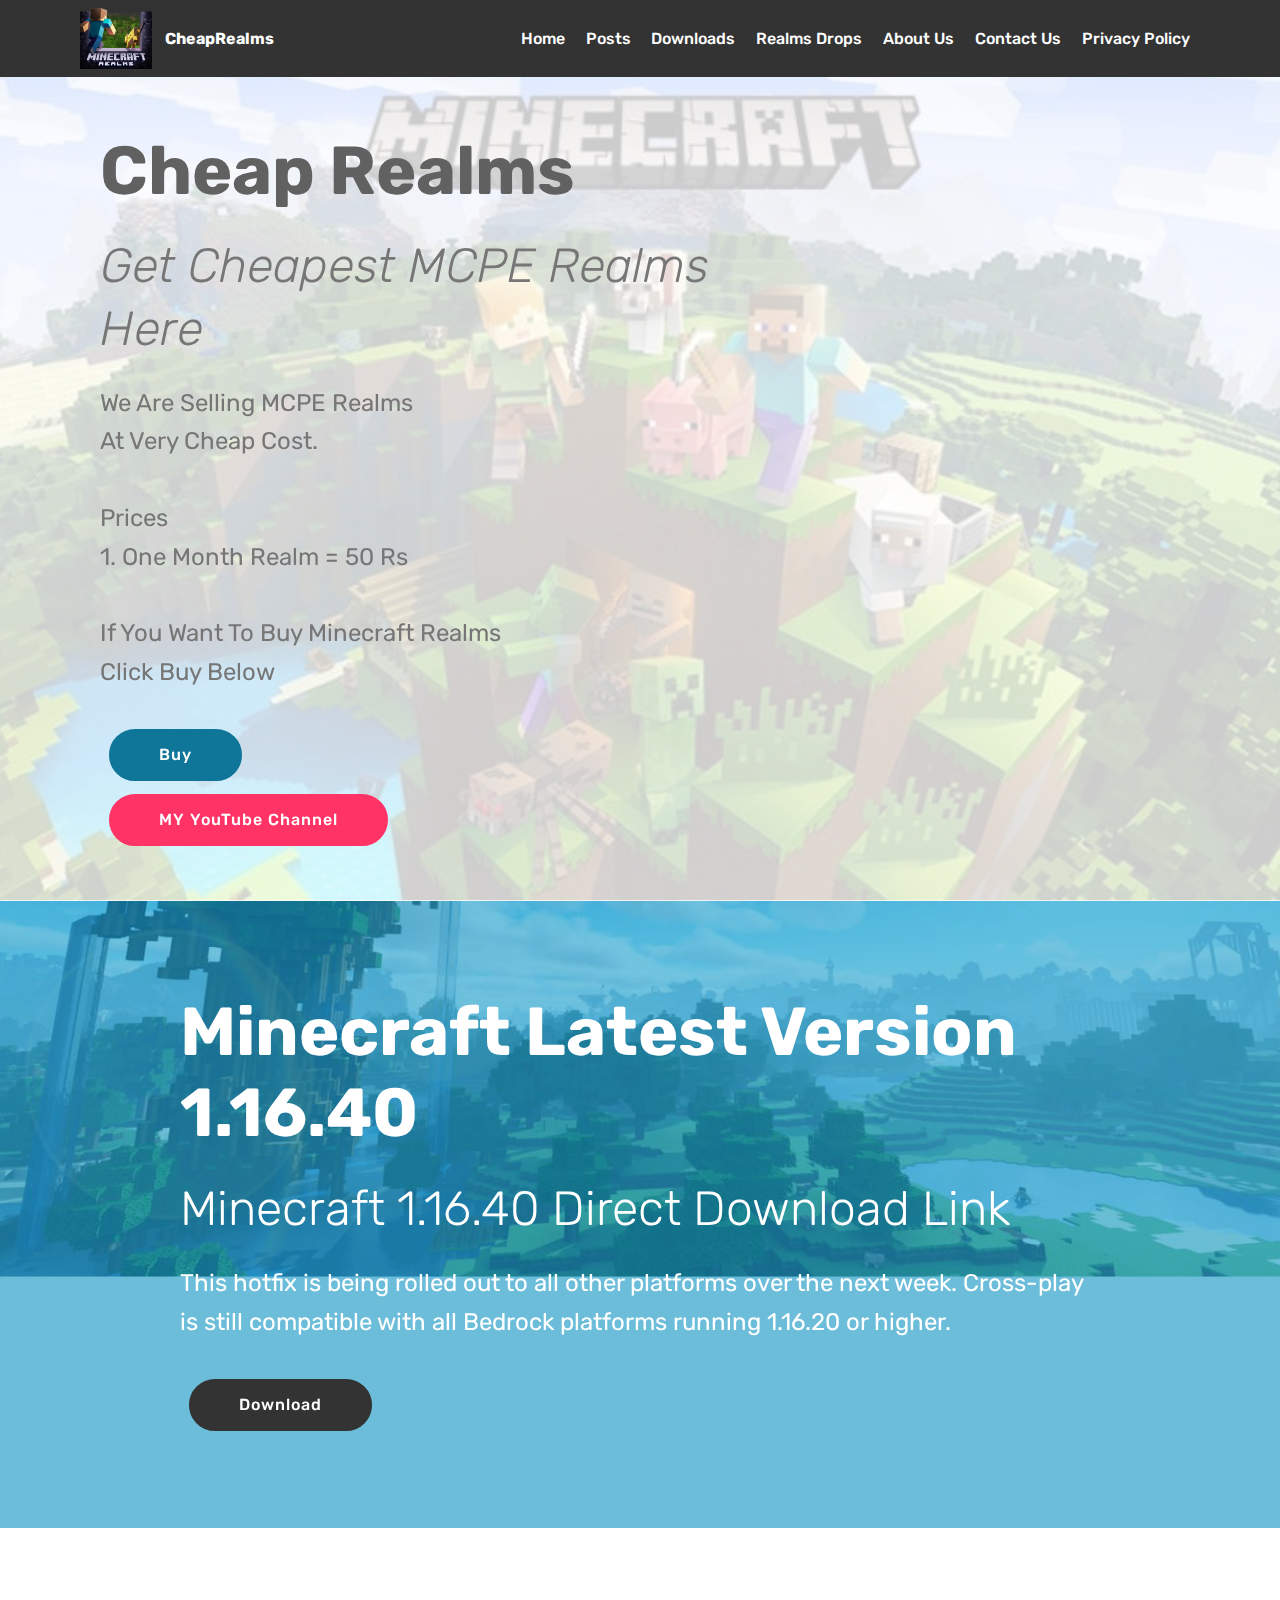
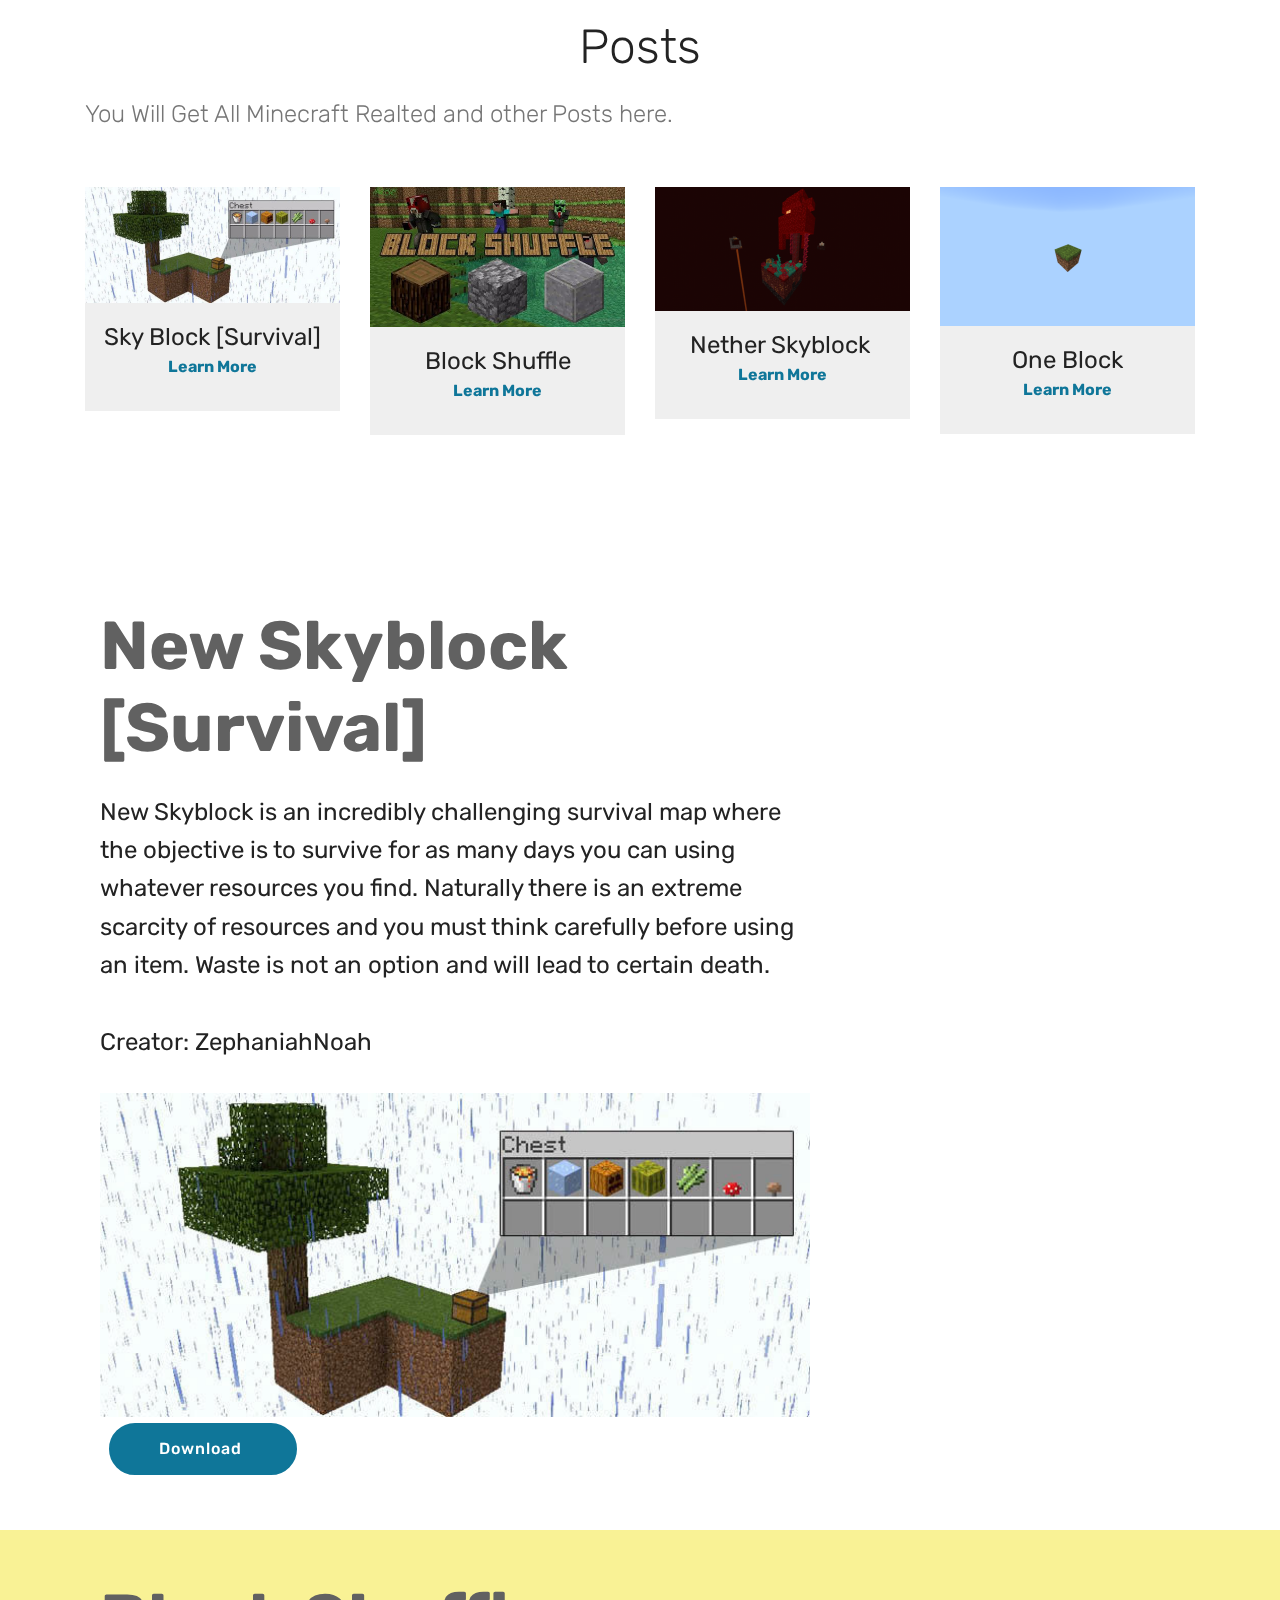
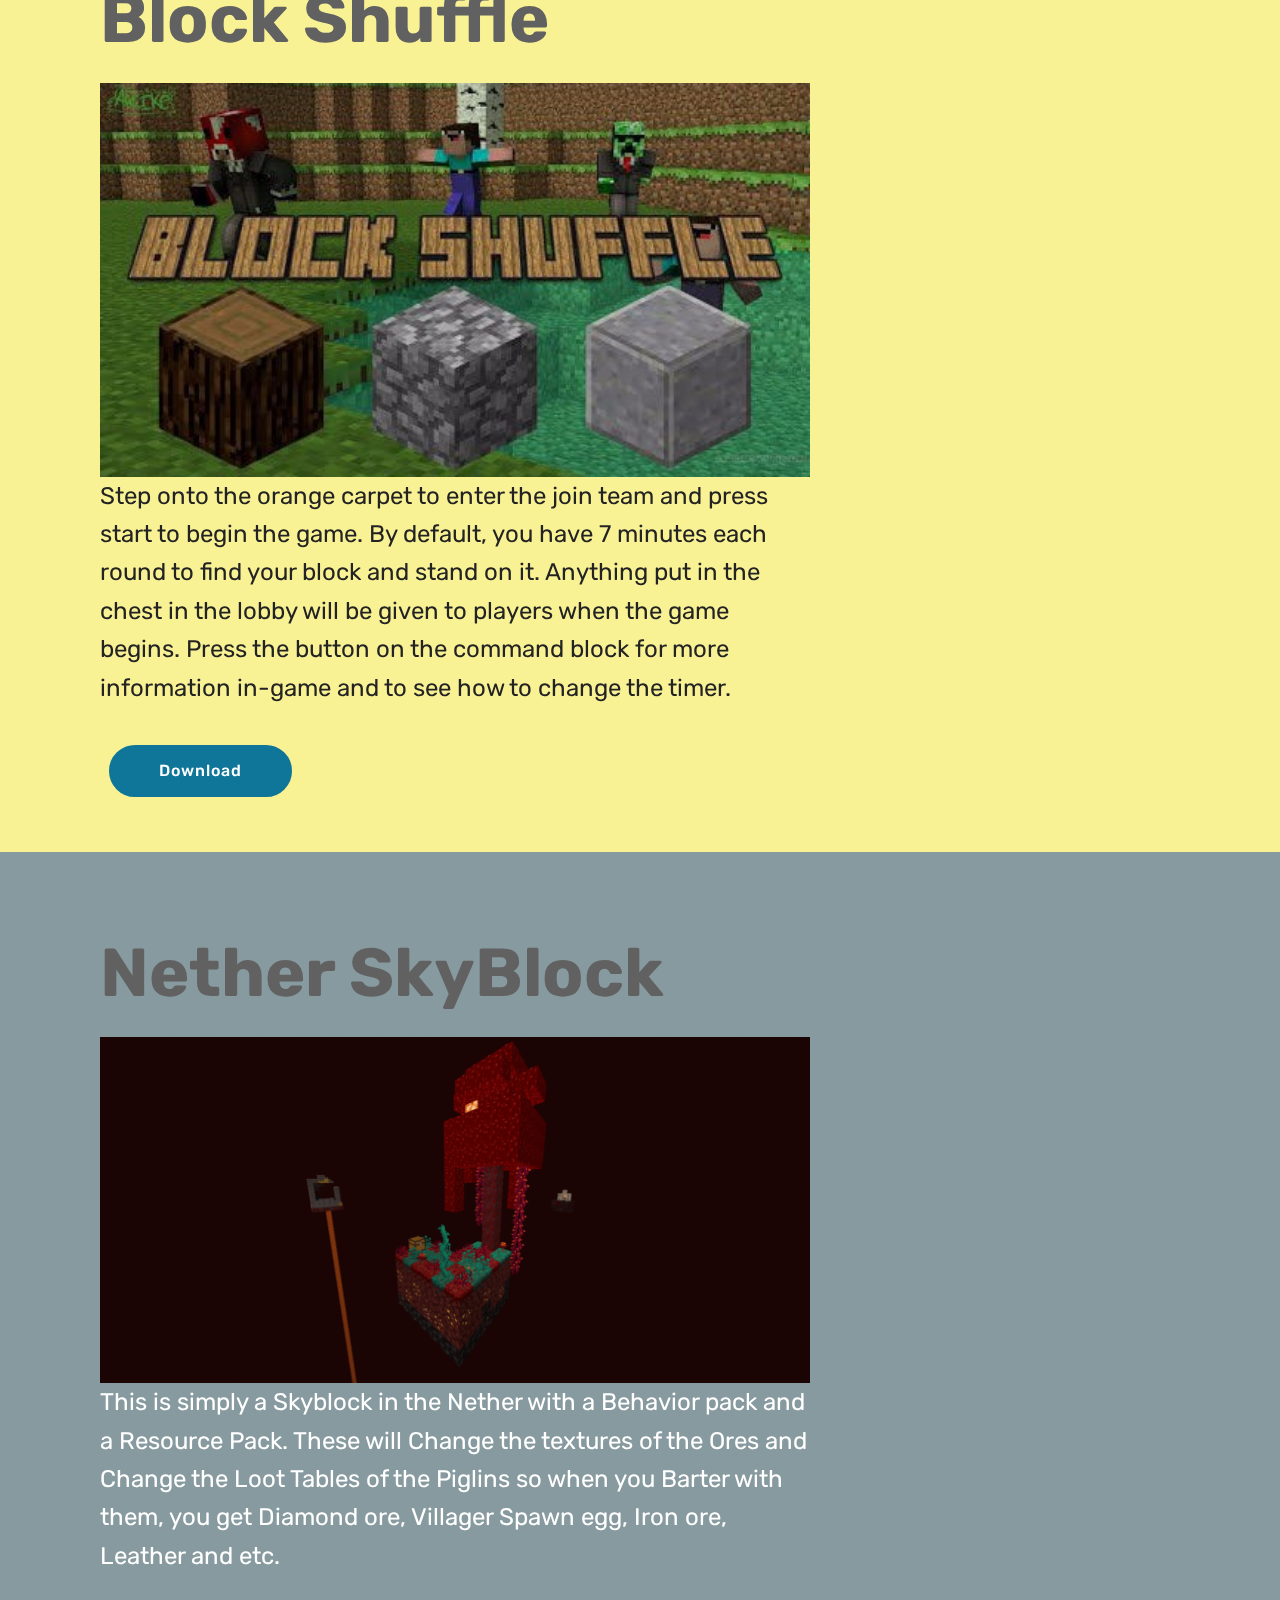
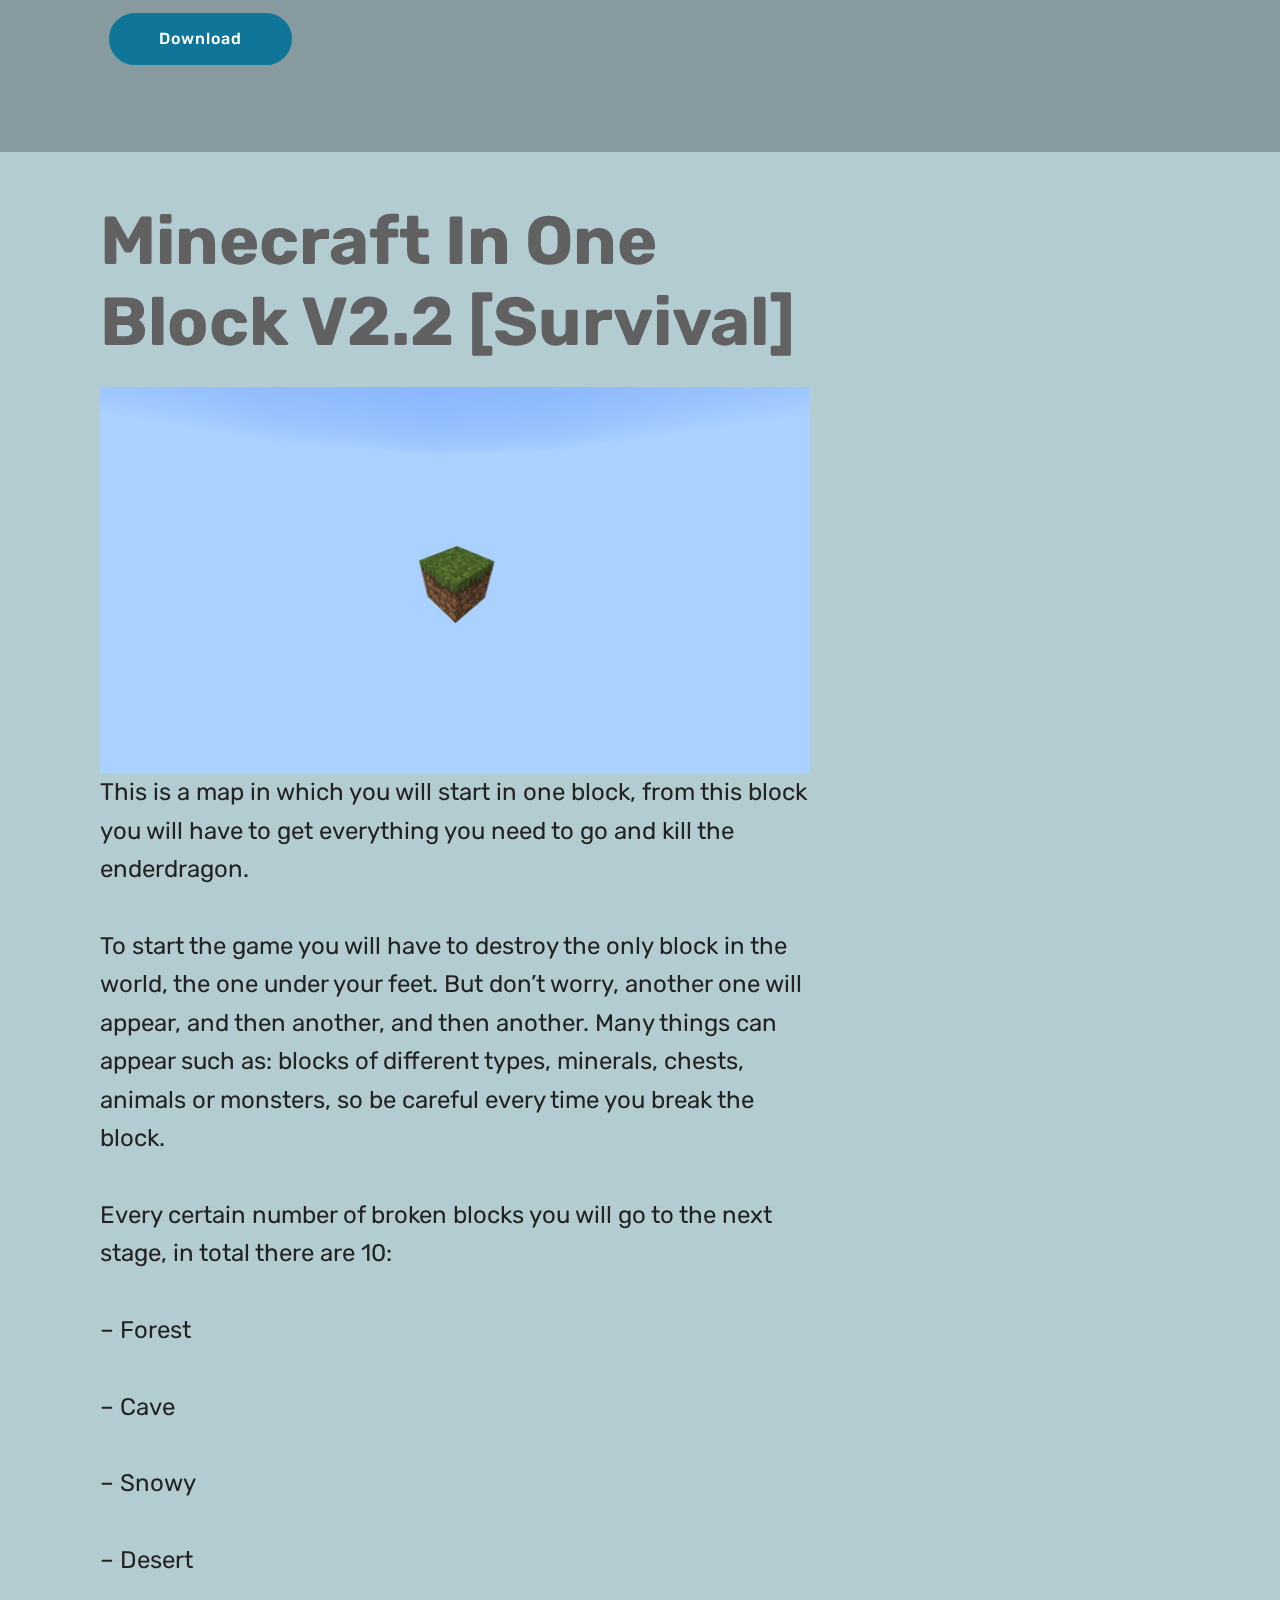
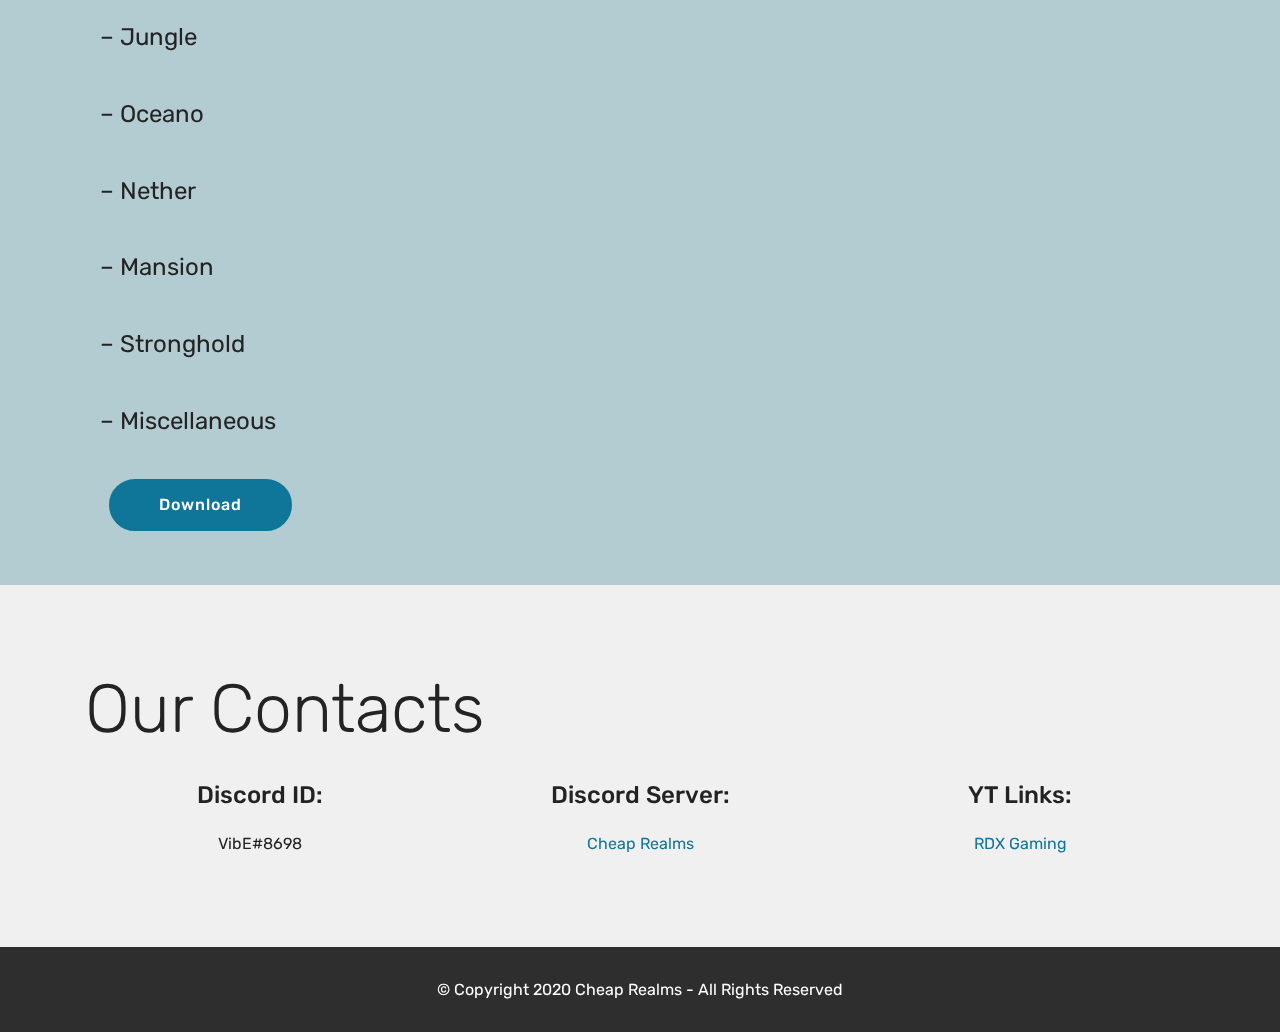
<file: index.html>
<!DOCTYPE html>
<html  >
<head>
  <!-- Site made with Mobirise Website Builder v4.12.4, https://mobirise.com -->
  <meta charset="UTF-8">
  <meta http-equiv="X-UA-Compatible" content="IE=edge">
  <meta name="generator" content="Mobirise v4.12.4, mobirise.com">
  <meta name="viewport" content="width=device-width, initial-scale=1, minimum-scale=1">
  <link rel="shortcut icon" href="assets/images/mr1-128x108.png" type="image/x-icon">
  <meta name="description" content="Welcome To Our Site . Here You will Get MCPE Realms At Very Cheap Rate.">
  
  
  <title>Cheap Realms</title>
  <link rel="stylesheet" href="assets/web/assets/mobirise-icons/mobirise-icons.css">
  <link rel="stylesheet" href="assets/bootstrap/css/bootstrap.min.css">
  <link rel="stylesheet" href="assets/bootstrap/css/bootstrap-grid.min.css">
  <link rel="stylesheet" href="assets/bootstrap/css/bootstrap-reboot.min.css">
  <link rel="stylesheet" href="assets/facebook-plugin/style.css">
  <link rel="stylesheet" href="assets/tether/tether.min.css">
  <link rel="stylesheet" href="assets/socicon/css/styles.css">
  <link rel="stylesheet" href="assets/dropdown/css/style.css">
  <link rel="stylesheet" href="assets/theme/css/style.css">
  <link rel="preload" as="style" href="assets/mobirise/css/mbr-additional.css"><link rel="stylesheet" href="assets/mobirise/css/mbr-additional.css" type="text/css">
  
  
  <script data-ad-client="ca-pub-4802955949786221" async src="https://pagead2.googlesyndication.com/pagead/js/adsbygoogle.js"></script>
</head>
<body>

<!-- Analytics -->
<!-- Global site tag (gtag.js) - Google Analytics -->
<script async src="https://www.googletagmanager.com/gtag/js?id=UA-176835505-1"></script>
<script>
  window.dataLayer = window.dataLayer || [];
  function gtag(){dataLayer.push(arguments);}
  gtag('js', new Date());

  gtag('config', 'UA-176835505-1');
</script>

<!-- /Analytics -->


  <section class="menu cid-s6ZfAkzi93" once="menu" id="menu1-7">

    

    <nav class="navbar navbar-expand beta-menu navbar-dropdown align-items-center navbar-fixed-top navbar-toggleable-sm">
        <button class="navbar-toggler navbar-toggler-right" type="button" data-toggle="collapse" data-target="#navbarSupportedContent" aria-controls="navbarSupportedContent" aria-expanded="false" aria-label="Toggle navigation">
            <div class="hamburger">
                <span></span>
                <span></span>
                <span></span>
                <span></span>
            </div>
        </button>
        <div class="menu-logo">
            <div class="navbar-brand">
                <span class="navbar-logo">
                    
                         <img src="assets/images/mr1-144x122.png" alt="Mobirise" title="" style="height: 3.8rem;">
                    
                </span>
                <span class="navbar-caption-wrap"><a class="navbar-caption text-white display-4" href="index.html">
                        CheapRealms</a></span>
            </div>
        </div>
        <div class="collapse navbar-collapse" id="navbarSupportedContent">
          <ul class="navbar-nav nav-dropdown nav-right" data-app-modern-menu="true"><li class="nav-item">
                    <a class="nav-link link text-white display-4" href="index.html">
                        
                        Home</a>
                </li><li class="nav-item"><a class="nav-link link text-white display-4" href="index.html#team1-1w">Posts</a></li><li class="nav-item"><a class="nav-link link text-white display-4" href="downloads.html">
                        
                        Downloads</a></li><li class="nav-item"><a class="nav-link link text-white display-4" href="realmsdrop.html">
                        
                        Realms Drops</a></li></ul>
          <ul class="navbar-nav nav-dropdown nav-right" data-app-modern-menu="true"><li class="nav-item">
                    <a class="nav-link link text-white display-4" href="aboutme.html">
                        
                        About Us</a>
                </li><li class="nav-item"><a class="nav-link link text-white display-4" href="page5.html">
                        
                        Contact Us</a></li><li class="nav-item"><a class="nav-link link text-white display-4" href="page6.html">Privacy Policy</a></li></ul>
            
        </div>
    </nav>
</section>

<section class="engine"><a href="https://mobirise.info">Mobirise</a></section><section class="header9 cid-s6ZcFLUdAH mbr-fullscreen mbr-parallax-background" id="header9-4">

    

    <div class="mbr-overlay" style="opacity: 0.8; background-color: rgb(255, 255, 255);">
    </div>

    <div class="container">
        <div class="media-container-column mbr-white col-lg-8 col-md-10">
            <h1 class="mbr-section-title align-left mbr-bold pb-3 mbr-fonts-style display-1">
                <br>Cheap Realms</h1>
            <h3 class="mbr-section-subtitle align-left mbr-light pb-3 mbr-fonts-style display-2">
                Get Cheapest MCPE Realms Here</h3>
            <p class="mbr-text align-left pb-3 mbr-fonts-style display-5">
                We Are Selling MCPE Realms<br> At Very Cheap Cost.<br><br>Prices<br>1. One Month Realm = 50 Rs<br><br>If You Want To Buy Minecraft Realms <br>Click Buy Below&nbsp;</p>
            <div class="mbr-section-btn align-left"><a class="btn btn-md btn-primary display-4" href="page2.html">Buy</a></div>
           <div class="mbr-section-btn align-left"><a class="btn btn-md btn-secondary display-4" href="https://youtube.com/c/VibeisLive" target="_blank">MY YouTube Channel</a></div>
        </div>
    </div>

    
</section>

<section class="header1 cid-s9CQSvooa8 mbr-parallax-background" id="header1-25">

    

    <div class="mbr-overlay" style="opacity: 0.6; background-color: rgb(20, 157, 204);">
    </div>

    <div class="container">
        <div class="row justify-content-md-center">
            <div class="mbr-white col-md-10">
                <h1 class="mbr-section-title align-center mbr-bold pb-3 mbr-fonts-style display-1">
                    Minecraft Latest Version 1.16.40</h1>
                <h3 class="mbr-section-subtitle align-center mbr-light pb-3 mbr-fonts-style display-2">
                    Minecraft 1.16.40 Direct Download Link</h3>
                <p class="mbr-text align-center pb-3 mbr-fonts-style display-5">
                    This hotfix is being rolled out to all other platforms over the next week. Cross-play is still compatible with all Bedrock platforms running 1.16.20 or higher.
                </p>
                <div class="mbr-section-btn align-center"><a class="btn btn-md btn-black display-4" href="http://www.mediafire.com/file/8t9vk0c16ebf8or/file" target="_blank">
                        Download</a></div>
            </div>
        </div>
    </div>

</section>

<section class="team1 cid-s9vbNxllaT" id="team1-1w">
    
    
    
    <div class="container align-center">
        <h2 class="pb-3 mbr-fonts-style mbr-section-title display-2">
            Posts</h2>
        <h3 class="pb-5 mbr-section-subtitle mbr-fonts-style mbr-light display-5">
            You Will Get All Minecraft Realted and other Posts here.</h3>
        <div class="row media-row">
            
            <div class="team-item col-lg-3 col-md-6">
                <div class="item-image">
                    <img src="assets/images/new-skyblock-1-fileminimizer-510x232.jpeg" alt="" title="">
                </div>
                <div class="item-caption py-3">
                    <div class="item-name px-2">
                        <p class="mbr-fonts-style display-5">
                           Sky Block [Survival]</p>
                  </div>
                        <p><a href="index.html#header9-20"><strong>Learn More</strong></a></p>
                    </div>
                    
                </div><div class="team-item col-lg-3 col-md-6">
                <div class="item-image">
                    <img src="assets/images/hqdefault-1-480x360.jpeg" alt="" title="">
                </div>
                <div class="item-caption py-3">
                    <div class="item-name px-2">
                        <p class="mbr-fonts-style display-5">
                           Block Shuffle</p>
                  </div>
                        <p><a href="index.html#header9-21"><strong>Learn More</strong></a></p>
                    </div>
                    
                </div><div class="team-item col-lg-3 col-md-6">
                <div class="item-image">
                    <img src="assets/images/nether-skyblock-3-510x248.png" alt="" title="">
                </div>
                <div class="item-caption py-3">
                    <div class="item-name px-2">
                        <p class="mbr-fonts-style display-5">
                           Nether Skyblock&nbsp;</p>
                  </div>
                        <p><a href="index.html#header9-22"><strong>Learn More</strong></a></p>
                    </div>
                    
                </div><div class="team-item col-lg-3 col-md-6">
                <div class="item-image">
                    <img src="assets/images/minecraft-in-one-block-2-510x278.png" alt="" title="">
                </div>
                <div class="item-caption py-3">
                    <div class="item-name px-2">
                        <p class="mbr-fonts-style display-5">
                           One Block</p>
                  </div>
                        <p><a href="index.html#header9-23"><strong>Learn More</strong></a></p>
                    </div>
                    
                </div></div>
</div></section>

<section class="header9 cid-s9vg0O5vFN mbr-fullscreen" id="header9-20">

    

    

    <div class="container">
        <div class="media-container-column mbr-white col-lg-8 col-md-10">
            <h1 class="mbr-section-title align-left mbr-bold pb-3 mbr-fonts-style display-1">New Skyblock [Survival]
</h1>
            <p class="mbr-text align-left pb-3 mbr-fonts-style display-5">
                New Skyblock is an incredibly challenging survival map where the objective is to survive for as many days you can using whatever resources you find. Naturally there is an extreme scarcity of resources and you must think carefully before using an item. Waste is not an option and will lead to certain death.<br><br>Creator: ZephaniahNoah<br>
            </p>
           <img src="assets/images/new-skyblock-1-fileminimizer-700x319.jpg" alt="" title="">
            <div class="mbr-section-btn align-left"><a class="btn btn-md btn-primary display-4" href="http://www.mediafire.com/file/zlvpsgvzaoss5oa/skyblock-pe.mcworld/file" target="_blank">Download&nbsp;</a></div>
        </div>
    </div>

    
</section>

<section class="header9 cid-s9vjlia3gv mbr-fullscreen" id="header9-21">

    

    

    <div class="container">
        <div class="media-container-column mbr-white col-lg-8 col-md-10">
            <h1 class="mbr-section-title align-left mbr-bold pb-3 mbr-fonts-style display-1">Block Shuffle</h1>
          <img src="assets/images/hqdefault-480x360.jpeg" alt="" title="">
            <p class="mbr-text align-left pb-3 mbr-fonts-style display-5">
                Step onto the orange carpet to enter the join team and press start to begin the game. By default, you have 7 minutes each round to find your block and stand on it. Anything put in the chest in the lobby will be given to players when the game begins. Press the button on the command block for more information in-game and to see how to change the timer.
            </p>
            <div class="mbr-section-btn align-left"><a class="btn btn-md btn-primary display-4" href="http://www.mediafire.com/file/vrhl3i5of0ebdn0/file" target="_blank">Download</a></div>
        </div>
    </div>

    
</section>

<section class="header9 cid-s9vro5Q8aY mbr-fullscreen" id="header9-22">

    

    

    <div class="container">
        <div class="media-container-column mbr-white col-lg-8 col-md-10">
            <h1 class="mbr-section-title align-left mbr-bold pb-3 mbr-fonts-style display-1">
              Nether SkyBlock</h1>
          <img src="assets/images/nether-skyblock-3-700x341.png" alt="" title="">
            <p class="mbr-text align-left pb-3 mbr-fonts-style display-5">
                This is simply a Skyblock in the Nether with a Behavior pack and a Resource Pack. These will Change the textures of the Ores and Change the Loot Tables of the Piglins so when you Barter with them, you get Diamond ore, Villager Spawn egg, Iron ore, Leather and etc.
            </p>
            <div class="mbr-section-btn align-left"><a class="btn btn-md btn-primary display-4" href="http://www.mediafire.com/file/2u0bxr9c6xrwsrp/file" target="_blank">Download</a></div>
        </div>
    </div>

    
</section>

<section class="header9 cid-s9vtJfB7of mbr-fullscreen" id="header9-23">

    

    

    <div class="container">
        <div class="media-container-column mbr-white col-lg-8 col-md-10">
            <h1 class="mbr-section-title align-left mbr-bold pb-3 mbr-fonts-style display-1">Minecraft In One Block V2.2 [Survival]
</h1>
          <img src="assets/images/minecraft-in-one-block-2-700x381.png" alt="" title="">
            <p class="mbr-text align-left pb-3 mbr-fonts-style display-5">This is a map in which you will start in one block, from this block you will have to get everything you need to go and kill the enderdragon.
<br>
<br>To start the game you will have to destroy the only block in the world, the one under your feet. But don’t worry, another one will appear, and then another, and then another. Many things can appear such as: blocks of different types, minerals, chests, animals or monsters, so be careful every time you break the block. 
<br>
<br>Every certain number of broken blocks you will go to the next stage, in total there are 10: 
<br>
<br>– Forest
<br>
<br>– Cave 
<br>
<br>– Snowy 
<br>
<br>– Desert 
<br>
<br>– Jungle 
<br>
<br>– Oceano 
<br>
<br>– Nether 
<br>
<br>– Mansion 
<br>
<br>– Stronghold 
<br>
<br>– Miscellaneous</p>
            <div class="mbr-section-btn align-left"><a class="btn btn-md btn-primary display-4" href="http://www.mediafire.com/file/21hr4js3ik1rd5r/file" target="_blank">Download</a></div>
        </div>
    </div>

    
</section>

<section class="mbr-section contacts2 cid-s73yoa6rC0 mbr-parallax-background" id="contacts2-i">
    <!---->
    
    <!---->
    <!--Overlay-->
    <div class="mbr-overlay" style="opacity: 0.9; background-color: rgb(239, 239, 239);">
    </div>
    <!--Container-->
    <div class="container">
        <div class="row">
            <!--Titles-->
            <div class="title col-12">
                <h2 class="align-left mbr-fonts-style display-1">
                    Our Contacts
                </h2>
                
            </div>
            <div class="col-12">
                <div class="row justify-content-center">
                    <div class="col-12 col-md-4">
                        <div class="b b-adress">
                            <h5 class="align-left mbr-fonts-style m-0 display-5">Discord ID:
                            </h5>
                            <p class="mbr-text align-left mbr-fonts-style display-7">VibE#8698<br></p>
                        </div>
                    </div>
                    <div class="col-12 col-md-4">
                        <div class="b b-phone">
                            <h5 class="align-left mbr-fonts-style m-0 display-5">
                                Discord Server:
                            </h5>
                            <p class="mbr-text align-left mbr-fonts-style display-7"><a href="https://discord.gg/vkX7QDY" target="_blank">Cheap Realms</a></p>
                        </div>
                    </div>
                    <div class="col-12 col-md-4">
                        <div class="b b-mail">
                            <h5 class="align-left mbr-fonts-style m-0 display-5">YT Links:
                            </h5>
                            <p class="mbr-text align-left mbr-fonts-style display-7"><a href="https://www.youtube.com/channel/UCgWsPxHRZ8jkXSdzxRGDdqA" target="_blank">RDX Gaming</a><br></p>
                        </div>
                    </div>
                </div>
            </div>
        </div>
    </div>
</section>

<section once="footers" class="cid-s9val6tJRc" id="footer6-1v">

    

    

    <div class="container">
        <div class="media-container-row align-center mbr-white">
            <div class="col-12">
                <p class="mbr-text mb-0 mbr-fonts-style display-7">
                    © Copyright 2020 Cheap Realms - All Rights Reserved
                </p>
            </div>
        </div>
    </div>
</section>


  <script src="assets/web/assets/jquery/jquery.min.js"></script>
  <script src="assets/popper/popper.min.js"></script>
  <script src="assets/bootstrap/js/bootstrap.min.js"></script>
  <script src="https://connect.facebook.net/en_US/sdk.js#xfbml=1&version=v2.5"></script>
  <script src="https://apis.google.com/js/plusone.js"></script>
  <script src="assets/facebook-plugin/facebook-script.js"></script>
  <script src="assets/smoothscroll/smooth-scroll.js"></script>
  <script src="assets/tether/tether.min.js"></script>
  <script src="assets/parallax/jarallax.min.js"></script>
  <script src="assets/dropdown/js/nav-dropdown.js"></script>
  <script src="assets/dropdown/js/navbar-dropdown.js"></script>
  <script src="assets/touchswipe/jquery.touch-swipe.min.js"></script>
  <script src="assets/theme/js/script.js"></script>
  <script src="assets/witsec-mailform/witsec-mailform.js"></script>
  
  
</body>
</html>
</file>
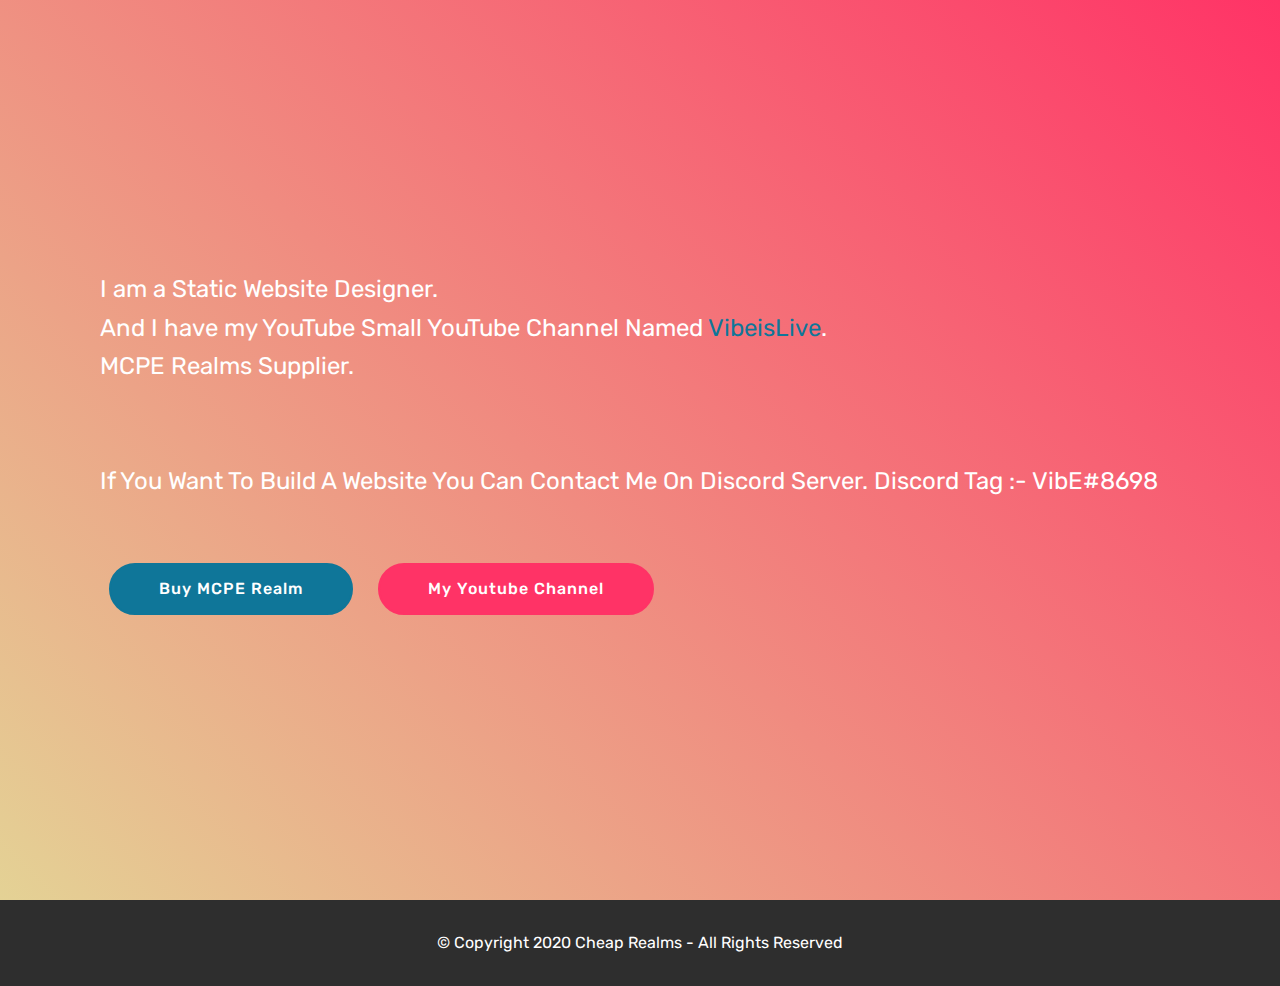
<file: aboutme.html>
<!DOCTYPE html>
<html  >
<head>
  <!-- Site made with Mobirise Website Builder v4.12.4, https://mobirise.com -->
  <meta charset="UTF-8">
  <meta http-equiv="X-UA-Compatible" content="IE=edge">
  <meta name="generator" content="Mobirise v4.12.4, mobirise.com">
  <meta name="viewport" content="width=device-width, initial-scale=1, minimum-scale=1">
  <link rel="shortcut icon" href="assets/images/mr1-128x108.png" type="image/x-icon">
  <meta name="description" content="Site Builder Description">
  
  
  <title>About Us</title>
  <link rel="stylesheet" href="assets/web/assets/mobirise-icons/mobirise-icons.css">
  <link rel="stylesheet" href="assets/bootstrap/css/bootstrap.min.css">
  <link rel="stylesheet" href="assets/bootstrap/css/bootstrap-grid.min.css">
  <link rel="stylesheet" href="assets/bootstrap/css/bootstrap-reboot.min.css">
  <link rel="stylesheet" href="assets/facebook-plugin/style.css">
  <link rel="stylesheet" href="assets/tether/tether.min.css">
  <link rel="stylesheet" href="assets/theme/css/style.css">
  <link rel="preload" as="style" href="assets/mobirise/css/mbr-additional.css"><link rel="stylesheet" href="assets/mobirise/css/mbr-additional.css" type="text/css">
  
  
  <script data-ad-client="ca-pub-4802955949786221" async src="https://pagead2.googlesyndication.com/pagead/js/adsbygoogle.js"></script>
</head>
<body>

<!-- Analytics -->
<!-- Global site tag (gtag.js) - Google Analytics -->
<script async src="https://www.googletagmanager.com/gtag/js?id=UA-176835505-1"></script>
<script>
  window.dataLayer = window.dataLayer || [];
  function gtag(){dataLayer.push(arguments);}
  gtag('js', new Date());

  gtag('config', 'UA-176835505-1');
</script>

<!-- /Analytics -->


  <section class="header11 cid-s9dNcjRv8N mbr-fullscreen" id="header11-x">

    <!-- Block parameters controls (Blue "Gear" panel) -->
    
    <!-- End block parameters -->

    
    <div class="container align-left">
        <div class="media-container-column mbr-white col-md-12">
            
            <p class="mbr-text py-3 mbr-fonts-style display-5">
                I am a Static Website Designer.&nbsp;<br>And I have my YouTube Small YouTube Channel Named <a href="https://youtube.com/c/VibeisLive" target="_blank">VibeisLive</a>.<br>MCPE Realms Supplier.<br><br><br>If You Want To Build A Website You Can Contact Me On Discord Server. Discord Tag :- VibE#8698<br></p>
            <div class="mbr-section-btn py-4"><a class="btn btn-md btn-primary display-4" href="page2.html">Buy MCPE Realm</a>
                    <a class="btn btn-md btn-secondary display-4" href="https://youtube.com/c/VibeisLive" target="_blank">My Youtube Channel</a></div>
        </div>
    </div>

    
</section>

<section class="engine"><a href="https://mobirise.info/b">how to create a site</a></section><section once="footers" class="cid-s9val6tJRc" id="footer6-1v">

    

    

    <div class="container">
        <div class="media-container-row align-center mbr-white">
            <div class="col-12">
                <p class="mbr-text mb-0 mbr-fonts-style display-7">
                    © Copyright 2020 Cheap Realms - All Rights Reserved
                </p>
            </div>
        </div>
    </div>
</section>


  <script src="assets/web/assets/jquery/jquery.min.js"></script>
  <script src="assets/popper/popper.min.js"></script>
  <script src="assets/bootstrap/js/bootstrap.min.js"></script>
  <script src="https://connect.facebook.net/en_US/sdk.js#xfbml=1&version=v2.5"></script>
  <script src="https://apis.google.com/js/plusone.js"></script>
  <script src="assets/facebook-plugin/facebook-script.js"></script>
  <script src="assets/tether/tether.min.js"></script>
  <script src="assets/smoothscroll/smooth-scroll.js"></script>
  <script src="assets/theme/js/script.js"></script>
  <script src="assets/witsec-mailform/witsec-mailform.js"></script>
  
  
</body>
</html>
</file>
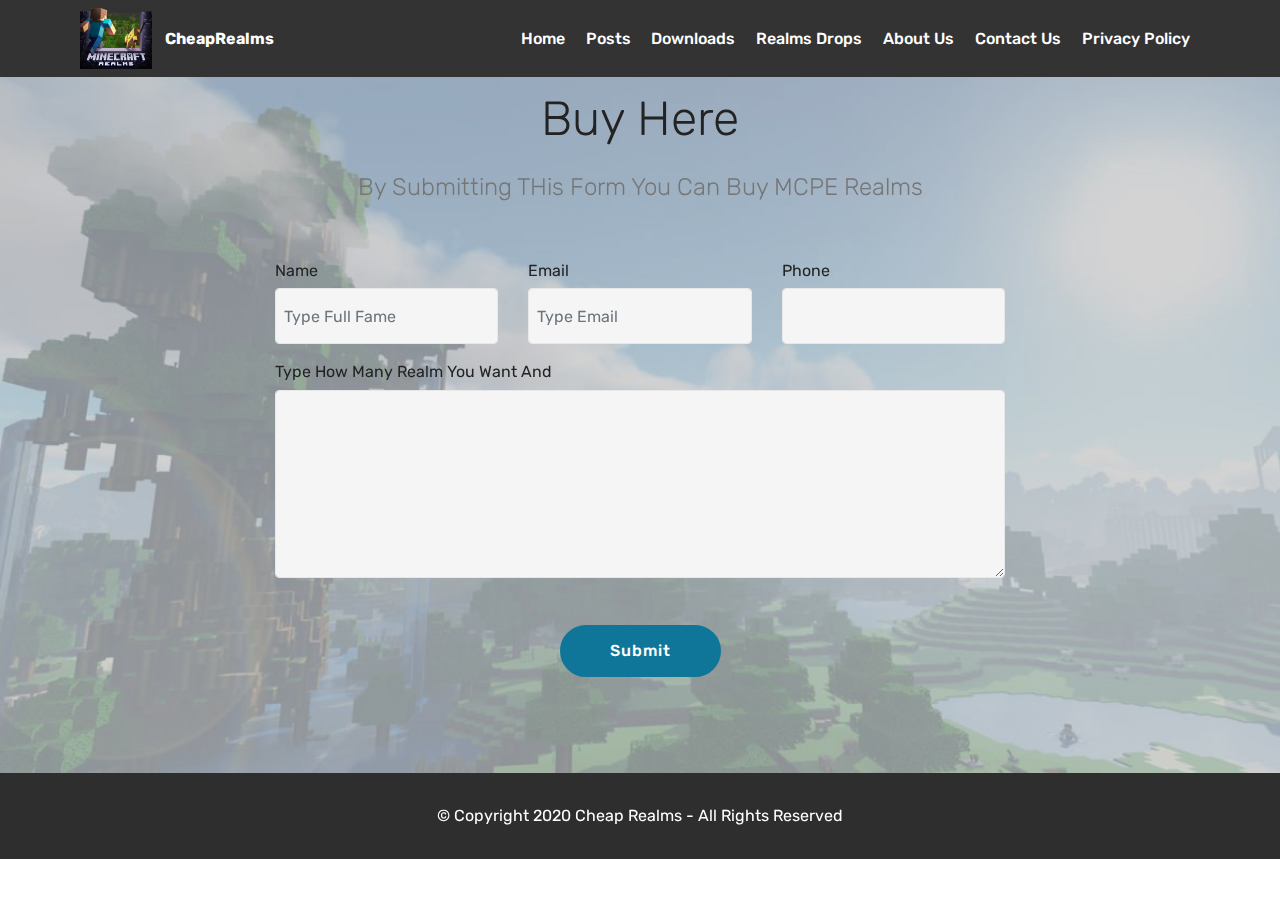
<file: buy.html>
<!DOCTYPE html>
<html  >
<head>
  <!-- Site made with Mobirise Website Builder v4.12.4, https://mobirise.com -->
  <meta charset="UTF-8">
  <meta http-equiv="X-UA-Compatible" content="IE=edge">
  <meta name="generator" content="Mobirise v4.12.4, mobirise.com">
  <meta name="viewport" content="width=device-width, initial-scale=1, minimum-scale=1">
  <link rel="shortcut icon" href="assets/images/mr1-128x108.png" type="image/x-icon">
  <meta name="description" content="Web Site Builder Description">
  
  
  <title>Buy</title>
  <link rel="stylesheet" href="assets/bootstrap/css/bootstrap.min.css">
  <link rel="stylesheet" href="assets/bootstrap/css/bootstrap-grid.min.css">
  <link rel="stylesheet" href="assets/bootstrap/css/bootstrap-reboot.min.css">
  <link rel="stylesheet" href="assets/facebook-plugin/style.css">
  <link rel="stylesheet" href="assets/tether/tether.min.css">
  <link rel="stylesheet" href="assets/dropdown/css/style.css">
  <link rel="stylesheet" href="assets/theme/css/style.css">
  <link rel="preload" as="style" href="assets/mobirise/css/mbr-additional.css"><link rel="stylesheet" href="assets/mobirise/css/mbr-additional.css" type="text/css">
  
  
  <script data-ad-client="ca-pub-4802955949786221" async src="https://pagead2.googlesyndication.com/pagead/js/adsbygoogle.js"></script>
</head>
<body>

<!-- Analytics -->
<!-- Global site tag (gtag.js) - Google Analytics -->
<script async src="https://www.googletagmanager.com/gtag/js?id=UA-176835505-1"></script>
<script>
  window.dataLayer = window.dataLayer || [];
  function gtag(){dataLayer.push(arguments);}
  gtag('js', new Date());

  gtag('config', 'UA-176835505-1');
</script>

<!-- /Analytics -->


  <section class="menu cid-s6ZfAkzi93" once="menu" id="menu1-9">

    

    <nav class="navbar navbar-expand beta-menu navbar-dropdown align-items-center navbar-fixed-top navbar-toggleable-sm">
        <button class="navbar-toggler navbar-toggler-right" type="button" data-toggle="collapse" data-target="#navbarSupportedContent" aria-controls="navbarSupportedContent" aria-expanded="false" aria-label="Toggle navigation">
            <div class="hamburger">
                <span></span>
                <span></span>
                <span></span>
                <span></span>
            </div>
        </button>
        <div class="menu-logo">
            <div class="navbar-brand">
                <span class="navbar-logo">
                    
                         <img src="assets/images/mr1-144x122.png" alt="Mobirise" title="" style="height: 3.8rem;">
                    
                </span>
                <span class="navbar-caption-wrap"><a class="navbar-caption text-white display-4" href="index.html">
                        CheapRealms</a></span>
            </div>
        </div>
        <div class="collapse navbar-collapse" id="navbarSupportedContent">
          <ul class="navbar-nav nav-dropdown nav-right" data-app-modern-menu="true"><li class="nav-item">
                    <a class="nav-link link text-white display-4" href="index.html">
                        
                        Home</a>
                </li><li class="nav-item"><a class="nav-link link text-white display-4" href="index.html#team1-1w">Posts</a></li><li class="nav-item"><a class="nav-link link text-white display-4" href="downloads.html">
                        
                        Downloads</a></li><li class="nav-item"><a class="nav-link link text-white display-4" href="realmsdrop.html">
                        
                        Realms Drops</a></li></ul>
          <ul class="navbar-nav nav-dropdown nav-right" data-app-modern-menu="true"><li class="nav-item">
                    <a class="nav-link link text-white display-4" href="aboutme.html">
                        
                        About Us</a>
                </li><li class="nav-item"><a class="nav-link link text-white display-4" href="page5.html">
                        
                        Contact Us</a></li><li class="nav-item"><a class="nav-link link text-white display-4" href="page6.html">Privacy Policy</a></li></ul>
            
        </div>
    </nav>
</section>

<section class="engine"><a href="https://mobirise.info/p">website templates free download</a></section><section class="mbr-section form1 cid-s73eWpkp49 mbr-parallax-background" id="form1-c">

    

    <div class="mbr-overlay" style="opacity: 0.7; background-color: rgb(193, 193, 193);">
    </div>
    <div class="container">
        <div class="row justify-content-center">
            <div class="title col-12 col-lg-8">
                <h2 class="mbr-section-title align-center pb-3 mbr-fonts-style display-2">
                    Buy Here</h2>
                <h3 class="mbr-section-subtitle align-center mbr-light pb-3 mbr-fonts-style display-5">
                    By Submitting THis Form You Can Buy MCPE Realms</h3>
            </div>
        </div>
    </div>
    <div class="container">
        <div class="row justify-content-center">
            <div class="media-container-column col-lg-8" data-form-type="formoid">
                <!---Formbuilder Form--->
                <form action="https://mobirise.com/" method="POST" class="mbr-form form-with-styler" data-form-title="Mobirise Form"><input type="hidden" name="email" data-form-email="true" value="YYh/yUhPzBYRQ1h/jm67nt5+IidciYOSKhQYrAeugjWXh2nMwLuM7K9PmkGtqOoKmamb+i3UNA9hBteiLF8uRTNZmtoBOkqTmA84Qx1FdmQEJhyyesMAqMtybs22rZPx">
                    <div class="row">
                        <div hidden="hidden" data-form-alert="" class="alert alert-success col-12">Thanks for filling out the form 
We Will Contact You Soon.</div>
                        <div hidden="hidden" data-form-alert-danger="" class="alert alert-danger col-12">
                        </div>
                    </div>
                    <div class="dragArea row">
                        <div class="col-md-4  form-group" data-for="name">
                            <label for="name-form1-c" class="form-control-label mbr-fonts-style display-7">Name</label>
                            <input type="text" name="name" data-form-field="Name" required="required" class="form-control display-7" placeholder="Type Full Fame" id="name-form1-c">
                        </div>
                        <div class="col-md-4  form-group" data-for="email">
                            <label for="email-form1-c" class="form-control-label mbr-fonts-style display-7">Email</label>
                            <input type="email" name="email" data-form-field="Email" required="required" class="form-control display-7" placeholder="Type Email " id="email-form1-c">
                        </div>
                        <div data-for="phone" class="col-md-4  form-group">
                            <label for="phone-form1-c" class="form-control-label mbr-fonts-style display-7">Phone</label>
                            <input type="tel" name="phone" data-form-field="Phone" class="form-control display-7" id="phone-form1-c">
                        </div>
                        <div data-for="message" class="col-md-12 form-group">
                            <label for="message-form1-c" class="form-control-label mbr-fonts-style display-7">Type How Many Realm You Want And &nbsp;</label>
                            <textarea name="message" data-form-field="Message" class="form-control display-7" id="message-form1-c"></textarea>
                           <label for="message-form1-c" class="form-control-label mbr-fonts-style display-7"></label>
                        </div>
                        <div class="col-md-12 input-group-btn align-center"><button type="submit" class="btn btn-primary btn-form display-4">Submit</button></div>
                    </div>
                </form><!---Formbuilder Form--->
            </div>
        </div>
    </div>
</section>

<section once="footers" class="cid-s9val6tJRc" id="footer6-1v">

    

    

    <div class="container">
        <div class="media-container-row align-center mbr-white">
            <div class="col-12">
                <p class="mbr-text mb-0 mbr-fonts-style display-7">
                    © Copyright 2020 Cheap Realms - All Rights Reserved
                </p>
            </div>
        </div>
    </div>
</section>


  <script src="assets/web/assets/jquery/jquery.min.js"></script>
  <script src="assets/popper/popper.min.js"></script>
  <script src="assets/bootstrap/js/bootstrap.min.js"></script>
  <script src="https://connect.facebook.net/en_US/sdk.js#xfbml=1&version=v2.5"></script>
  <script src="https://apis.google.com/js/plusone.js"></script>
  <script src="assets/facebook-plugin/facebook-script.js"></script>
  <script src="assets/tether/tether.min.js"></script>
  <script src="assets/smoothscroll/smooth-scroll.js"></script>
  <script src="assets/dropdown/js/nav-dropdown.js"></script>
  <script src="assets/dropdown/js/navbar-dropdown.js"></script>
  <script src="assets/touchswipe/jquery.touch-swipe.min.js"></script>
  <script src="assets/parallax/jarallax.min.js"></script>
  <script src="assets/witsec-mailform/witsec-mailform.js"></script>
  <script src="assets/theme/js/script.js"></script>
  <script src="assets/formoid/formoid.min.js"></script>
  
  
</body>
</html>
</file>
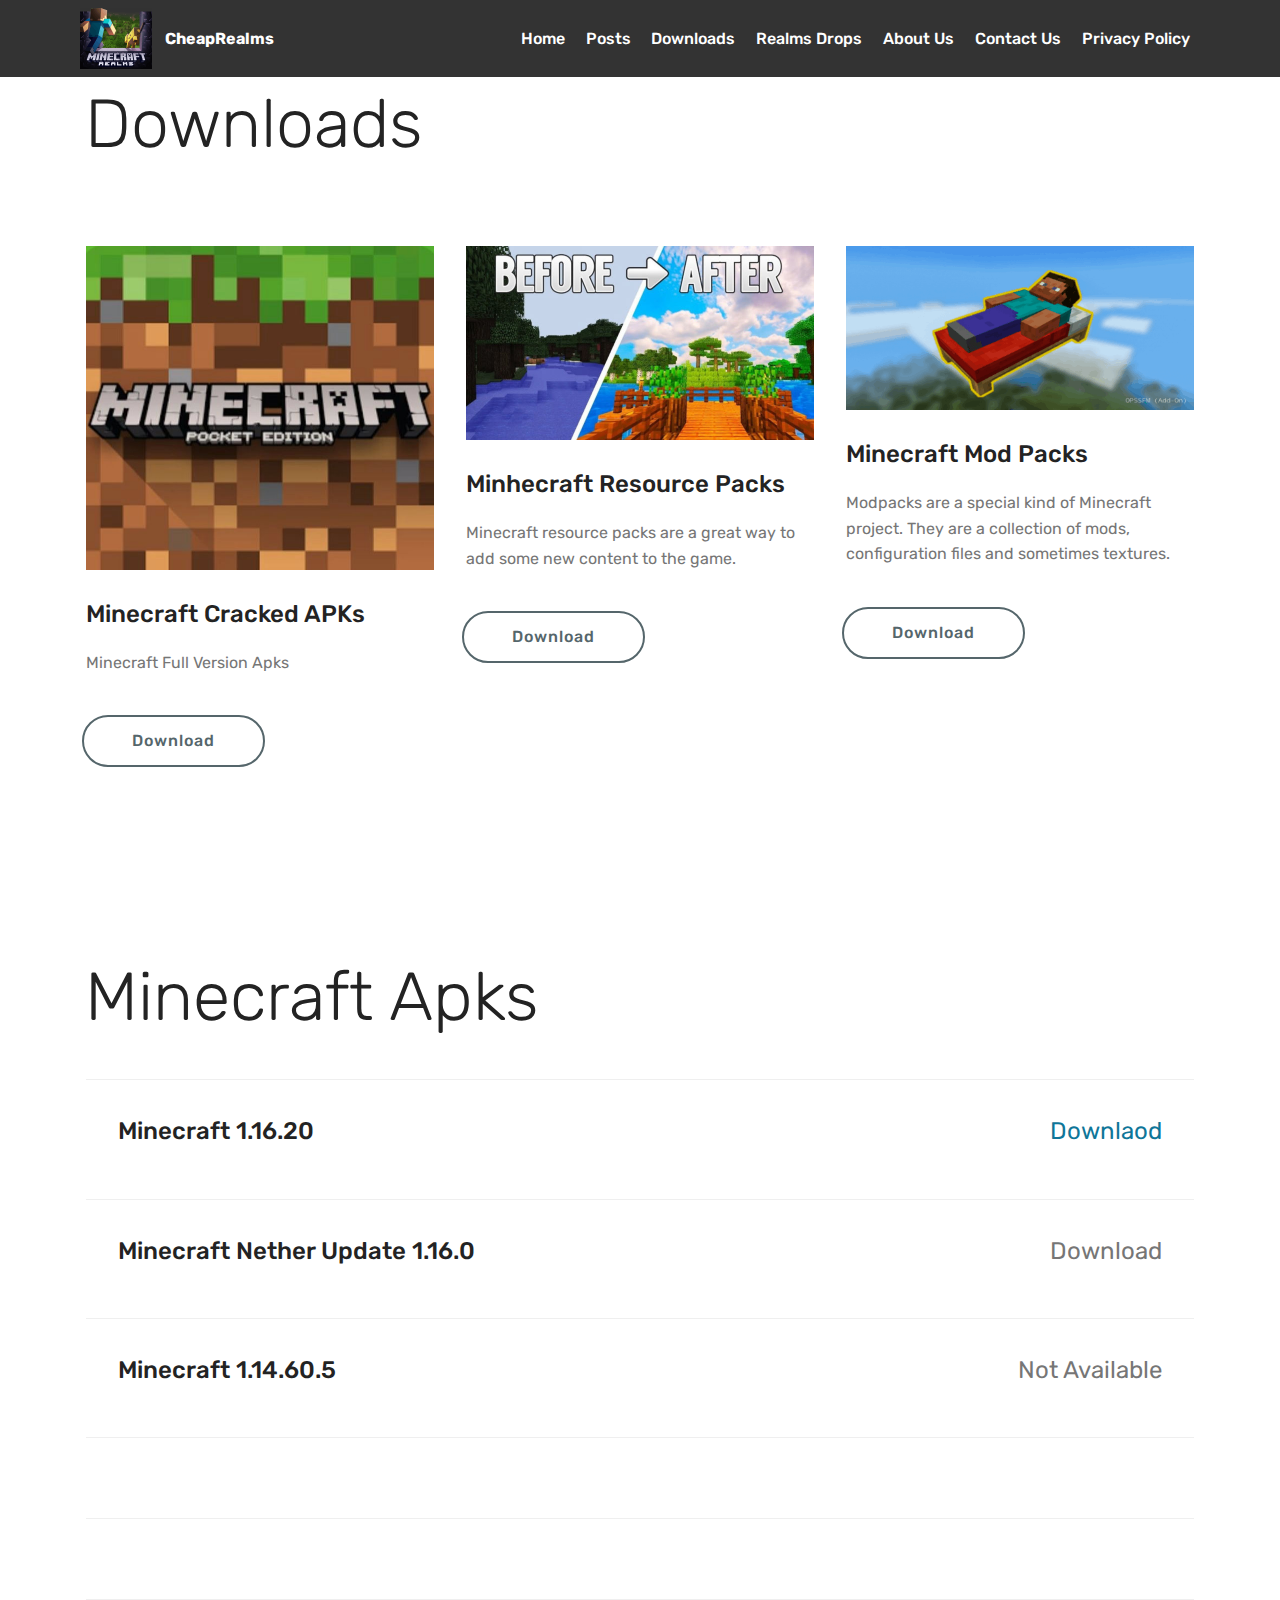
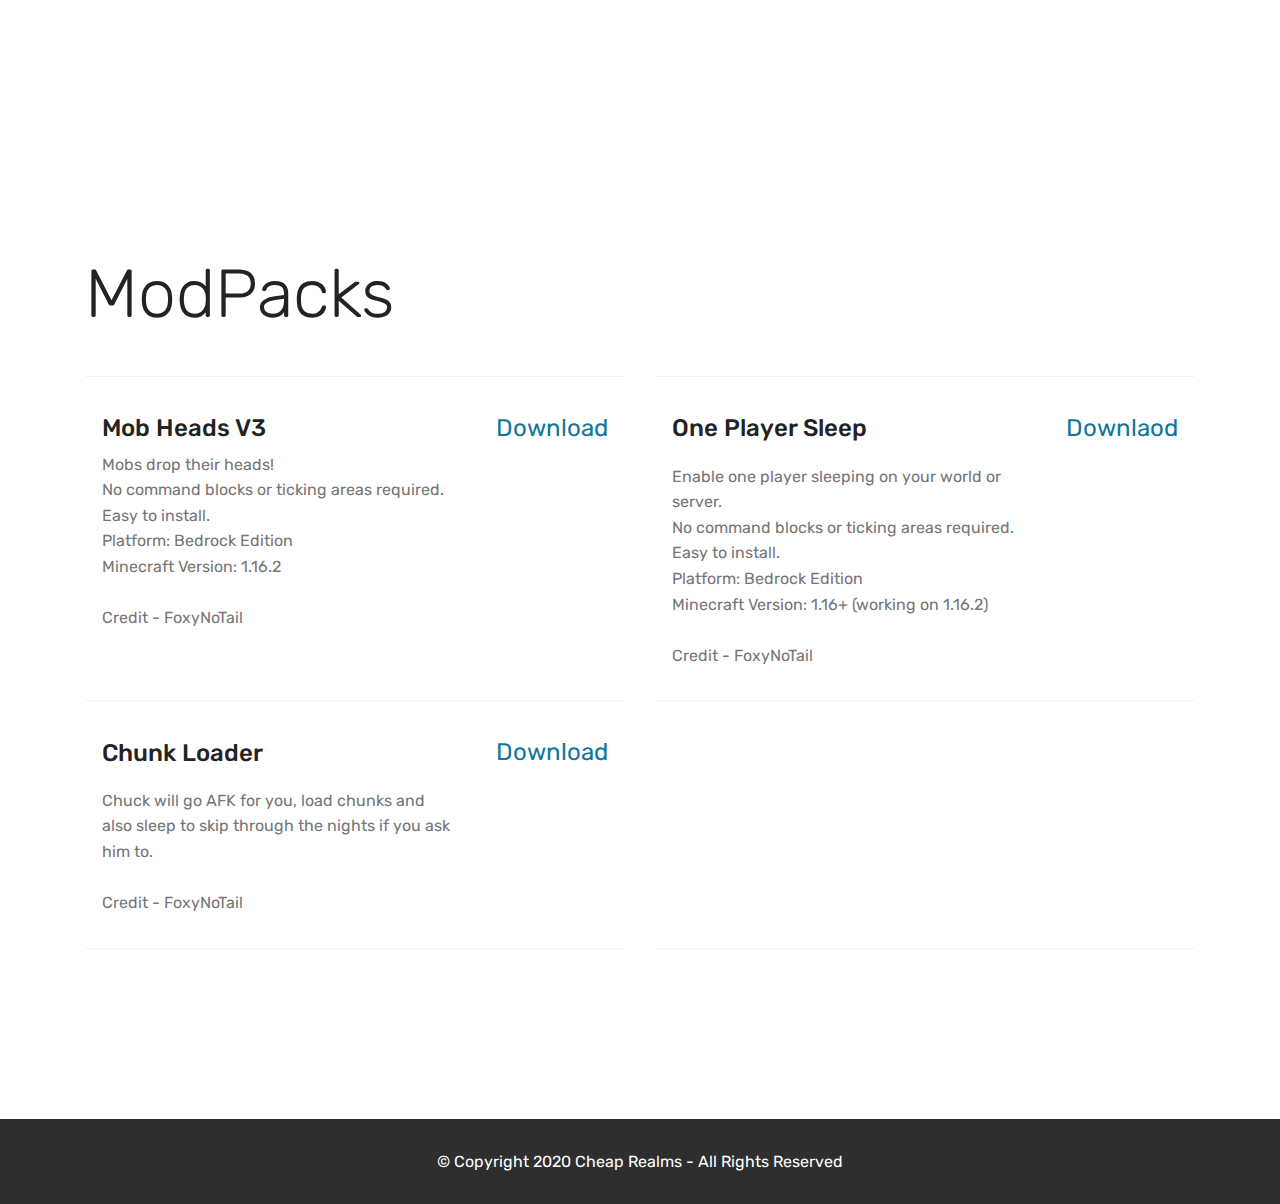
<file: downloads.html>
<!DOCTYPE html>
<html  >
<head>
  <!-- Site made with Mobirise Website Builder v4.12.4, https://mobirise.com -->
  <meta charset="UTF-8">
  <meta http-equiv="X-UA-Compatible" content="IE=edge">
  <meta name="generator" content="Mobirise v4.12.4, mobirise.com">
  <meta name="viewport" content="width=device-width, initial-scale=1, minimum-scale=1">
  <link rel="shortcut icon" href="assets/images/mr1-128x108.png" type="image/x-icon">
  <meta name="description" content="Website Creator Description">
  
  
  <title>Downloads</title>
  <link rel="stylesheet" href="assets/bootstrap/css/bootstrap.min.css">
  <link rel="stylesheet" href="assets/bootstrap/css/bootstrap-grid.min.css">
  <link rel="stylesheet" href="assets/bootstrap/css/bootstrap-reboot.min.css">
  <link rel="stylesheet" href="assets/facebook-plugin/style.css">
  <link rel="stylesheet" href="assets/tether/tether.min.css">
  <link rel="stylesheet" href="assets/dropdown/css/style.css">
  <link rel="stylesheet" href="assets/theme/css/style.css">
  <link rel="preload" as="style" href="assets/mobirise/css/mbr-additional.css"><link rel="stylesheet" href="assets/mobirise/css/mbr-additional.css" type="text/css">
  
  
  <script data-ad-client="ca-pub-4802955949786221" async src="https://pagead2.googlesyndication.com/pagead/js/adsbygoogle.js"></script>
</head>
<body>

<!-- Analytics -->
<!-- Global site tag (gtag.js) - Google Analytics -->
<script async src="https://www.googletagmanager.com/gtag/js?id=UA-176835505-1"></script>
<script>
  window.dataLayer = window.dataLayer || [];
  function gtag(){dataLayer.push(arguments);}
  gtag('js', new Date());

  gtag('config', 'UA-176835505-1');
</script>

<!-- /Analytics -->


  <section class="menu cid-s6ZfAkzi93" once="menu" id="menu1-y">

    

    <nav class="navbar navbar-expand beta-menu navbar-dropdown align-items-center navbar-fixed-top navbar-toggleable-sm">
        <button class="navbar-toggler navbar-toggler-right" type="button" data-toggle="collapse" data-target="#navbarSupportedContent" aria-controls="navbarSupportedContent" aria-expanded="false" aria-label="Toggle navigation">
            <div class="hamburger">
                <span></span>
                <span></span>
                <span></span>
                <span></span>
            </div>
        </button>
        <div class="menu-logo">
            <div class="navbar-brand">
                <span class="navbar-logo">
                    
                         <img src="assets/images/mr1-144x122.png" alt="Mobirise" title="" style="height: 3.8rem;">
                    
                </span>
                <span class="navbar-caption-wrap"><a class="navbar-caption text-white display-4" href="index.html">
                        CheapRealms</a></span>
            </div>
        </div>
        <div class="collapse navbar-collapse" id="navbarSupportedContent">
          <ul class="navbar-nav nav-dropdown nav-right" data-app-modern-menu="true"><li class="nav-item">
                    <a class="nav-link link text-white display-4" href="index.html">
                        
                        Home</a>
                </li><li class="nav-item"><a class="nav-link link text-white display-4" href="index.html#team1-1w">Posts</a></li><li class="nav-item"><a class="nav-link link text-white display-4" href="downloads.html">
                        
                        Downloads</a></li><li class="nav-item"><a class="nav-link link text-white display-4" href="realmsdrop.html">
                        
                        Realms Drops</a></li></ul>
          <ul class="navbar-nav nav-dropdown nav-right" data-app-modern-menu="true"><li class="nav-item">
                    <a class="nav-link link text-white display-4" href="aboutme.html">
                        
                        About Us</a>
                </li><li class="nav-item"><a class="nav-link link text-white display-4" href="page5.html">
                        
                        Contact Us</a></li><li class="nav-item"><a class="nav-link link text-white display-4" href="page6.html">Privacy Policy</a></li></ul>
            
        </div>
    </nav>
</section>

<section class="engine"><a href="https://mobirise.info/o">portfolio web templates</a></section><section class="services1 cid-s9dVgZI6u3" id="services1-z">
    <!---->
    
    <!---->
    <!--Overlay-->
    
    <!--Container-->
    <div class="container">
        <div class="row justify-content-center">
            <!--Titles-->
            <div class="title pb-5 col-12">
                <h2 class="align-left pb-3 mbr-fonts-style display-1">
                    Downloads</h2>
                
            </div>
            <!--Card-1-->
            <div class="card col-12 col-md-6 p-3 col-lg-4">
                <div class="card-wrapper">
                    <div class="card-img">
                        <img src="assets/images/62150766ab654fa8214758dc7ff87c0e-fileminimizer-640x595.jpeg" alt="Mobirise" title="">
                    </div>
                    <div class="card-box">
                        <h4 class="card-title mbr-fonts-style display-5">Minecraft Cracked APKs</h4>
                        <p class="mbr-text mbr-fonts-style display-7">
                            Minecraft Full Version Apks</p>
                        <!--Btn-->
                        <div class="mbr-section-btn align-left"><a href="page4.html#services5-10" class="btn btn-warning-outline display-4">
                                Download</a></div>
                    </div>
                </div>
            </div>
            <!--Card-2-->
            <div class="card col-12 col-md-6 p-3 col-lg-4">
                <div class="card-wrapper">
                    <div class="card-img">
                        <img src="assets/images/minecraft-resource-packs-696x388.jpg" alt="Mobirise" title="">
                    </div>
                    <div class="card-box">
                        <h4 class="card-title mbr-fonts-style display-5">
                            Minhecraft Resource Packs</h4>
                        <p class="mbr-text mbr-fonts-style display-7">
                            Minecraft resource packs are a great way to add some new content to the game.</p>
                        <!--Btn-->
                        <div class="mbr-section-btn align-left"><a href="page4.html#services1-z" class="btn btn-warning-outline display-4">
                                Download</a></div>
                    </div>
                </div>
            </div>
            <!--Card-3-->
            <div class="card col-12 col-md-6 p-3 col-lg-4 last-child">
                <div class="card-wrapper">
                    <div class="card-img">
                        <img src="assets/images/oneplayer-sleep-system-for-multiplayer-addon-116-1-520x245-fileminimizer-520x245.png" alt="Mobirise" title="">
                    </div>
                    <div class="card-box">
                        <h4 class="card-title mbr-fonts-style display-5">
                            Minecraft Mod Packs</h4>
                        <p class="mbr-text mbr-fonts-style display-7">
                            Modpacks are a special kind of Minecraft project. They are a collection of mods, configuration files and sometimes textures.</p>
                        <!--Btn-->
                        <div class="mbr-section-btn align-left"><a href="page4.html#services3-11" class="btn btn-warning-outline display-4">
                                Download</a></div>
                    </div>
                </div>
            </div>
            <!--Card-4-->
            
        </div>
    </div>
</section>

<section class="services5 cid-s9dX9Bmunc" id="services5-10">
    <!---->
    
    <!---->
    <!--Overlay-->
    
    <!--Container-->
    <div class="container">
        <div class="row">
            <!--Titles-->
            <div class="title pb-5 col-12">
                <h2 class="align-left mbr-fonts-style m-0 display-1">
                    Minecraft Apks</h2>
                
            </div>
            <!--Card-1-->
            <div class="card px-3 col-12">
                <div class="card-wrapper media-container-row media-container-row">
                    <div class="card-box">
                        <div class="top-line pb-3">
                            <h4 class="card-title mbr-fonts-style display-5">
                                Minecraft 1.16.20</h4>
                            <p class="mbr-text cost mbr-fonts-style m-0 display-5">
                                <a href="http://www.mediafire.com/file/3i3obt9grznzajn/Minecraft1.16.20.apk/file" target="_blank">Downlaod</a></p>
                        </div>
                        <div class="bottom-line">
                            <p class="mbr-text mbr-fonts-style m-0 b-descr display-7"></p>
                        </div>
                    </div>
                </div>
            </div>
            <!--Card-2-->
            <div class="card px-3 col-12">
                <div class="card-wrapper media-container-row media-container-row">
                    <div class="card-box">
                        <div class="top-line pb-3">
                            <h4 class="card-title mbr-fonts-style display-5">
                                Minecraft Nether Update 1.16.0</h4>
                            <p class="mbr-text cost mbr-fonts-style m-0 display-5">
                                Download</p>
                        </div>
                        <div class="bottom-line">
                            <p class="mbr-text mbr-fonts-style m-0 b-descr display-7"></p>
                        </div>
                    </div>
                </div>
            </div>
            <!--Card-3-->
            <div class="card px-3 col-12">
                <div class="card-wrapper media-container-row media-container-row">
                    <div class="card-box">
                        <div class="top-line pb-3">
                            <h4 class="card-title mbr-fonts-style display-5">Minecraft 1.14.60.5</h4>
                            <p class="mbr-text cost mbr-fonts-style m-0 display-5">
                                Not Available</p>
                        </div>
                        <div class="bottom-line">
                            <p class="mbr-text mbr-fonts-style m-0 b-descr display-7"></p>
                        </div>
                    </div>
                </div>
            </div>
            <!--Card-4-->
            <div class="card px-3 col-12">
                <div class="card-wrapper media-container-row media-container-row">
                    <div class="card-box">
                        <div class="top-line pb-3">
                            <h4 class="card-title mbr-fonts-style display-5"></h4>
                            <p class="mbr-text cost mbr-fonts-style m-0 display-5"></p>
                        </div>
                        <div class="bottom-line">
                            <p class="mbr-text mbr-fonts-style m-0 b-descr display-7"></p>
                        </div>
                    </div>
                </div>
            </div>
            <!--Card-5-->
            <div class="card px-3 col-12">
                <div class="card-wrapper media-container-row media-container-row">
                    <div class="card-box">
                        <div class="top-line pb-3">
                            <h4 class="card-title mbr-fonts-style display-5"></h4>
                            <p class="mbr-text cost mbr-fonts-style m-0 display-5"></p>
                        </div>
                        <div class="bottom-line">
                            <p class="mbr-text mbr-fonts-style m-0 b-descr display-7"></p>
                        </div>
                    </div>
                </div>
            </div>
            <!--Card-6-->
            <div class="card px-3 col-12">
                <div class="card-wrapper media-container-row media-container-row">
                    <div class="card-box">
                        <div class="top-line pb-3">
                            <h4 class="card-title mbr-fonts-style display-5"></h4>
                            <p class="mbr-text cost mbr-fonts-style m-0 display-5"></p>
                        </div>
                        <div class="bottom-line">
                            <p class="mbr-text mbr-fonts-style m-0 b-descr display-7"></p>
                        </div>
                    </div>
                </div>
            </div>
            <!--Card-7-->
            
            <!--Card-8-->
            
            <!--Card-9-->
            
            <!--Card-10-->
            
            <!--Card-11-->
            
            <!--Card-12-->
            
        </div>
    </div>
</section>

<section class="services3 cid-s9dYbyndXU" id="services3-11">
    <!---->
    
    <!---->
    <!--Overlay-->
    
    <!--Container-->
    <div class="container">
        <div class="row">
            <!--Titles-->
            <div class="title pb-5 col-12">
                <h2 class="align-left mbr-fonts-style display-1">
                    ModPacks</h2>
                
            </div>
            <!--Card-1-->
            <div class="card px-3 col-12 col-md-6">
                <div class="card-wrapper media-container-row media-container-row">
                    <div class="card-box">
                        <div class="top-line pb-1">
                            <h4 class="card-title mbr-fonts-style display-5">
                                Mob Heads V3</h4>
                            <p class="mbr-text card-title cost mbr-fonts-style m-0 display-5">
                                <a href="http://www.mediafire.com/file/o6wt6fyk14o9324/MobHeadsV3.2.0.mcaddon/file" target="_blank">Download</a></p>
                        </div>
                        <div class="bottom-line">
                            <p class="mbr-text mbr-fonts-style display-7">Mobs drop their heads!
<br>No command blocks or ticking areas required. Easy to install.<br>Platform: Bedrock Edition
<br>Minecraft Version: 1.16.2<br><br>Credit - FoxyNoTail</p>
                        </div>
                    </div>
                </div>
            </div>
            <!--Card-2-->
            <div class="card px-3 col-12 col-md-6">
                <div class="card-wrapper media-container-row media-container-row">
                    <div class="card-box">
                        <div class="top-line pb-3">
                            <h4 class="card-title mbr-fonts-style display-5">
                                One Player Sleep</h4>
                            <p class="mbr-text card-title cost mbr-fonts-style m-0 display-5">
                                <a href="http://www.mediafire.com/file/ewsqdbuu5fig3qd/ops_2.1.mcaddon/file" target="_blank">Downlaod</a></p>
                        </div>
                        <div class="bottom-line">
                            <p class="mbr-text mbr-fonts-style display-7">Enable one player sleeping on your world or server.
<br>No command blocks or ticking areas required. Easy to install.
<br>Platform: Bedrock Edition
<br>Minecraft Version: 1.16+ (working on 1.16.2)<br><br>Credit -&nbsp;FoxyNoTail</p>
                        </div>
                    </div>
                </div>
            </div>
            <!--Card-3-->
            <div class="card px-3 col-12 col-md-6">
                <div class="card-wrapper media-container-row media-container-row">
                    <div class="card-box">
                        <div class="top-line pb-3">
                            <h4 class="card-title mbr-fonts-style display-5">
                                Chunk Loader</h4>
                            <p class="mbr-text card-title cost mbr-fonts-style m-0 display-5">
                                <a href="http://www.mediafire.com/file/1f5zsib521j0yn2/chunkloader1.0.0.mcaddon/file" target="_blank">Download</a></p>
                        </div>
                        <div class="bottom-line">
                            <p class="mbr-text mbr-fonts-style display-7">Chuck will go AFK for you, load chunks and also sleep to skip through the nights if you ask him to.
<br><br>Credit - FoxyNoTail<br></p>
                        </div>
                    </div>
                </div>
            </div>
            <!--Card-4-->
            <div class="card px-3 col-12 col-md-6">
                <div class="card-wrapper media-container-row media-container-row">
                    <div class="card-box">
                        <div class="top-line pb-3">
                            <h4 class="card-title mbr-fonts-style display-5"></h4>
                            <p class="mbr-text card-title cost mbr-fonts-style m-0 display-5"></p>
                        </div>
                        <div class="bottom-line">
                            <p class="mbr-text mbr-fonts-style display-7"></p>
                        </div>
                    </div>
                </div>
            </div>
            <!--Card-5-->
            <div class="card px-3 col-12 col-md-6">
                <div class="card-wrapper media-container-row media-container-row">
                    <div class="card-box">
                        <div class="top-line pb-3">
                            <h4 class="card-title mbr-fonts-style display-5"></h4>
                            <p class="mbr-text card-title cost mbr-fonts-style m-0 display-5"></p>
                        </div>
                        <div class="bottom-line">
                            <p class="mbr-text mbr-fonts-style display-7"></p>
                        </div>
                    </div>
                </div>
            </div>
            <!--Card-6-->
            <div class="card px-3 col-12 col-md-6">
                <div class="card-wrapper media-container-row media-container-row">
                    <div class="card-box">
                        <div class="top-line pb-3">
                            <h4 class="card-title mbr-fonts-style display-5"></h4>
                            <p class="mbr-text card-title cost mbr-fonts-style m-0 display-5"></p>
                        </div>
                        <div class="bottom-line">
                            <p class="mbr-text mbr-fonts-style display-7"></p>
                        </div>
                    </div>
                </div>
            </div>
            <!--Card-7-->
            
            <!--Card-8-->
            
            <!--Card-9-->
            
            <!--Card-10-->
            
            <!--Card-11-->
            
            <!--Card-12-->
            
        </div>
    </div>
</section>

<section once="footers" class="cid-s9val6tJRc" id="footer6-1v">

    

    

    <div class="container">
        <div class="media-container-row align-center mbr-white">
            <div class="col-12">
                <p class="mbr-text mb-0 mbr-fonts-style display-7">
                    © Copyright 2020 Cheap Realms - All Rights Reserved
                </p>
            </div>
        </div>
    </div>
</section>


  <script src="assets/web/assets/jquery/jquery.min.js"></script>
  <script src="assets/popper/popper.min.js"></script>
  <script src="assets/bootstrap/js/bootstrap.min.js"></script>
  <script src="https://connect.facebook.net/en_US/sdk.js#xfbml=1&version=v2.5"></script>
  <script src="https://apis.google.com/js/plusone.js"></script>
  <script src="assets/facebook-plugin/facebook-script.js"></script>
  <script src="assets/tether/tether.min.js"></script>
  <script src="assets/smoothscroll/smooth-scroll.js"></script>
  <script src="assets/dropdown/js/nav-dropdown.js"></script>
  <script src="assets/dropdown/js/navbar-dropdown.js"></script>
  <script src="assets/touchswipe/jquery.touch-swipe.min.js"></script>
  <script src="assets/theme/js/script.js"></script>
  <script src="assets/witsec-mailform/witsec-mailform.js"></script>
  
  
</body>
</html>
</file>
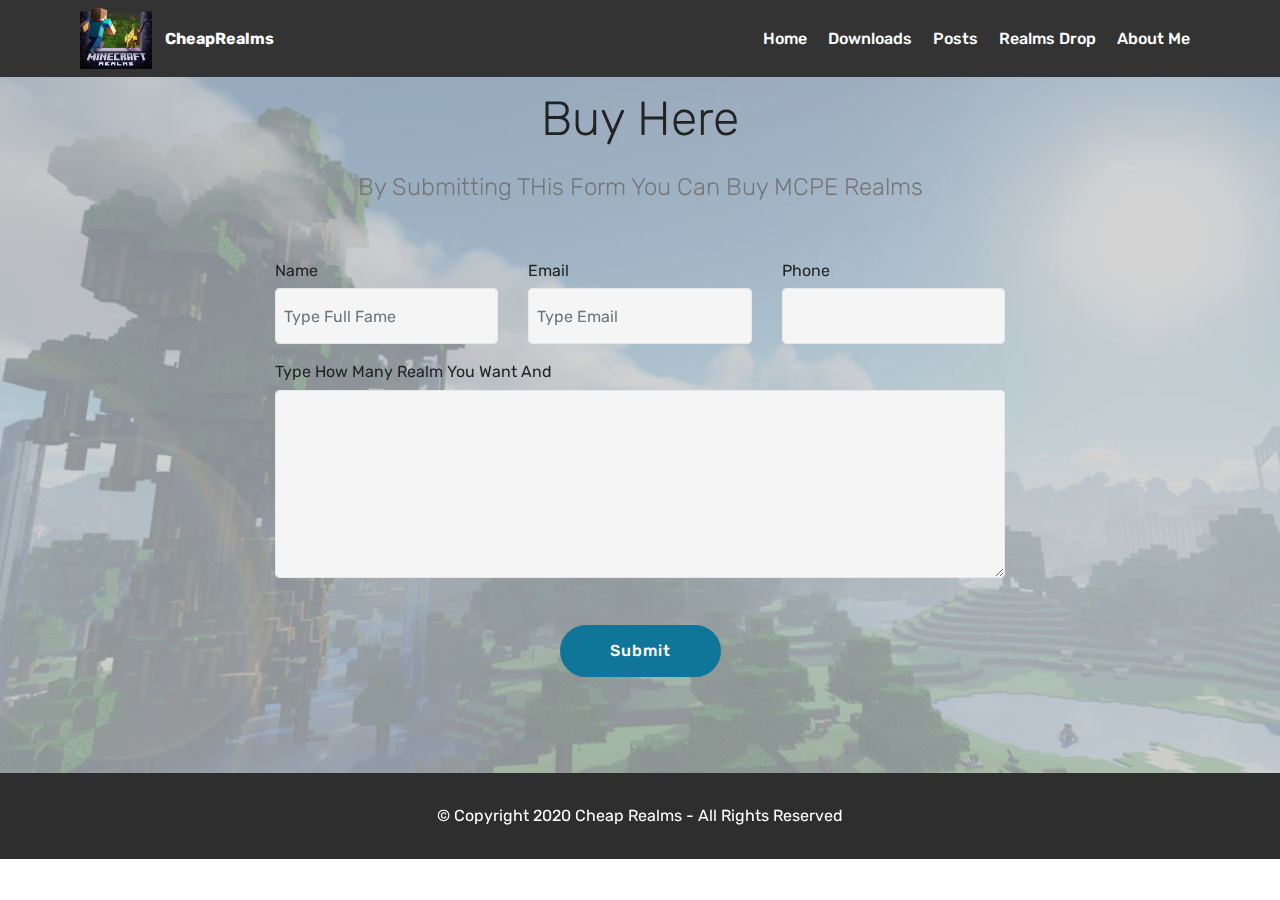
<file: page2.html>
<!DOCTYPE html>
<html  >
<head>
  <!-- Site made with Mobirise Website Builder v4.12.4, https://mobirise.com -->
  <meta charset="UTF-8">
  <meta http-equiv="X-UA-Compatible" content="IE=edge">
  <meta name="generator" content="Mobirise v4.12.4, mobirise.com">
  <meta name="viewport" content="width=device-width, initial-scale=1, minimum-scale=1">
  <link rel="shortcut icon" href="assets/images/mr1-128x108.png" type="image/x-icon">
  <meta name="description" content="Web Site Builder Description">
  
  
  <title>Buy</title>
  <link rel="stylesheet" href="assets/bootstrap/css/bootstrap.min.css">
  <link rel="stylesheet" href="assets/bootstrap/css/bootstrap-grid.min.css">
  <link rel="stylesheet" href="assets/bootstrap/css/bootstrap-reboot.min.css">
  <link rel="stylesheet" href="assets/facebook-plugin/style.css">
  <link rel="stylesheet" href="assets/tether/tether.min.css">
  <link rel="stylesheet" href="assets/dropdown/css/style.css">
  <link rel="stylesheet" href="assets/theme/css/style.css">
  <link rel="preload" as="style" href="assets/mobirise/css/mbr-additional.css"><link rel="stylesheet" href="assets/mobirise/css/mbr-additional.css" type="text/css">
  
  
  <script data-ad-client="ca-pub-4802955949786221" async src="https://pagead2.googlesyndication.com/pagead/js/adsbygoogle.js"></script>
</head>
<body>

<!-- Analytics -->
<!-- Global site tag (gtag.js) - Google Analytics -->
<script async src="https://www.googletagmanager.com/gtag/js?id=UA-176835505-1"></script>
<script>
  window.dataLayer = window.dataLayer || [];
  function gtag(){dataLayer.push(arguments);}
  gtag('js', new Date());

  gtag('config', 'UA-176835505-1');
</script>

<!-- /Analytics -->


  <section class="menu cid-s6ZfAkzi93" once="menu" id="menu1-9">

    

    <nav class="navbar navbar-expand beta-menu navbar-dropdown align-items-center navbar-fixed-top navbar-toggleable-sm">
        <button class="navbar-toggler navbar-toggler-right" type="button" data-toggle="collapse" data-target="#navbarSupportedContent" aria-controls="navbarSupportedContent" aria-expanded="false" aria-label="Toggle navigation">
            <div class="hamburger">
                <span></span>
                <span></span>
                <span></span>
                <span></span>
            </div>
        </button>
        <div class="menu-logo">
            <div class="navbar-brand">
                <span class="navbar-logo">
                    
                         <img src="assets/images/mr1-144x122.png" alt="Mobirise" title="" style="height: 3.8rem;">
                    
                </span>
                <span class="navbar-caption-wrap"><a class="navbar-caption text-white display-4" href="index.html">
                        CheapRealms</a></span>
            </div>
        </div>
        <div class="collapse navbar-collapse" id="navbarSupportedContent">
          <ul class="navbar-nav nav-dropdown nav-right" data-app-modern-menu="true"><li class="nav-item">
                    <a class="nav-link link text-white display-4" href="index.html">
                        
                        Home</a>
                </li></ul>
          <ul class="navbar-nav nav-dropdown nav-right" data-app-modern-menu="true"><li class="nav-item">
                    <a class="nav-link link text-white display-4" href="page4.html">
                        
                        Downloads</a>
                </li><li class="nav-item"><a class="nav-link link text-white display-4" href="index.html#team1-1w">
                        
                        Posts</a></li></ul>
          <ul class="navbar-nav nav-dropdown nav-right" data-app-modern-menu="true"><li class="nav-item">
                    <a class="nav-link link text-white display-4" href="realmsdrop.html">
                        
                        Realms Drop</a>
                </li></ul>
          <ul class="navbar-nav nav-dropdown nav-right" data-app-modern-menu="true"><li class="nav-item">
                    <a class="nav-link link text-white display-4" href="page3.html" target="_blank">
                        
                        About Me</a>
                </li></ul>
            
        </div>
    </nav>
</section>

<section class="engine"><a href="https://mobirise.info/o">free portfolio website templates</a></section><section class="mbr-section form1 cid-s73eWpkp49 mbr-parallax-background" id="form1-c">

    

    <div class="mbr-overlay" style="opacity: 0.7; background-color: rgb(193, 193, 193);">
    </div>
    <div class="container">
        <div class="row justify-content-center">
            <div class="title col-12 col-lg-8">
                <h2 class="mbr-section-title align-center pb-3 mbr-fonts-style display-2">
                    Buy Here</h2>
                <h3 class="mbr-section-subtitle align-center mbr-light pb-3 mbr-fonts-style display-5">
                    By Submitting THis Form You Can Buy MCPE Realms</h3>
            </div>
        </div>
    </div>
    <div class="container">
        <div class="row justify-content-center">
            <div class="media-container-column col-lg-8" data-form-type="formoid">
                <!---Formbuilder Form--->
                <form action="https://mobirise.com/" method="POST" class="mbr-form form-with-styler" data-form-title="Mobirise Form"><input type="hidden" name="email" data-form-email="true" value="AaR0XxOF8+M2Qk7A5pDFQu77htYtNrMFIyou7x5wQRnEOTxAfblQX6L6+WcPlHuEFhCpq0gps+NWyZL4a6IVdcvQ3RC5fPEcnkkb/qhRkQwX/A/IA7XjNk2Ju6RbXZ50">
                    <div class="row">
                        <div hidden="hidden" data-form-alert="" class="alert alert-success col-12">Thanks for filling out the form 
We Will Contact You Soon.</div>
                        <div hidden="hidden" data-form-alert-danger="" class="alert alert-danger col-12">
                        </div>
                    </div>
                    <div class="dragArea row">
                        <div class="col-md-4  form-group" data-for="name">
                            <label for="name-form1-c" class="form-control-label mbr-fonts-style display-7">Name</label>
                            <input type="text" name="name" data-form-field="Name" required="required" class="form-control display-7" placeholder="Type Full Fame" id="name-form1-c">
                        </div>
                        <div class="col-md-4  form-group" data-for="email">
                            <label for="email-form1-c" class="form-control-label mbr-fonts-style display-7">Email</label>
                            <input type="email" name="email" data-form-field="Email" required="required" class="form-control display-7" placeholder="Type Email " id="email-form1-c">
                        </div>
                        <div data-for="phone" class="col-md-4  form-group">
                            <label for="phone-form1-c" class="form-control-label mbr-fonts-style display-7">Phone</label>
                            <input type="tel" name="phone" data-form-field="Phone" class="form-control display-7" id="phone-form1-c">
                        </div>
                        <div data-for="message" class="col-md-12 form-group">
                            <label for="message-form1-c" class="form-control-label mbr-fonts-style display-7">Type How Many Realm You Want And &nbsp;</label>
                            <textarea name="message" data-form-field="Message" class="form-control display-7" id="message-form1-c"></textarea>
                           <label for="message-form1-c" class="form-control-label mbr-fonts-style display-7"></label>
                        </div>
                        <div class="col-md-12 input-group-btn align-center"><button type="submit" class="btn btn-primary btn-form display-4">Submit</button></div>
                    </div>
                </form><!---Formbuilder Form--->
            </div>
        </div>
    </div>
</section>

<section once="footers" class="cid-s9val6tJRc" id="footer6-1v">

    

    

    <div class="container">
        <div class="media-container-row align-center mbr-white">
            <div class="col-12">
                <p class="mbr-text mb-0 mbr-fonts-style display-7">
                    © Copyright 2020 Cheap Realms - All Rights Reserved
                </p>
            </div>
        </div>
    </div>
</section>


  <script src="assets/web/assets/jquery/jquery.min.js"></script>
  <script src="assets/popper/popper.min.js"></script>
  <script src="assets/bootstrap/js/bootstrap.min.js"></script>
  <script src="https://connect.facebook.net/en_US/sdk.js#xfbml=1&version=v2.5"></script>
  <script src="https://apis.google.com/js/plusone.js"></script>
  <script src="assets/facebook-plugin/facebook-script.js"></script>
  <script src="assets/tether/tether.min.js"></script>
  <script src="assets/smoothscroll/smooth-scroll.js"></script>
  <script src="assets/dropdown/js/nav-dropdown.js"></script>
  <script src="assets/dropdown/js/navbar-dropdown.js"></script>
  <script src="assets/touchswipe/jquery.touch-swipe.min.js"></script>
  <script src="assets/parallax/jarallax.min.js"></script>
  <script src="assets/witsec-mailform/witsec-mailform.js"></script>
  <script src="assets/theme/js/script.js"></script>
  <script src="assets/formoid/formoid.min.js"></script>
  
  
</body>
</html>
</file>
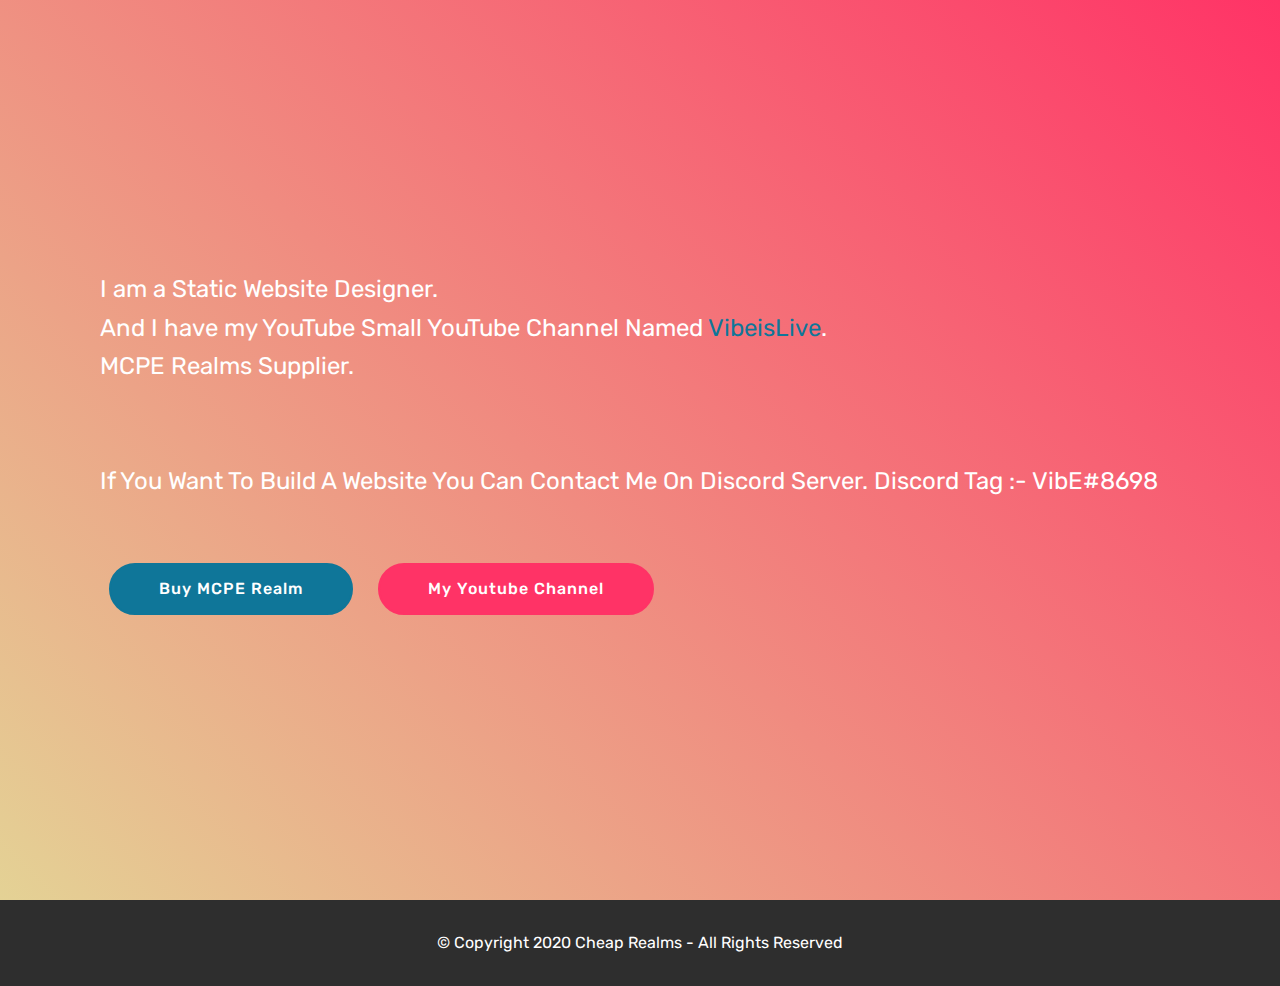
<file: page3.html>
<!DOCTYPE html>
<html  >
<head>
  <!-- Site made with Mobirise Website Builder v4.12.4, https://mobirise.com -->
  <meta charset="UTF-8">
  <meta http-equiv="X-UA-Compatible" content="IE=edge">
  <meta name="generator" content="Mobirise v4.12.4, mobirise.com">
  <meta name="viewport" content="width=device-width, initial-scale=1, minimum-scale=1">
  <link rel="shortcut icon" href="assets/images/mr1-128x108.png" type="image/x-icon">
  <meta name="description" content="Site Builder Description">
  
  
  <title>About Me</title>
  <link rel="stylesheet" href="assets/web/assets/mobirise-icons/mobirise-icons.css">
  <link rel="stylesheet" href="assets/bootstrap/css/bootstrap.min.css">
  <link rel="stylesheet" href="assets/bootstrap/css/bootstrap-grid.min.css">
  <link rel="stylesheet" href="assets/bootstrap/css/bootstrap-reboot.min.css">
  <link rel="stylesheet" href="assets/facebook-plugin/style.css">
  <link rel="stylesheet" href="assets/tether/tether.min.css">
  <link rel="stylesheet" href="assets/theme/css/style.css">
  <link rel="preload" as="style" href="assets/mobirise/css/mbr-additional.css"><link rel="stylesheet" href="assets/mobirise/css/mbr-additional.css" type="text/css">
  
  
  <script data-ad-client="ca-pub-4802955949786221" async src="https://pagead2.googlesyndication.com/pagead/js/adsbygoogle.js"></script>
</head>
<body>

<!-- Analytics -->
<!-- Global site tag (gtag.js) - Google Analytics -->
<script async src="https://www.googletagmanager.com/gtag/js?id=UA-176835505-1"></script>
<script>
  window.dataLayer = window.dataLayer || [];
  function gtag(){dataLayer.push(arguments);}
  gtag('js', new Date());

  gtag('config', 'UA-176835505-1');
</script>

<!-- /Analytics -->


  <section class="header11 cid-s9dNcjRv8N mbr-fullscreen" id="header11-x">

    <!-- Block parameters controls (Blue "Gear" panel) -->
    
    <!-- End block parameters -->

    
    <div class="container align-left">
        <div class="media-container-column mbr-white col-md-12">
            
            <p class="mbr-text py-3 mbr-fonts-style display-5">
                I am a Static Website Designer.&nbsp;<br>And I have my YouTube Small YouTube Channel Named <a href="https://youtube.com/c/VibeisLive" target="_blank">VibeisLive</a>.<br>MCPE Realms Supplier.<br><br><br>If You Want To Build A Website You Can Contact Me On Discord Server. Discord Tag :- VibE#8698<br></p>
            <div class="mbr-section-btn py-4"><a class="btn btn-md btn-primary display-4" href="page2.html">Buy MCPE Realm</a>
                    <a class="btn btn-md btn-secondary display-4" href="https://youtube.com/c/VibeisLive" target="_blank">My Youtube Channel</a></div>
        </div>
    </div>

    
</section>

<section class="engine"><a href="https://mobirise.info/c">web builder</a></section><section once="footers" class="cid-s9val6tJRc" id="footer6-1v">

    

    

    <div class="container">
        <div class="media-container-row align-center mbr-white">
            <div class="col-12">
                <p class="mbr-text mb-0 mbr-fonts-style display-7">
                    © Copyright 2020 Cheap Realms - All Rights Reserved
                </p>
            </div>
        </div>
    </div>
</section>


  <script src="assets/web/assets/jquery/jquery.min.js"></script>
  <script src="assets/popper/popper.min.js"></script>
  <script src="assets/bootstrap/js/bootstrap.min.js"></script>
  <script src="https://connect.facebook.net/en_US/sdk.js#xfbml=1&version=v2.5"></script>
  <script src="https://apis.google.com/js/plusone.js"></script>
  <script src="assets/facebook-plugin/facebook-script.js"></script>
  <script src="assets/tether/tether.min.js"></script>
  <script src="assets/smoothscroll/smooth-scroll.js"></script>
  <script src="assets/theme/js/script.js"></script>
  <script src="assets/witsec-mailform/witsec-mailform.js"></script>
  
  
</body>
</html>
</file>
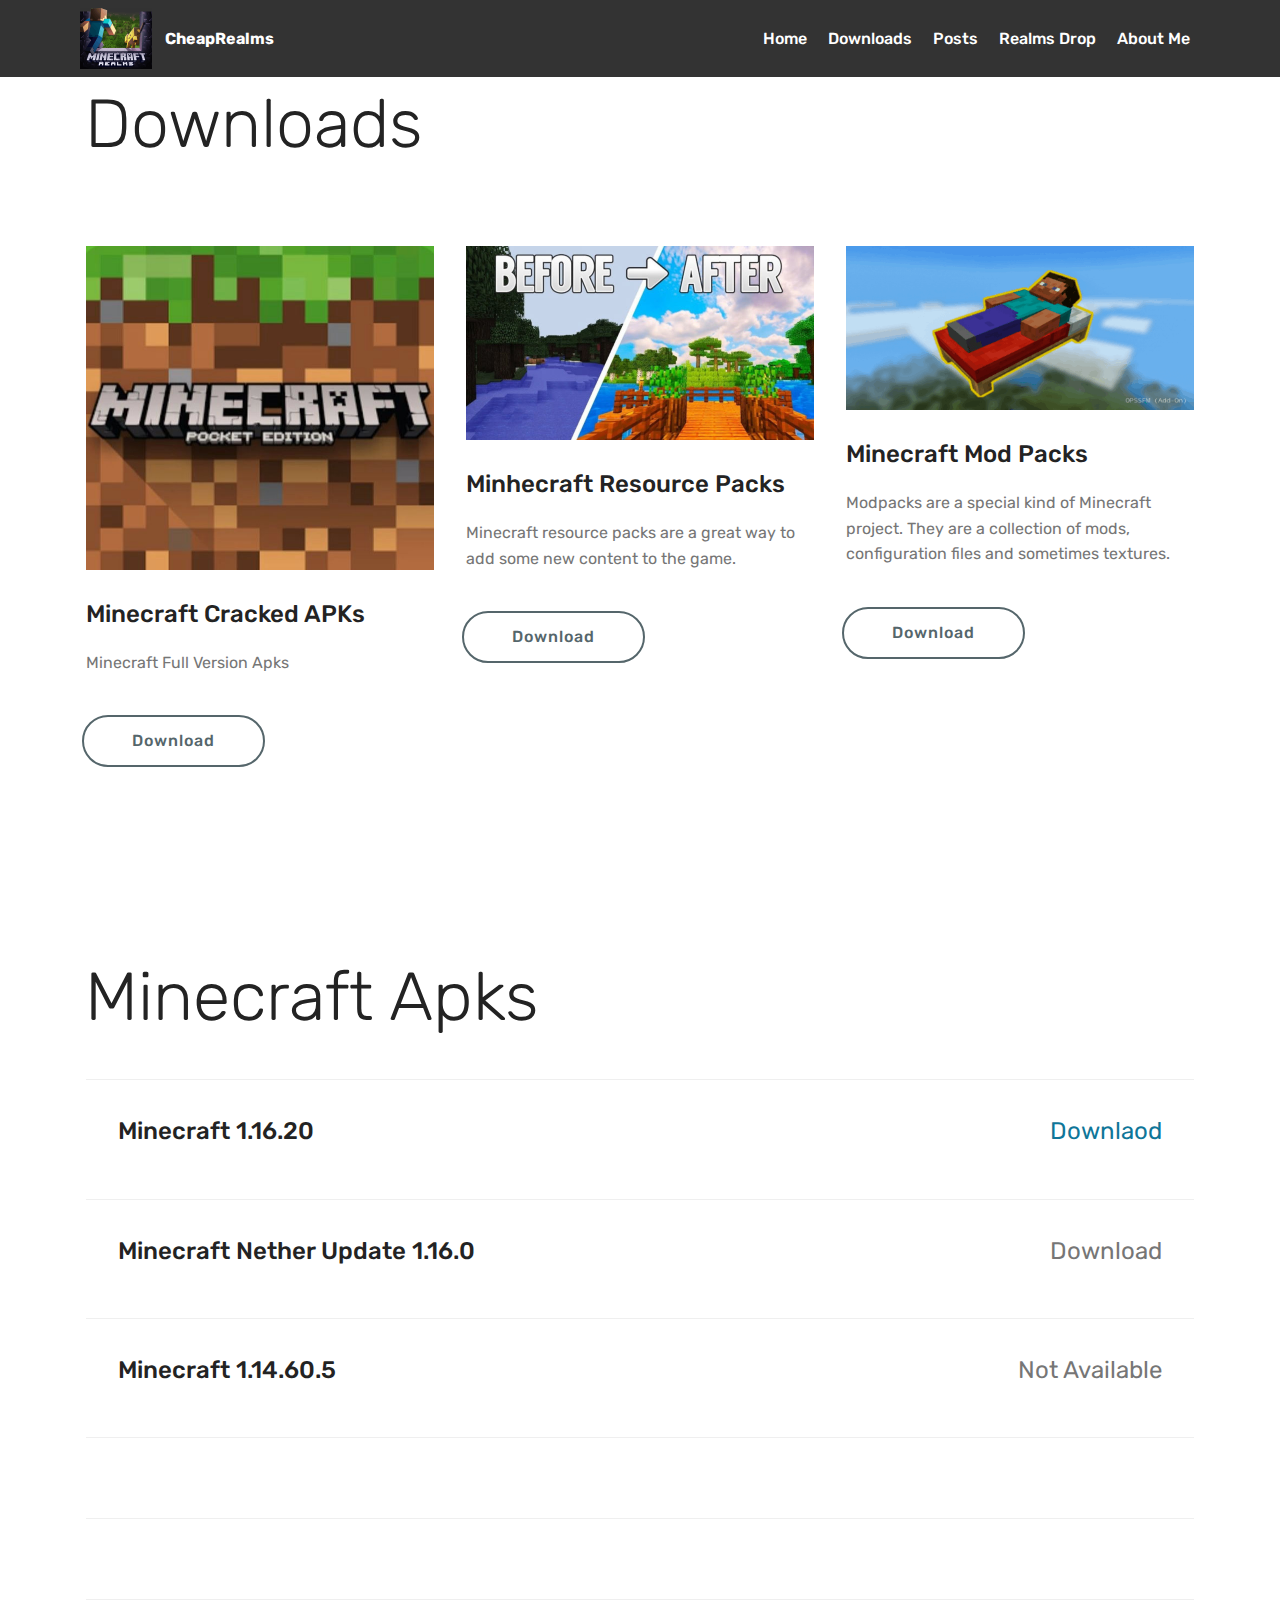
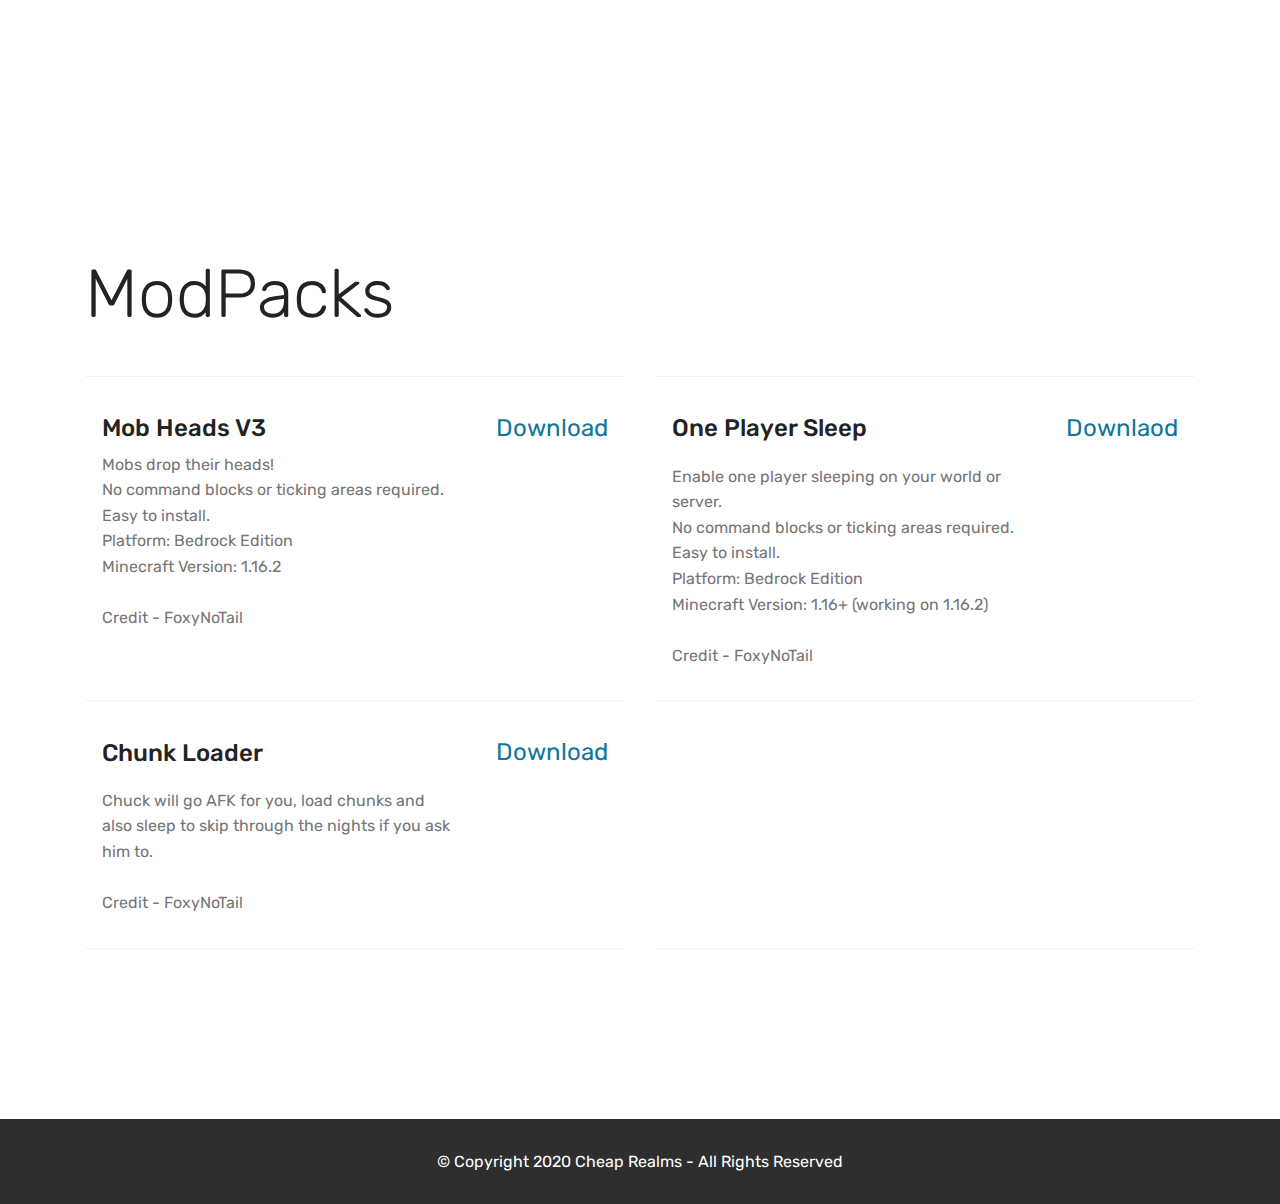
<file: page4.html>
<!DOCTYPE html>
<html  >
<head>
  <!-- Site made with Mobirise Website Builder v4.12.4, https://mobirise.com -->
  <meta charset="UTF-8">
  <meta http-equiv="X-UA-Compatible" content="IE=edge">
  <meta name="generator" content="Mobirise v4.12.4, mobirise.com">
  <meta name="viewport" content="width=device-width, initial-scale=1, minimum-scale=1">
  <link rel="shortcut icon" href="assets/images/mr1-128x108.png" type="image/x-icon">
  <meta name="description" content="Website Creator Description">
  
  
  <title>Downloads</title>
  <link rel="stylesheet" href="assets/bootstrap/css/bootstrap.min.css">
  <link rel="stylesheet" href="assets/bootstrap/css/bootstrap-grid.min.css">
  <link rel="stylesheet" href="assets/bootstrap/css/bootstrap-reboot.min.css">
  <link rel="stylesheet" href="assets/facebook-plugin/style.css">
  <link rel="stylesheet" href="assets/tether/tether.min.css">
  <link rel="stylesheet" href="assets/dropdown/css/style.css">
  <link rel="stylesheet" href="assets/theme/css/style.css">
  <link rel="preload" as="style" href="assets/mobirise/css/mbr-additional.css"><link rel="stylesheet" href="assets/mobirise/css/mbr-additional.css" type="text/css">
  
  
  <script data-ad-client="ca-pub-4802955949786221" async src="https://pagead2.googlesyndication.com/pagead/js/adsbygoogle.js"></script>
</head>
<body>

<!-- Analytics -->
<!-- Global site tag (gtag.js) - Google Analytics -->
<script async src="https://www.googletagmanager.com/gtag/js?id=UA-176835505-1"></script>
<script>
  window.dataLayer = window.dataLayer || [];
  function gtag(){dataLayer.push(arguments);}
  gtag('js', new Date());

  gtag('config', 'UA-176835505-1');
</script>

<!-- /Analytics -->


  <section class="menu cid-s6ZfAkzi93" once="menu" id="menu1-y">

    

    <nav class="navbar navbar-expand beta-menu navbar-dropdown align-items-center navbar-fixed-top navbar-toggleable-sm">
        <button class="navbar-toggler navbar-toggler-right" type="button" data-toggle="collapse" data-target="#navbarSupportedContent" aria-controls="navbarSupportedContent" aria-expanded="false" aria-label="Toggle navigation">
            <div class="hamburger">
                <span></span>
                <span></span>
                <span></span>
                <span></span>
            </div>
        </button>
        <div class="menu-logo">
            <div class="navbar-brand">
                <span class="navbar-logo">
                    
                         <img src="assets/images/mr1-144x122.png" alt="Mobirise" title="" style="height: 3.8rem;">
                    
                </span>
                <span class="navbar-caption-wrap"><a class="navbar-caption text-white display-4" href="index.html">
                        CheapRealms</a></span>
            </div>
        </div>
        <div class="collapse navbar-collapse" id="navbarSupportedContent">
          <ul class="navbar-nav nav-dropdown nav-right" data-app-modern-menu="true"><li class="nav-item">
                    <a class="nav-link link text-white display-4" href="index.html">
                        
                        Home</a>
                </li></ul>
          <ul class="navbar-nav nav-dropdown nav-right" data-app-modern-menu="true"><li class="nav-item">
                    <a class="nav-link link text-white display-4" href="page4.html">
                        
                        Downloads</a>
                </li><li class="nav-item"><a class="nav-link link text-white display-4" href="index.html#team1-1w">
                        
                        Posts</a></li></ul>
          <ul class="navbar-nav nav-dropdown nav-right" data-app-modern-menu="true"><li class="nav-item">
                    <a class="nav-link link text-white display-4" href="realmsdrop.html">
                        
                        Realms Drop</a>
                </li></ul>
          <ul class="navbar-nav nav-dropdown nav-right" data-app-modern-menu="true"><li class="nav-item">
                    <a class="nav-link link text-white display-4" href="page3.html" target="_blank">
                        
                        About Me</a>
                </li></ul>
            
        </div>
    </nav>
</section>

<section class="engine"><a href="https://mobirise.info/b">create a site</a></section><section class="services1 cid-s9dVgZI6u3" id="services1-z">
    <!---->
    
    <!---->
    <!--Overlay-->
    
    <!--Container-->
    <div class="container">
        <div class="row justify-content-center">
            <!--Titles-->
            <div class="title pb-5 col-12">
                <h2 class="align-left pb-3 mbr-fonts-style display-1">
                    Downloads</h2>
                
            </div>
            <!--Card-1-->
            <div class="card col-12 col-md-6 p-3 col-lg-4">
                <div class="card-wrapper">
                    <div class="card-img">
                        <img src="assets/images/62150766ab654fa8214758dc7ff87c0e-fileminimizer-640x595.jpeg" alt="Mobirise" title="">
                    </div>
                    <div class="card-box">
                        <h4 class="card-title mbr-fonts-style display-5">Minecraft Cracked APKs</h4>
                        <p class="mbr-text mbr-fonts-style display-7">
                            Minecraft Full Version Apks</p>
                        <!--Btn-->
                        <div class="mbr-section-btn align-left"><a href="page4.html#services5-10" class="btn btn-warning-outline display-4">
                                Download</a></div>
                    </div>
                </div>
            </div>
            <!--Card-2-->
            <div class="card col-12 col-md-6 p-3 col-lg-4">
                <div class="card-wrapper">
                    <div class="card-img">
                        <img src="assets/images/minecraft-resource-packs-696x388.jpg" alt="Mobirise" title="">
                    </div>
                    <div class="card-box">
                        <h4 class="card-title mbr-fonts-style display-5">
                            Minhecraft Resource Packs</h4>
                        <p class="mbr-text mbr-fonts-style display-7">
                            Minecraft resource packs are a great way to add some new content to the game.</p>
                        <!--Btn-->
                        <div class="mbr-section-btn align-left"><a href="page4.html#services1-z" class="btn btn-warning-outline display-4">
                                Download</a></div>
                    </div>
                </div>
            </div>
            <!--Card-3-->
            <div class="card col-12 col-md-6 p-3 col-lg-4 last-child">
                <div class="card-wrapper">
                    <div class="card-img">
                        <img src="assets/images/oneplayer-sleep-system-for-multiplayer-addon-116-1-520x245-fileminimizer-520x245.png" alt="Mobirise" title="">
                    </div>
                    <div class="card-box">
                        <h4 class="card-title mbr-fonts-style display-5">
                            Minecraft Mod Packs</h4>
                        <p class="mbr-text mbr-fonts-style display-7">
                            Modpacks are a special kind of Minecraft project. They are a collection of mods, configuration files and sometimes textures.</p>
                        <!--Btn-->
                        <div class="mbr-section-btn align-left"><a href="page4.html#services3-11" class="btn btn-warning-outline display-4">
                                Download</a></div>
                    </div>
                </div>
            </div>
            <!--Card-4-->
            
        </div>
    </div>
</section>

<section class="services5 cid-s9dX9Bmunc" id="services5-10">
    <!---->
    
    <!---->
    <!--Overlay-->
    
    <!--Container-->
    <div class="container">
        <div class="row">
            <!--Titles-->
            <div class="title pb-5 col-12">
                <h2 class="align-left mbr-fonts-style m-0 display-1">
                    Minecraft Apks</h2>
                
            </div>
            <!--Card-1-->
            <div class="card px-3 col-12">
                <div class="card-wrapper media-container-row media-container-row">
                    <div class="card-box">
                        <div class="top-line pb-3">
                            <h4 class="card-title mbr-fonts-style display-5">
                                Minecraft 1.16.20</h4>
                            <p class="mbr-text cost mbr-fonts-style m-0 display-5">
                                <a href="http://www.mediafire.com/file/3i3obt9grznzajn/Minecraft1.16.20.apk/file" target="_blank">Downlaod</a></p>
                        </div>
                        <div class="bottom-line">
                            <p class="mbr-text mbr-fonts-style m-0 b-descr display-7"></p>
                        </div>
                    </div>
                </div>
            </div>
            <!--Card-2-->
            <div class="card px-3 col-12">
                <div class="card-wrapper media-container-row media-container-row">
                    <div class="card-box">
                        <div class="top-line pb-3">
                            <h4 class="card-title mbr-fonts-style display-5">
                                Minecraft Nether Update 1.16.0</h4>
                            <p class="mbr-text cost mbr-fonts-style m-0 display-5">
                                Download</p>
                        </div>
                        <div class="bottom-line">
                            <p class="mbr-text mbr-fonts-style m-0 b-descr display-7"></p>
                        </div>
                    </div>
                </div>
            </div>
            <!--Card-3-->
            <div class="card px-3 col-12">
                <div class="card-wrapper media-container-row media-container-row">
                    <div class="card-box">
                        <div class="top-line pb-3">
                            <h4 class="card-title mbr-fonts-style display-5">Minecraft 1.14.60.5</h4>
                            <p class="mbr-text cost mbr-fonts-style m-0 display-5">
                                Not Available</p>
                        </div>
                        <div class="bottom-line">
                            <p class="mbr-text mbr-fonts-style m-0 b-descr display-7"></p>
                        </div>
                    </div>
                </div>
            </div>
            <!--Card-4-->
            <div class="card px-3 col-12">
                <div class="card-wrapper media-container-row media-container-row">
                    <div class="card-box">
                        <div class="top-line pb-3">
                            <h4 class="card-title mbr-fonts-style display-5"></h4>
                            <p class="mbr-text cost mbr-fonts-style m-0 display-5"></p>
                        </div>
                        <div class="bottom-line">
                            <p class="mbr-text mbr-fonts-style m-0 b-descr display-7"></p>
                        </div>
                    </div>
                </div>
            </div>
            <!--Card-5-->
            <div class="card px-3 col-12">
                <div class="card-wrapper media-container-row media-container-row">
                    <div class="card-box">
                        <div class="top-line pb-3">
                            <h4 class="card-title mbr-fonts-style display-5"></h4>
                            <p class="mbr-text cost mbr-fonts-style m-0 display-5"></p>
                        </div>
                        <div class="bottom-line">
                            <p class="mbr-text mbr-fonts-style m-0 b-descr display-7"></p>
                        </div>
                    </div>
                </div>
            </div>
            <!--Card-6-->
            <div class="card px-3 col-12">
                <div class="card-wrapper media-container-row media-container-row">
                    <div class="card-box">
                        <div class="top-line pb-3">
                            <h4 class="card-title mbr-fonts-style display-5"></h4>
                            <p class="mbr-text cost mbr-fonts-style m-0 display-5"></p>
                        </div>
                        <div class="bottom-line">
                            <p class="mbr-text mbr-fonts-style m-0 b-descr display-7"></p>
                        </div>
                    </div>
                </div>
            </div>
            <!--Card-7-->
            
            <!--Card-8-->
            
            <!--Card-9-->
            
            <!--Card-10-->
            
            <!--Card-11-->
            
            <!--Card-12-->
            
        </div>
    </div>
</section>

<section class="services3 cid-s9dYbyndXU" id="services3-11">
    <!---->
    
    <!---->
    <!--Overlay-->
    
    <!--Container-->
    <div class="container">
        <div class="row">
            <!--Titles-->
            <div class="title pb-5 col-12">
                <h2 class="align-left mbr-fonts-style display-1">
                    ModPacks</h2>
                
            </div>
            <!--Card-1-->
            <div class="card px-3 col-12 col-md-6">
                <div class="card-wrapper media-container-row media-container-row">
                    <div class="card-box">
                        <div class="top-line pb-1">
                            <h4 class="card-title mbr-fonts-style display-5">
                                Mob Heads V3</h4>
                            <p class="mbr-text card-title cost mbr-fonts-style m-0 display-5">
                                <a href="http://www.mediafire.com/file/o6wt6fyk14o9324/MobHeadsV3.2.0.mcaddon/file" target="_blank">Download</a></p>
                        </div>
                        <div class="bottom-line">
                            <p class="mbr-text mbr-fonts-style display-7">Mobs drop their heads!
<br>No command blocks or ticking areas required. Easy to install.<br>Platform: Bedrock Edition
<br>Minecraft Version: 1.16.2<br><br>Credit - FoxyNoTail</p>
                        </div>
                    </div>
                </div>
            </div>
            <!--Card-2-->
            <div class="card px-3 col-12 col-md-6">
                <div class="card-wrapper media-container-row media-container-row">
                    <div class="card-box">
                        <div class="top-line pb-3">
                            <h4 class="card-title mbr-fonts-style display-5">
                                One Player Sleep</h4>
                            <p class="mbr-text card-title cost mbr-fonts-style m-0 display-5">
                                <a href="http://www.mediafire.com/file/ewsqdbuu5fig3qd/ops_2.1.mcaddon/file" target="_blank">Downlaod</a></p>
                        </div>
                        <div class="bottom-line">
                            <p class="mbr-text mbr-fonts-style display-7">Enable one player sleeping on your world or server.
<br>No command blocks or ticking areas required. Easy to install.
<br>Platform: Bedrock Edition
<br>Minecraft Version: 1.16+ (working on 1.16.2)<br><br>Credit -&nbsp;FoxyNoTail</p>
                        </div>
                    </div>
                </div>
            </div>
            <!--Card-3-->
            <div class="card px-3 col-12 col-md-6">
                <div class="card-wrapper media-container-row media-container-row">
                    <div class="card-box">
                        <div class="top-line pb-3">
                            <h4 class="card-title mbr-fonts-style display-5">
                                Chunk Loader</h4>
                            <p class="mbr-text card-title cost mbr-fonts-style m-0 display-5">
                                <a href="http://www.mediafire.com/file/1f5zsib521j0yn2/chunkloader1.0.0.mcaddon/file" target="_blank">Download</a></p>
                        </div>
                        <div class="bottom-line">
                            <p class="mbr-text mbr-fonts-style display-7">Chuck will go AFK for you, load chunks and also sleep to skip through the nights if you ask him to.
<br><br>Credit - FoxyNoTail<br></p>
                        </div>
                    </div>
                </div>
            </div>
            <!--Card-4-->
            <div class="card px-3 col-12 col-md-6">
                <div class="card-wrapper media-container-row media-container-row">
                    <div class="card-box">
                        <div class="top-line pb-3">
                            <h4 class="card-title mbr-fonts-style display-5"></h4>
                            <p class="mbr-text card-title cost mbr-fonts-style m-0 display-5"></p>
                        </div>
                        <div class="bottom-line">
                            <p class="mbr-text mbr-fonts-style display-7"></p>
                        </div>
                    </div>
                </div>
            </div>
            <!--Card-5-->
            <div class="card px-3 col-12 col-md-6">
                <div class="card-wrapper media-container-row media-container-row">
                    <div class="card-box">
                        <div class="top-line pb-3">
                            <h4 class="card-title mbr-fonts-style display-5"></h4>
                            <p class="mbr-text card-title cost mbr-fonts-style m-0 display-5"></p>
                        </div>
                        <div class="bottom-line">
                            <p class="mbr-text mbr-fonts-style display-7"></p>
                        </div>
                    </div>
                </div>
            </div>
            <!--Card-6-->
            <div class="card px-3 col-12 col-md-6">
                <div class="card-wrapper media-container-row media-container-row">
                    <div class="card-box">
                        <div class="top-line pb-3">
                            <h4 class="card-title mbr-fonts-style display-5"></h4>
                            <p class="mbr-text card-title cost mbr-fonts-style m-0 display-5"></p>
                        </div>
                        <div class="bottom-line">
                            <p class="mbr-text mbr-fonts-style display-7"></p>
                        </div>
                    </div>
                </div>
            </div>
            <!--Card-7-->
            
            <!--Card-8-->
            
            <!--Card-9-->
            
            <!--Card-10-->
            
            <!--Card-11-->
            
            <!--Card-12-->
            
        </div>
    </div>
</section>

<section once="footers" class="cid-s9val6tJRc" id="footer6-1v">

    

    

    <div class="container">
        <div class="media-container-row align-center mbr-white">
            <div class="col-12">
                <p class="mbr-text mb-0 mbr-fonts-style display-7">
                    © Copyright 2020 Cheap Realms - All Rights Reserved
                </p>
            </div>
        </div>
    </div>
</section>


  <script src="assets/web/assets/jquery/jquery.min.js"></script>
  <script src="assets/popper/popper.min.js"></script>
  <script src="assets/bootstrap/js/bootstrap.min.js"></script>
  <script src="https://connect.facebook.net/en_US/sdk.js#xfbml=1&version=v2.5"></script>
  <script src="https://apis.google.com/js/plusone.js"></script>
  <script src="assets/facebook-plugin/facebook-script.js"></script>
  <script src="assets/tether/tether.min.js"></script>
  <script src="assets/smoothscroll/smooth-scroll.js"></script>
  <script src="assets/dropdown/js/nav-dropdown.js"></script>
  <script src="assets/dropdown/js/navbar-dropdown.js"></script>
  <script src="assets/touchswipe/jquery.touch-swipe.min.js"></script>
  <script src="assets/theme/js/script.js"></script>
  <script src="assets/witsec-mailform/witsec-mailform.js"></script>
  
  
</body>
</html>
</file>
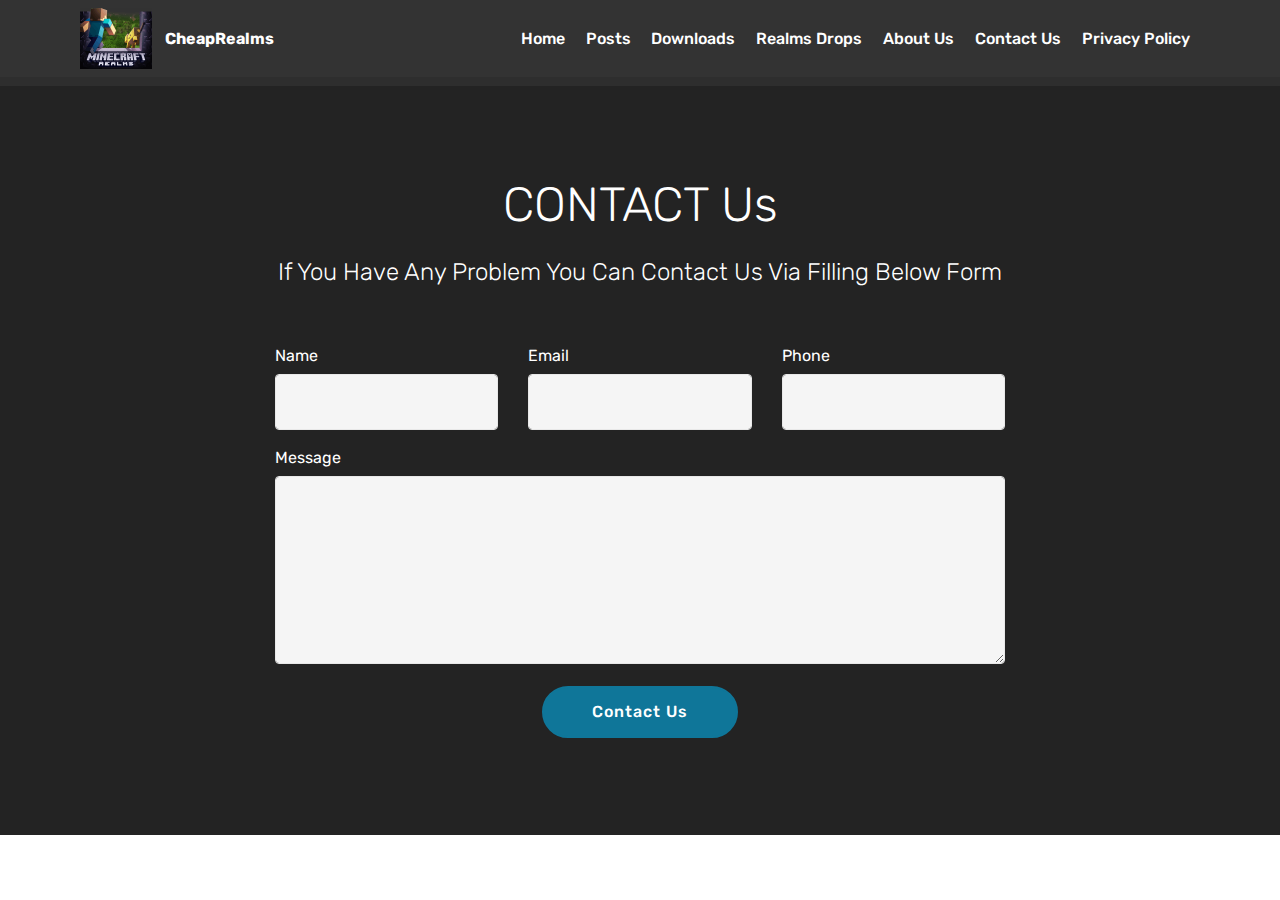
<file: page5.html>
<!DOCTYPE html>
<html  >
<head>
  <!-- Site made with Mobirise Website Builder v4.12.4, https://mobirise.com -->
  <meta charset="UTF-8">
  <meta http-equiv="X-UA-Compatible" content="IE=edge">
  <meta name="generator" content="Mobirise v4.12.4, mobirise.com">
  <meta name="viewport" content="width=device-width, initial-scale=1, minimum-scale=1">
  <link rel="shortcut icon" href="assets/images/mr1-128x108.png" type="image/x-icon">
  <meta name="description" content="Web Site Creator Description">
  
  
  <title>Contact Us</title>
  <link rel="stylesheet" href="assets/bootstrap/css/bootstrap.min.css">
  <link rel="stylesheet" href="assets/bootstrap/css/bootstrap-grid.min.css">
  <link rel="stylesheet" href="assets/bootstrap/css/bootstrap-reboot.min.css">
  <link rel="stylesheet" href="assets/facebook-plugin/style.css">
  <link rel="stylesheet" href="assets/dropdown/css/style.css">
  <link rel="stylesheet" href="assets/tether/tether.min.css">
  <link rel="stylesheet" href="assets/theme/css/style.css">
  <link rel="preload" as="style" href="assets/mobirise/css/mbr-additional.css"><link rel="stylesheet" href="assets/mobirise/css/mbr-additional.css" type="text/css">
  
  
  
</head>
<body>

<!-- Analytics -->
<!-- Global site tag (gtag.js) - Google Analytics -->
<script async src="https://www.googletagmanager.com/gtag/js?id=UA-176835505-1"></script>
<script>
  window.dataLayer = window.dataLayer || [];
  function gtag(){dataLayer.push(arguments);}
  gtag('js', new Date());

  gtag('config', 'UA-176835505-1');
</script>

<!-- /Analytics -->


  <section class="menu cid-s6ZfAkzi93" once="menu" id="menu1-27">

    

    <nav class="navbar navbar-expand beta-menu navbar-dropdown align-items-center navbar-fixed-top navbar-toggleable-sm">
        <button class="navbar-toggler navbar-toggler-right" type="button" data-toggle="collapse" data-target="#navbarSupportedContent" aria-controls="navbarSupportedContent" aria-expanded="false" aria-label="Toggle navigation">
            <div class="hamburger">
                <span></span>
                <span></span>
                <span></span>
                <span></span>
            </div>
        </button>
        <div class="menu-logo">
            <div class="navbar-brand">
                <span class="navbar-logo">
                    
                         <img src="assets/images/mr1-144x122.png" alt="Mobirise" title="" style="height: 3.8rem;">
                    
                </span>
                <span class="navbar-caption-wrap"><a class="navbar-caption text-white display-4" href="index.html">
                        CheapRealms</a></span>
            </div>
        </div>
        <div class="collapse navbar-collapse" id="navbarSupportedContent">
          <ul class="navbar-nav nav-dropdown nav-right" data-app-modern-menu="true"><li class="nav-item">
                    <a class="nav-link link text-white display-4" href="index.html">
                        
                        Home</a>
                </li><li class="nav-item"><a class="nav-link link text-white display-4" href="index.html#team1-1w">Posts</a></li><li class="nav-item"><a class="nav-link link text-white display-4" href="downloads.html">
                        
                        Downloads</a></li><li class="nav-item"><a class="nav-link link text-white display-4" href="realmsdrop.html">
                        
                        Realms Drops</a></li></ul>
          <ul class="navbar-nav nav-dropdown nav-right" data-app-modern-menu="true"><li class="nav-item">
                    <a class="nav-link link text-white display-4" href="aboutme.html">
                        
                        About Us</a>
                </li><li class="nav-item"><a class="nav-link link text-white display-4" href="page5.html">
                        
                        Contact Us</a></li><li class="nav-item"><a class="nav-link link text-white display-4" href="page6.html">Privacy Policy</a></li></ul>
            
        </div>
    </nav>
</section>

<section class="engine"><a href="https://mobirise.info/f">simple site maker</a></section><section once="footers" class="cid-s9val6tJRc" id="footer6-26">

    

    

    <div class="container">
        <div class="media-container-row align-center mbr-white">
            <div class="col-12">
                <p class="mbr-text mb-0 mbr-fonts-style display-7">
                    © Copyright 2020 Cheap Realms - All Rights Reserved
                </p>
            </div>
        </div>
    </div>
</section>

<section class="mbr-section form1 cid-s9NRsKi5Wi" id="form1-28">

    

    
    <div class="container">
        <div class="row justify-content-center">
            <div class="title col-12 col-lg-8">
                <h2 class="mbr-section-title align-center pb-3 mbr-fonts-style display-2">
                    CONTACT Us</h2>
                <h3 class="mbr-section-subtitle align-center mbr-light pb-3 mbr-fonts-style display-5">
                    If You Have Any Problem You Can Contact Us Via Filling Below Form</h3>
            </div>
        </div>
    </div>
    <div class="container">
        <div class="row justify-content-center">
            <div class="media-container-column col-lg-8" data-form-type="formoid">
                <!---Formbuilder Form--->
                <form action="https://mobirise.com/" method="POST" class="mbr-form form-with-styler" data-form-title="Mobirise Form"><input type="hidden" name="email" data-form-email="true" value="BGjnBgzhl7SPVJkV3OzKcIrNu5UGEk3UOK5UhMw55I5AIy87bWkhvabIdU2+NkVOO8fNu1PDL5wI9/hBYoO3Bd50SpC7F6WJ4arFiiKJBDKdlh4QR9JERlWln1Zubj28">
                    <div class="row">
                        <div hidden="hidden" data-form-alert="" class="alert alert-success col-12">Thanks for Contacting Us.</div>
                        <div hidden="hidden" data-form-alert-danger="" class="alert alert-danger col-12">
                        </div>
                    </div>
                    <div class="dragArea row">
                        <div class="col-md-4  form-group" data-for="name">
                            <label for="name-form1-28" class="form-control-label mbr-fonts-style display-7">Name</label>
                            <input type="text" name="name" data-form-field="Name" required="required" class="form-control display-7" id="name-form1-28">
                        </div>
                        <div class="col-md-4  form-group" data-for="email">
                            <label for="email-form1-28" class="form-control-label mbr-fonts-style display-7">Email</label>
                            <input type="email" name="email" data-form-field="Email" required="required" class="form-control display-7" id="email-form1-28">
                        </div>
                        <div data-for="phone" class="col-md-4  form-group">
                            <label for="phone-form1-28" class="form-control-label mbr-fonts-style display-7">Phone</label>
                            <input type="tel" name="phone" data-form-field="Phone" class="form-control display-7" id="phone-form1-28">
                        </div>
                        <div data-for="message" class="col-md-12 form-group">
                            <label for="message-form1-28" class="form-control-label mbr-fonts-style display-7">Message</label>
                            <textarea name="message" data-form-field="Message" class="form-control display-7" id="message-form1-28"></textarea>
                        </div>
                        <div class="col-md-12 input-group-btn align-center"><button type="submit" class="btn btn-primary btn-form display-4">Contact Us</button></div>
                    </div>
                </form><!---Formbuilder Form--->
            </div>
        </div>
    </div>
</section>


  <script src="assets/web/assets/jquery/jquery.min.js"></script>
  <script src="assets/popper/popper.min.js"></script>
  <script src="assets/bootstrap/js/bootstrap.min.js"></script>
  <script src="https://connect.facebook.net/en_US/sdk.js#xfbml=1&version=v2.5"></script>
  <script src="https://apis.google.com/js/plusone.js"></script>
  <script src="assets/facebook-plugin/facebook-script.js"></script>
  <script src="assets/touchswipe/jquery.touch-swipe.min.js"></script>
  <script src="assets/smoothscroll/smooth-scroll.js"></script>
  <script src="assets/dropdown/js/nav-dropdown.js"></script>
  <script src="assets/dropdown/js/navbar-dropdown.js"></script>
  <script src="assets/tether/tether.min.js"></script>
  <script src="assets/witsec-mailform/witsec-mailform.js"></script>
  <script src="assets/theme/js/script.js"></script>
  <script src="assets/formoid/formoid.min.js"></script>
  
  
</body>
</html>
</file>
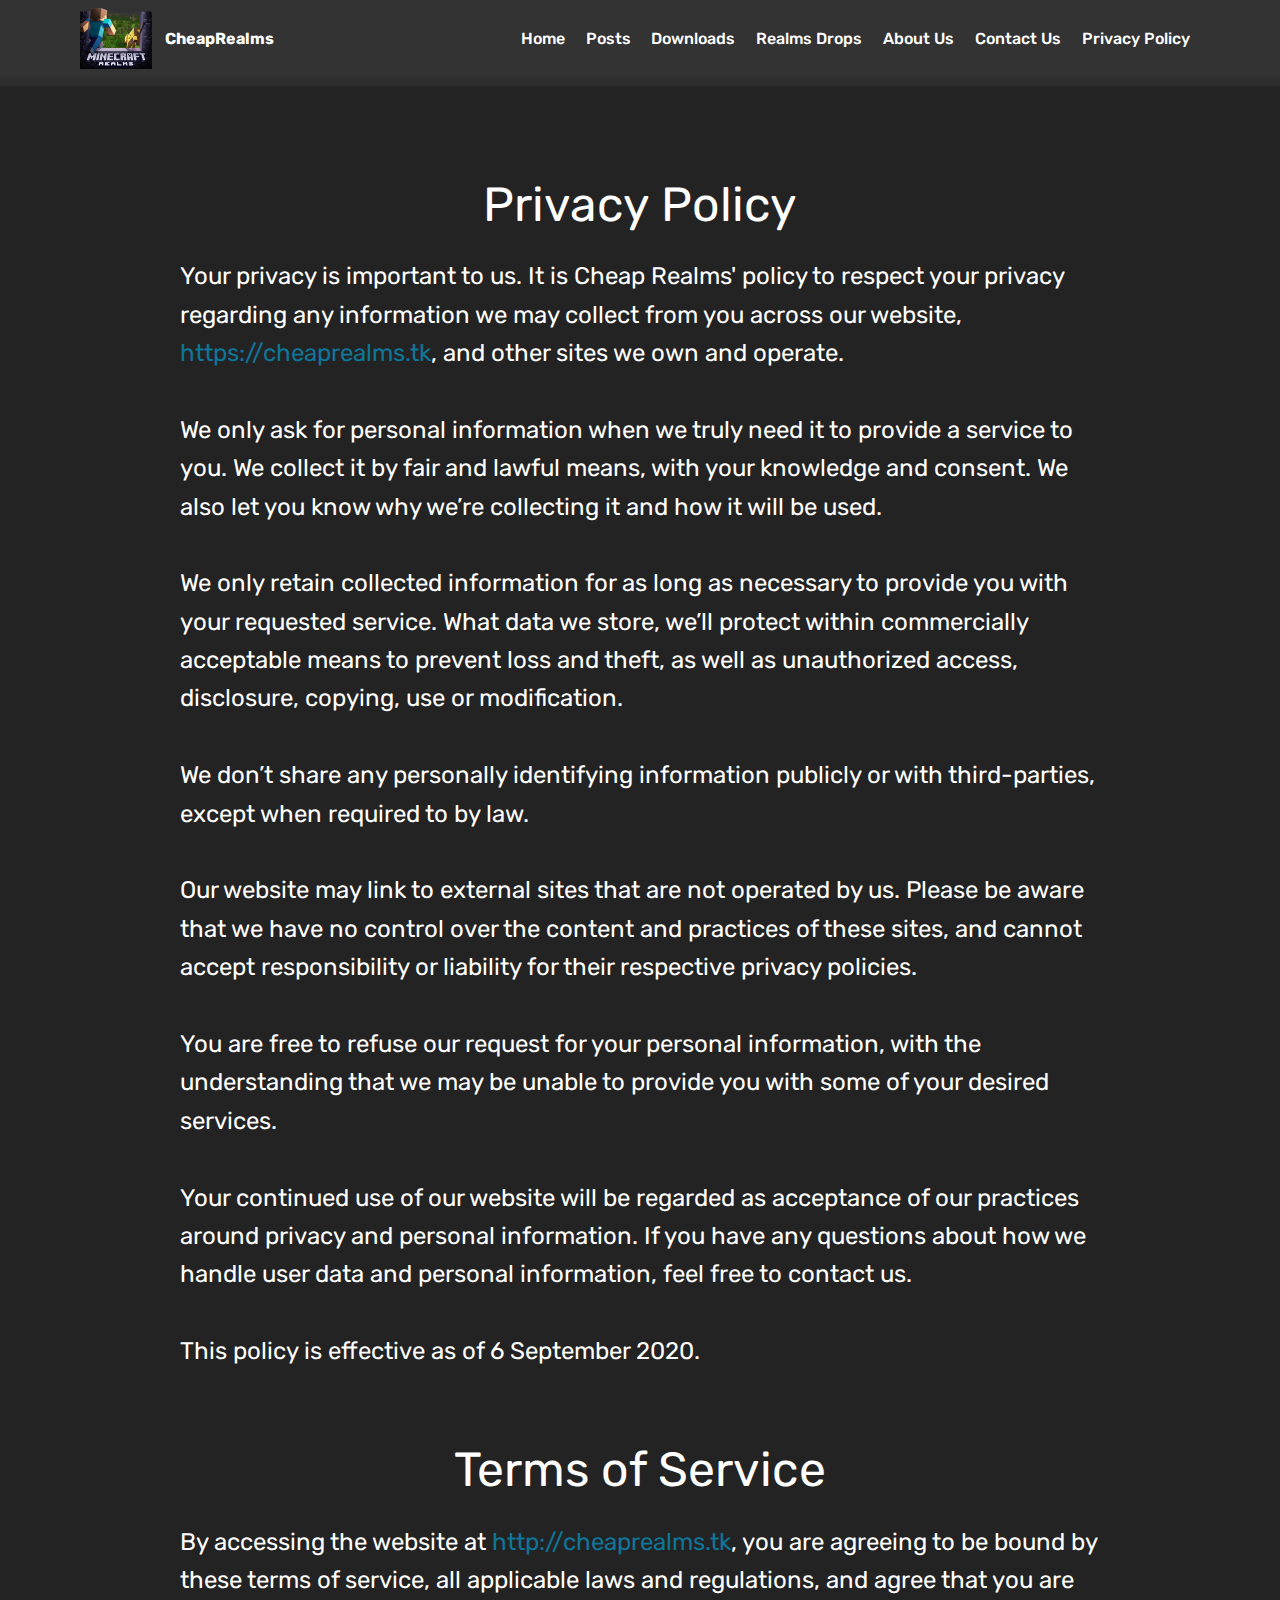
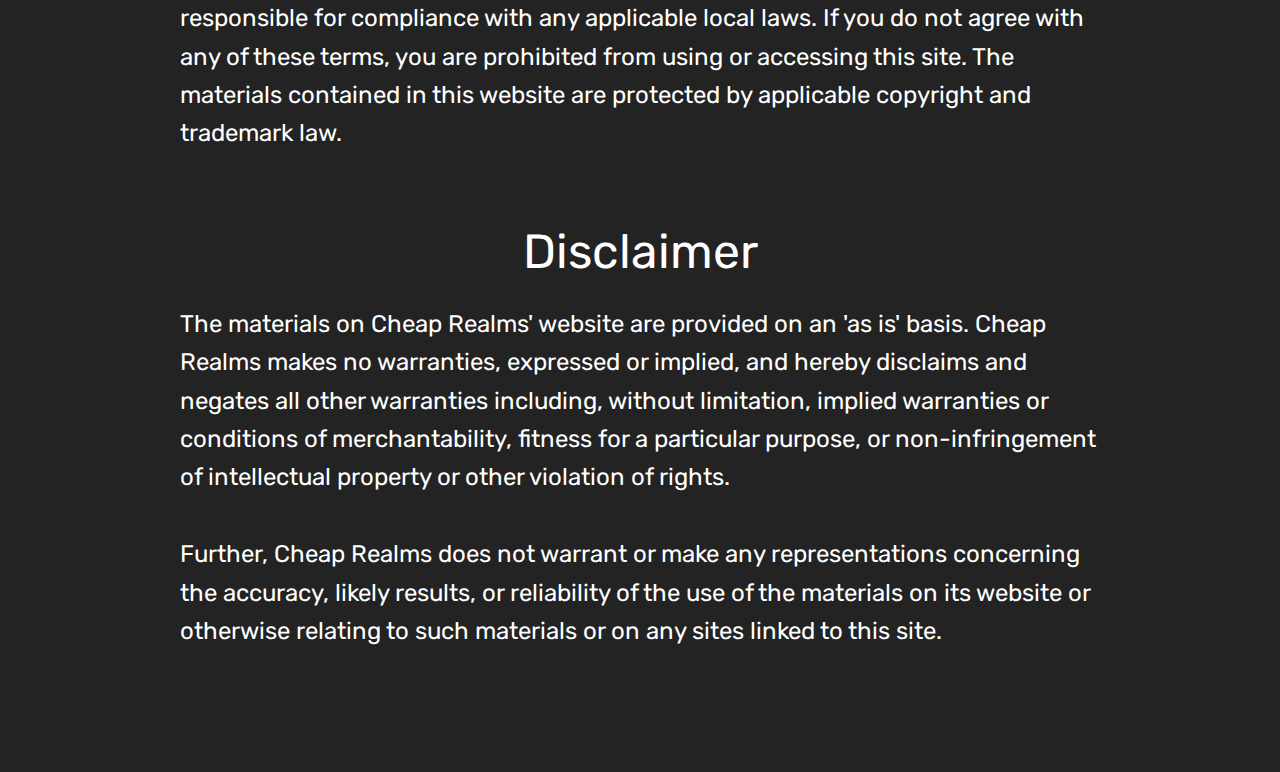
<file: page6.html>
<!DOCTYPE html>
<html  >
<head>
  <!-- Site made with Mobirise Website Builder v4.12.4, https://mobirise.com -->
  <meta charset="UTF-8">
  <meta http-equiv="X-UA-Compatible" content="IE=edge">
  <meta name="generator" content="Mobirise v4.12.4, mobirise.com">
  <meta name="viewport" content="width=device-width, initial-scale=1, minimum-scale=1">
  <link rel="shortcut icon" href="assets/images/mr1-128x108.png" type="image/x-icon">
  <meta name="description" content="Web Site Builder Description">
  
  
  <title>Privacy Policy</title>
  <link rel="stylesheet" href="assets/web/assets/mobirise-icons/mobirise-icons.css">
  <link rel="stylesheet" href="assets/bootstrap/css/bootstrap.min.css">
  <link rel="stylesheet" href="assets/bootstrap/css/bootstrap-grid.min.css">
  <link rel="stylesheet" href="assets/bootstrap/css/bootstrap-reboot.min.css">
  <link rel="stylesheet" href="assets/facebook-plugin/style.css">
  <link rel="stylesheet" href="assets/tether/tether.min.css">
  <link rel="stylesheet" href="assets/dropdown/css/style.css">
  <link rel="stylesheet" href="assets/theme/css/style.css">
  <link rel="preload" as="style" href="assets/mobirise/css/mbr-additional.css"><link rel="stylesheet" href="assets/mobirise/css/mbr-additional.css" type="text/css">
  
  
  
</head>
<body>

<!-- Analytics -->
<!-- Global site tag (gtag.js) - Google Analytics -->
<script async src="https://www.googletagmanager.com/gtag/js?id=UA-176835505-1"></script>
<script>
  window.dataLayer = window.dataLayer || [];
  function gtag(){dataLayer.push(arguments);}
  gtag('js', new Date());

  gtag('config', 'UA-176835505-1');
</script>

<!-- /Analytics -->


  <section class="menu cid-s6ZfAkzi93" once="menu" id="menu1-2d">

    

    <nav class="navbar navbar-expand beta-menu navbar-dropdown align-items-center navbar-fixed-top navbar-toggleable-sm">
        <button class="navbar-toggler navbar-toggler-right" type="button" data-toggle="collapse" data-target="#navbarSupportedContent" aria-controls="navbarSupportedContent" aria-expanded="false" aria-label="Toggle navigation">
            <div class="hamburger">
                <span></span>
                <span></span>
                <span></span>
                <span></span>
            </div>
        </button>
        <div class="menu-logo">
            <div class="navbar-brand">
                <span class="navbar-logo">
                    
                         <img src="assets/images/mr1-144x122.png" alt="Mobirise" title="" style="height: 3.8rem;">
                    
                </span>
                <span class="navbar-caption-wrap"><a class="navbar-caption text-white display-4" href="index.html">
                        CheapRealms</a></span>
            </div>
        </div>
        <div class="collapse navbar-collapse" id="navbarSupportedContent">
          <ul class="navbar-nav nav-dropdown nav-right" data-app-modern-menu="true"><li class="nav-item">
                    <a class="nav-link link text-white display-4" href="index.html">
                        
                        Home</a>
                </li><li class="nav-item"><a class="nav-link link text-white display-4" href="index.html#team1-1w">Posts</a></li><li class="nav-item"><a class="nav-link link text-white display-4" href="downloads.html">
                        
                        Downloads</a></li><li class="nav-item"><a class="nav-link link text-white display-4" href="realmsdrop.html">
                        
                        Realms Drops</a></li></ul>
          <ul class="navbar-nav nav-dropdown nav-right" data-app-modern-menu="true"><li class="nav-item">
                    <a class="nav-link link text-white display-4" href="aboutme.html">
                        
                        About Us</a>
                </li><li class="nav-item"><a class="nav-link link text-white display-4" href="page5.html">
                        
                        Contact Us</a></li><li class="nav-item"><a class="nav-link link text-white display-4" href="page6.html">Privacy Policy</a></li></ul>
            
        </div>
    </nav>
</section>

<section class="engine"><a href="https://mobirise.info/f">easy web maker</a></section><section once="footers" class="cid-s9val6tJRc" id="footer6-2c">

    

    

    <div class="container">
        <div class="media-container-row align-center mbr-white">
            <div class="col-12">
                <p class="mbr-text mb-0 mbr-fonts-style display-7">
                    © Copyright 2020 Cheap Realms - All Rights Reserved
                </p>
            </div>
        </div>
    </div>
</section>

<section class="header1 cid-s9NVGEGBy5" id="header1-2g">

    

    

    <div class="container">
        <div class="row justify-content-md-center">
            <div class="mbr-white col-md-10">
                <h1 class="mbr-section-title align-center mbr-bold pb-3 mbr-fonts-style display-2"><span style="font-weight: normal;">Privacy Policy</span></h1>
                <p class="mbr-text align-center pb-3 mbr-fonts-style display-5">Your privacy is important to us. It is Cheap Realms' policy to respect your privacy regarding any information we may collect from you across our website, <a href="https://cheaprealms.tk">https://cheaprealms.tk</a>, and other sites we own and operate.
<br>
<br>We only ask for personal information when we truly need it to provide a service to you. We collect it by fair and lawful means, with your knowledge and consent. We also let you know why we’re collecting it and how it will be used.
<br>
<br>We only retain collected information for as long as necessary to provide you with your requested service. What data we store, we’ll protect within commercially acceptable means to prevent loss and theft, as well as unauthorized access, disclosure, copying, use or modification.
<br>
<br>We don’t share any personally identifying information publicly or with third-parties, except when required to by law.
<br>
<br>Our website may link to external sites that are not operated by us. Please be aware that we have no control over the content and practices of these sites, and cannot accept responsibility or liability for their respective privacy policies.
<br>
<br>You are free to refuse our request for your personal information, with the understanding that we may be unable to provide you with some of your desired services.
<br>
<br>Your continued use of our website will be regarded as acceptance of our practices around privacy and personal information. If you have any questions about how we handle user data and personal information, feel free to contact us.
<br>
<br>This policy is effective as of 6 September 2020.<br><br></p>
              
              <h1 class="mbr-section-title align-center mbr-bold pb-3 mbr-fonts-style display-2"><span style="font-weight: normal;">Terms of Service</span></h1>
              <p class="mbr-text align-center pb-3 mbr-fonts-style display-5">By accessing the website at <a href="https://cheaprealms.tk">http://cheaprealms.tk</a>, you are agreeing to be bound by these terms of service, all applicable laws and regulations, and agree that you are responsible for compliance with any applicable local laws. If you do not agree with any of these terms, you are prohibited from using or accessing this site. The materials contained in this website are protected by applicable copyright and trademark law.<br><br></p>
              <h1 class="mbr-section-title align-center mbr-bold pb-3 mbr-fonts-style display-2"><span style="font-weight: normal;">Disclaimer</span></h1>
              <p class="mbr-text align-center pb-3 mbr-fonts-style display-5">The materials on Cheap Realms' website are provided on an 'as is' basis. Cheap Realms makes no warranties, expressed or implied, and hereby disclaims and negates all other warranties including, without limitation, implied warranties or conditions of merchantability, fitness for a particular purpose, or non-infringement of intellectual property or other violation of rights.<br><br>Further, Cheap Realms does not warrant or make any representations concerning the accuracy, likely results, or reliability of the use of the materials on its website or otherwise relating to such materials or on any sites linked to this site.<br></p>
                
            </div>
        </div>
    </div>

</section>


  <script src="assets/web/assets/jquery/jquery.min.js"></script>
  <script src="assets/popper/popper.min.js"></script>
  <script src="assets/bootstrap/js/bootstrap.min.js"></script>
  <script src="https://connect.facebook.net/en_US/sdk.js#xfbml=1&version=v2.5"></script>
  <script src="https://apis.google.com/js/plusone.js"></script>
  <script src="assets/facebook-plugin/facebook-script.js"></script>
  <script src="assets/tether/tether.min.js"></script>
  <script src="assets/dropdown/js/nav-dropdown.js"></script>
  <script src="assets/dropdown/js/navbar-dropdown.js"></script>
  <script src="assets/touchswipe/jquery.touch-swipe.min.js"></script>
  <script src="assets/smoothscroll/smooth-scroll.js"></script>
  <script src="assets/theme/js/script.js"></script>
  <script src="assets/witsec-mailform/witsec-mailform.js"></script>
  
  
</body>
</html>
</file>
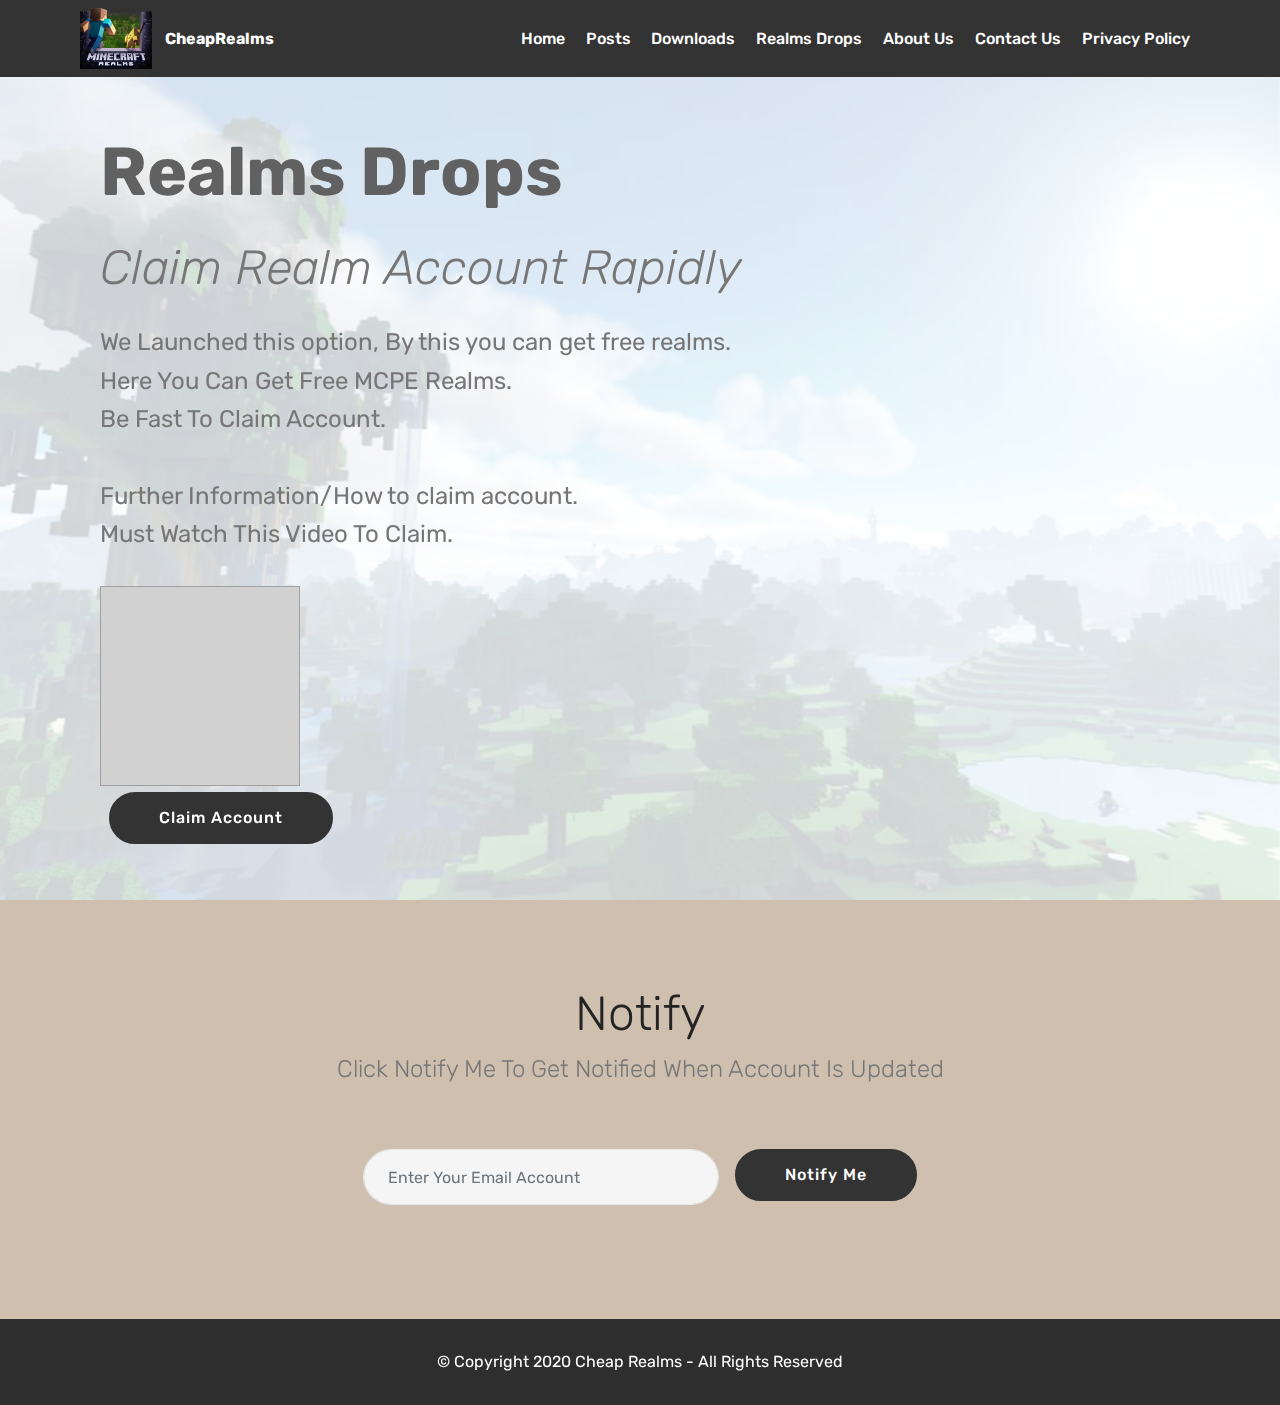
<file: realmsdrop.html>
<!DOCTYPE html>
<html  >
<head>
  <!-- Site made with Mobirise Website Builder v4.12.4, https://mobirise.com -->
  <meta charset="UTF-8">
  <meta http-equiv="X-UA-Compatible" content="IE=edge">
  <meta name="generator" content="Mobirise v4.12.4, mobirise.com">
  <meta name="viewport" content="width=device-width, initial-scale=1, minimum-scale=1">
  <link rel="shortcut icon" href="assets/images/mr1-128x108.png" type="image/x-icon">
  <meta name="description" content="Website Builder Description">
  
  
  <title>Realms Drops</title>
  <link rel="stylesheet" href="assets/web/assets/mobirise-icons/mobirise-icons.css">
  <link rel="stylesheet" href="assets/bootstrap/css/bootstrap.min.css">
  <link rel="stylesheet" href="assets/bootstrap/css/bootstrap-grid.min.css">
  <link rel="stylesheet" href="assets/bootstrap/css/bootstrap-reboot.min.css">
  <link rel="stylesheet" href="assets/facebook-plugin/style.css">
  <link rel="stylesheet" href="assets/tether/tether.min.css">
  <link rel="stylesheet" href="assets/dropdown/css/style.css">
  <link rel="stylesheet" href="assets/theme/css/style.css">
  <link rel="preload" as="style" href="assets/mobirise/css/mbr-additional.css"><link rel="stylesheet" href="assets/mobirise/css/mbr-additional.css" type="text/css">
  
  
  <script data-ad-client="ca-pub-4802955949786221" async src="https://pagead2.googlesyndication.com/pagead/js/adsbygoogle.js"></script>
</head>
<body>

<!-- Analytics -->
<!-- Global site tag (gtag.js) - Google Analytics -->
<script async src="https://www.googletagmanager.com/gtag/js?id=UA-176835505-1"></script>
<script>
  window.dataLayer = window.dataLayer || [];
  function gtag(){dataLayer.push(arguments);}
  gtag('js', new Date());

  gtag('config', 'UA-176835505-1');
</script>

<!-- /Analytics -->


  <section class="menu cid-s6ZfAkzi93" once="menu" id="menu1-1b">

    

    <nav class="navbar navbar-expand beta-menu navbar-dropdown align-items-center navbar-fixed-top navbar-toggleable-sm">
        <button class="navbar-toggler navbar-toggler-right" type="button" data-toggle="collapse" data-target="#navbarSupportedContent" aria-controls="navbarSupportedContent" aria-expanded="false" aria-label="Toggle navigation">
            <div class="hamburger">
                <span></span>
                <span></span>
                <span></span>
                <span></span>
            </div>
        </button>
        <div class="menu-logo">
            <div class="navbar-brand">
                <span class="navbar-logo">
                    
                         <img src="assets/images/mr1-144x122.png" alt="Mobirise" title="" style="height: 3.8rem;">
                    
                </span>
                <span class="navbar-caption-wrap"><a class="navbar-caption text-white display-4" href="index.html">
                        CheapRealms</a></span>
            </div>
        </div>
        <div class="collapse navbar-collapse" id="navbarSupportedContent">
          <ul class="navbar-nav nav-dropdown nav-right" data-app-modern-menu="true"><li class="nav-item">
                    <a class="nav-link link text-white display-4" href="index.html">
                        
                        Home</a>
                </li><li class="nav-item"><a class="nav-link link text-white display-4" href="index.html#team1-1w">Posts</a></li><li class="nav-item"><a class="nav-link link text-white display-4" href="downloads.html">
                        
                        Downloads</a></li><li class="nav-item"><a class="nav-link link text-white display-4" href="realmsdrop.html">
                        
                        Realms Drops</a></li></ul>
          <ul class="navbar-nav nav-dropdown nav-right" data-app-modern-menu="true"><li class="nav-item">
                    <a class="nav-link link text-white display-4" href="aboutme.html">
                        
                        About Us</a>
                </li><li class="nav-item"><a class="nav-link link text-white display-4" href="page5.html">
                        
                        Contact Us</a></li><li class="nav-item"><a class="nav-link link text-white display-4" href="page6.html">Privacy Policy</a></li></ul>
            
        </div>
    </nav>
</section>

<section class="engine"><a href="https://mobirise.info/p">web templates free download</a></section><section class="header9 cid-s9l1PCVSlf mbr-fullscreen mbr-parallax-background" id="header9-1e">

    

    <div class="mbr-overlay" style="opacity: 0.8; background-color: rgb(255, 255, 255);">
    </div>

    <div class="container">
        <div class="media-container-column mbr-white col-lg-8 col-md-10">
            <h1 class="mbr-section-title align-left mbr-bold pb-3 mbr-fonts-style display-1">
                <br>Realms Drops</h1>
            <h3 class="mbr-section-subtitle align-left mbr-light pb-3 mbr-fonts-style display-2">
                Claim Realm Account Rapidly&nbsp;</h3>
            <p class="mbr-text align-left pb-3 mbr-fonts-style display-5">
                We Launched this option, By this you can get free realms.<br>Here You Can Get Free MCPE Realms.<br>Be Fast To Claim Account.<br><br>Further Information/How to claim account.<br>Must Watch This Video To Claim.</p>
          <iframe title="YouTube video player" frameborder="0" allowfullscreen="1" style="box-sizing: border-box; vertical-align: middle; position:relative; display: inline-block; width:200px; height:200px; background-color:#D1D1D1; border: 1px solid #A0A0A0; " src="https://www.youtube.com/embed/uXBnSz7dt-k" id="youtube_e4bf9ac"></iframe>
            <div class="mbr-section-btn align-left"><a class="btn btn-md btn-black display-4" href="https://gplinks.co/pMdYW" target="_blank">Claim Account</a></div>
        </div>
    </div>

    
</section>

<section class="mbr-section form3 cid-s9pKS1VNs9" id="form3-1m">

    

    

    <div class="container">
        <div class="row justify-content-center">
            <div class="title col-12 col-lg-8">
                <h2 class="align-center pb-2 mbr-fonts-style display-2">
                    Notify</h2>
                <h3 class="mbr-section-subtitle align-center pb-5 mbr-light mbr-fonts-style display-5">Click Notify Me To Get Notified When Account Is Updated</h3>
            </div>
        </div>

        <div class="row py-2 justify-content-center">
            <div class="col-12 col-lg-6  col-md-8 " data-form-type="formoid">
                <!---Formbuilder Form--->
                <form action="https://mobirise.com/" method="POST" class="mbr-form form-with-styler" data-form-title="Mobirise Form"><input type="hidden" name="email" data-form-email="true" value="p/F3ev+jYJWxDgRAufvYQTDu54W50W8IHadX10VWSUlSAk6lJAxn1RDjSkfFE+KrzeyhwdF2jxVoM5gVVTx9sP7km4DbMkaaKqZG2MZmvXT4sFFwlqe//ShXDFuHK/ME">
                    <div class="row">
                        <div hidden="hidden" data-form-alert="" class="alert alert-success col-12">Thanks You Will Get Notified When Account Will Updated</div>
                        <div hidden="hidden" data-form-alert-danger="" class="alert alert-danger col-12">
                        </div>
                    </div>
                    <div class="dragArea row">
                        <div class="form-group col" data-for="email">
                            <input type="email" name="email" placeholder="Enter Your Email Account" data-form-field="Email" required="required" class="form-control display-7" id="email-form3-1m">
                        </div>
                        <div class="col-auto input-group-btn"><button type="submit" class="btn  btn-black display-4">Notify Me</button></div>
                    </div>
                </form><!---Formbuilder Form--->
            </div>
        </div>
    </div>
</section>

<section once="footers" class="cid-s9val6tJRc" id="footer6-1v">

    

    

    <div class="container">
        <div class="media-container-row align-center mbr-white">
            <div class="col-12">
                <p class="mbr-text mb-0 mbr-fonts-style display-7">
                    © Copyright 2020 Cheap Realms - All Rights Reserved
                </p>
            </div>
        </div>
    </div>
</section>


  <script src="assets/web/assets/jquery/jquery.min.js"></script>
  <script src="assets/popper/popper.min.js"></script>
  <script src="assets/bootstrap/js/bootstrap.min.js"></script>
  <script src="https://connect.facebook.net/en_US/sdk.js#xfbml=1&version=v2.5"></script>
  <script src="https://apis.google.com/js/plusone.js"></script>
  <script src="assets/facebook-plugin/facebook-script.js"></script>
  <script src="assets/tether/tether.min.js"></script>
  <script src="assets/smoothscroll/smooth-scroll.js"></script>
  <script src="assets/dropdown/js/nav-dropdown.js"></script>
  <script src="assets/dropdown/js/navbar-dropdown.js"></script>
  <script src="assets/touchswipe/jquery.touch-swipe.min.js"></script>
  <script src="assets/parallax/jarallax.min.js"></script>
  <script src="assets/theme/js/script.js"></script>
  <script src="assets/witsec-mailform/witsec-mailform.js"></script>
  <script src="assets/formoid/formoid.min.js"></script>
  
  
</body>
</html>
</file>
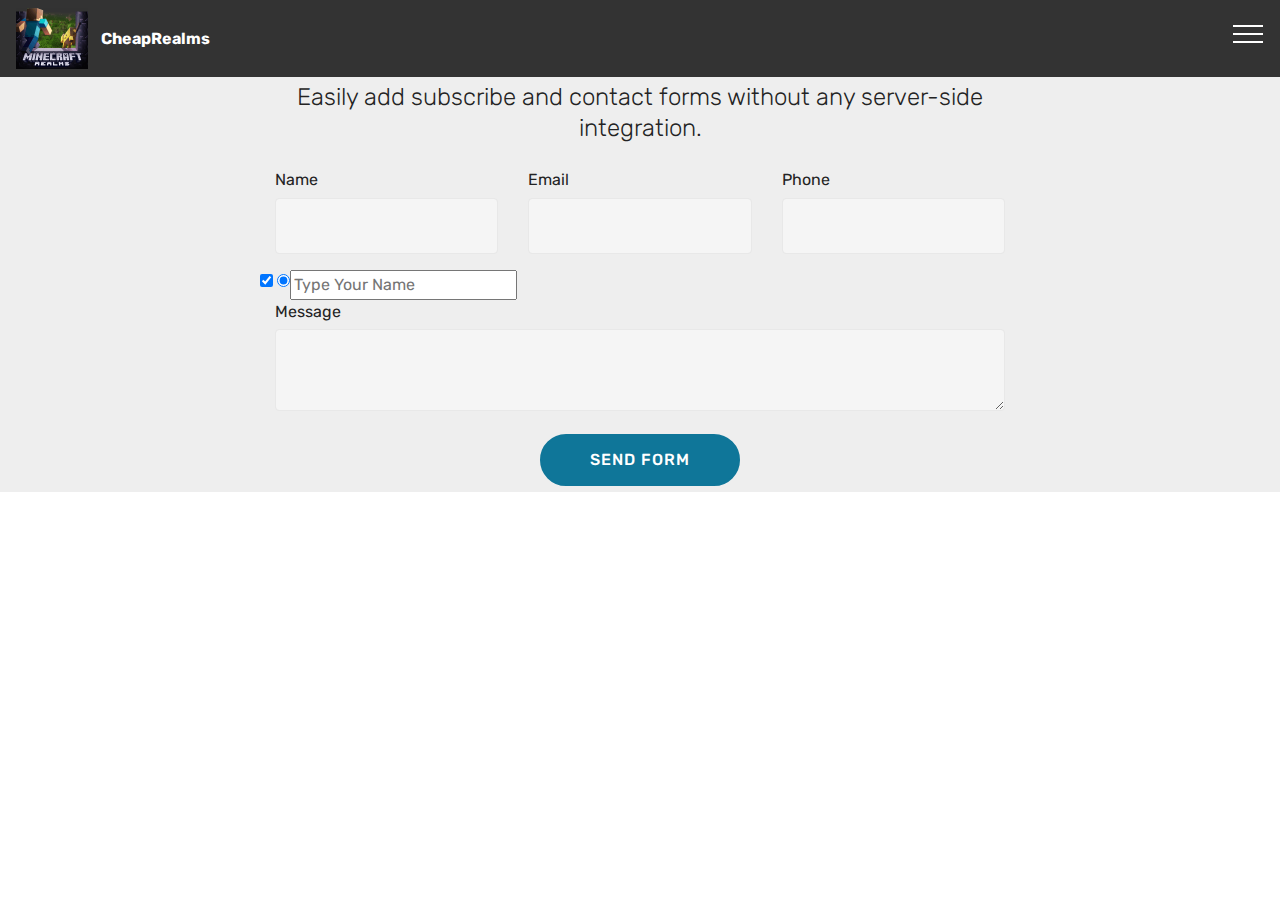
<file: trialnew.html>
<!DOCTYPE html>
<html>
<head>
  <!-- Site made with Mobirise Website Builder v4.12.4, https://mobirise.com -->
  <meta charset="UTF-8">
  <meta http-equiv="X-UA-Compatible" content="IE=edge">
  <meta name="generator" content="Mobirise v4.12.4, mobirise.com">
  <meta name="viewport" content="width=device-width, initial-scale=1, minimum-scale=1">
  <link rel="shortcut icon" href="assets/images/mr1-128x108.png" type="image/x-icon">
  <meta name="description" content="Web Page Builder Description">
  
  
  <title>trial</title>
  <link rel="stylesheet" href="assets/bootstrap/css/bootstrap.min.css">
  <link rel="stylesheet" href="assets/bootstrap/css/bootstrap-grid.min.css">
  <link rel="stylesheet" href="assets/bootstrap/css/bootstrap-reboot.min.css">
  <link rel="stylesheet" href="assets/facebook-plugin/style.css">
  <link rel="stylesheet" href="assets/dropdown/css/style.css">
  <link rel="stylesheet" href="assets/tether/tether.min.css">
  <link rel="stylesheet" href="assets/theme/css/style.css">
  <link rel="preload" as="style" href="assets/mobirise/css/mbr-additional.css"><link rel="stylesheet" href="assets/mobirise/css/mbr-additional.css" type="text/css">
  
  
  
</head>
<body>

<!-- Analytics -->
<!-- Global site tag (gtag.js) - Google Analytics -->
<script async src="https://www.googletagmanager.com/gtag/js?id=UA-176835505-1"></script>
<script>
  window.dataLayer = window.dataLayer || [];
  function gtag(){dataLayer.push(arguments);}
  gtag('js', new Date());

  gtag('config', 'UA-176835505-1');
</script>

<!-- /Analytics -->


  <section class="menu cid-s6ZfAkzi93" once="menu" id="menu1-1k">

    

    <nav class="navbar navbar-expand beta-menu navbar-dropdown align-items-center navbar-fixed-top collapsed">
        <button class="navbar-toggler navbar-toggler-right" type="button" data-toggle="collapse" data-target="#navbarSupportedContent" aria-controls="navbarSupportedContent" aria-expanded="false" aria-label="Toggle navigation">
            <div class="hamburger">
                <span></span>
                <span></span>
                <span></span>
                <span></span>
            </div>
        </button>
        <div class="menu-logo">
            <div class="navbar-brand">
                <span class="navbar-logo">
                    
                         <img src="assets/images/mr1-144x122.png" alt="Mobirise" title="" style="height: 3.8rem;">
                    
                </span>
                <span class="navbar-caption-wrap"><a class="navbar-caption text-white display-4" href="index.html">
                        CheapRealms</a></span>
            </div>
        </div>
        <div class="collapse navbar-collapse" id="navbarSupportedContent">
          <ul class="navbar-nav nav-dropdown" data-app-modern-menu="true"><li class="nav-item">
                    <a class="nav-link link text-white display-4" href="index.html">
                        
                        Home</a>
                </li></ul>
          <ul class="navbar-nav nav-dropdown" data-app-modern-menu="true"><li class="nav-item">
                    <a class="nav-link link text-white display-4" href="page4.html">
                        
                        Downloads</a>
                </li></ul>
          <ul class="navbar-nav nav-dropdown" data-app-modern-menu="true"><li class="nav-item">
                    <a class="nav-link link text-white display-4" href="realmsdrop.html">
                        
                        Realms Drop</a>
                </li></ul>
          <ul class="navbar-nav nav-dropdown" data-app-modern-menu="true"><li class="nav-item">
                    <a class="nav-link link text-white display-4" href="page3.html" target="_blank">
                        
                        About Me</a>
                </li></ul>
            <div class="navbar-buttons mbr-section-btn"><a class="btn btn-sm btn-secondary display-4" href="https://youtube.com/c/VibeisLive" target="_blank">
                    
                    Subscribe To My YouTube Channel</a></div>
        </div>
    </nav>
</section>

<section class="engine"><a href="https://mobirise.info/q">responsive website templates</a></section><section class="mbr-section form1 cid-s9mwY16971" id="form1-1l">

    

    
    <div class="container">
        <div class="row justify-content-center">
            <div class="title col-12 col-lg-8">
                <h2 class="mbr-section-title align-center pb-3 mbr-fonts-style display-2">
                    CONTACT FORM
                </h2>
                <h3 class="mbr-section-subtitle align-center mbr-light pb-3 mbr-fonts-style display-5">
                    Easily add subscribe and contact forms without any server-side integration.
                </h3>
            </div>
        </div>
    </div>
    <div class="container">
        <div class="row justify-content-center">
            <div class="media-container-column col-lg-8" data-form-type="formoid">
                <!---Formbuilder Form--->
                <form action="https://mobirise.com/" method="POST" class="mbr-form form-with-styler" data-form-title="Mobirise Form"><input type="hidden" name="email" data-form-email="true" value="guAKlEIxwokMniwlrCqSyVNRErkt3BWgzFR3y3ockRGcZyTwz6vatbgeMR6FM1+vf1K8vvHSuRIgjfnuK2k2Lu6Zq2KS4cb3l70y5tkcJIjHa1zy4GdIaXB1Ysn03nos">
                    <div class="row">
                        <div hidden="hidden" data-form-alert="" class="alert alert-success col-12">Thanks for filling out the form!</div>
                        <div hidden="hidden" data-form-alert-danger="" class="alert alert-danger col-12">
                        </div>
                    </div>
                    <div class="dragArea row">
                        <div class="col-md-4  form-group" data-for="name">
                            <label for="name-form1-1l" class="form-control-label mbr-fonts-style display-7">Name</label>
                            <input type="text" name="name" data-form-field="Name" required="required" class="form-control display-7" id="name-form1-1l">
                        </div>
                        <div class="col-md-4  form-group" data-for="email">
                            <label for="email-form1-1l" class="form-control-label mbr-fonts-style display-7">Email</label>
                            <input type="email" name="email" data-form-field="Email" required="required" class="form-control display-7" id="email-form1-1l">
                        </div>
                        <div data-for="phone" class="col-md-4  form-group">
                            <label for="phone-form1-1l" class="form-control-label mbr-fonts-style display-7">Phone</label>
                            <input type="tel" name="phone" data-form-field="Phone" class="form-control display-7" id="phone-form1-1l">
                        </div>
                      <div class="textstyle1">
<input name="CheckBox1" type="checkbox" value="Realm 1" title="111111" checked="checked" id="CheckBox1-form1-1l" data-form-field="">
<input name="RadioButton1" type="radio" value="Realm1" title="" checked="checked" id="RadioButton1-form1-1l" data-form-field="">
  </div>
                      <div class="textstyle1">
<input type="text" value="" title="" name="TextEdit1" placeholder="Type Your Name" id="TextEdit1-form1-1l" data-form-field="">
  </div>
                        <div data-for="message" class="col-md-12 form-group">
                            <label for="message-form1-1l" class="form-control-label mbr-fonts-style display-7">Message</label>
                            <textarea name="message" data-form-field="Message" class="form-control display-7" id="message-form1-1l"></textarea>
                        </div>
                        <div class="col-md-12 input-group-btn align-center">
                            <button type="submit" class="btn btn-primary btn-form display-4">SEND FORM</button>
                        </div>
                    </div>
                </form><!---Formbuilder Form--->
            </div>
        </div>
    </div>
</section>


  <script src="assets/web/assets/jquery/jquery.min.js"></script>
  <script src="assets/popper/popper.min.js"></script>
  <script src="assets/bootstrap/js/bootstrap.min.js"></script>
  <script src="https://connect.facebook.net/en_US/sdk.js#xfbml=1&version=v2.5"></script>
  <script src="https://apis.google.com/js/plusone.js"></script>
  <script src="assets/facebook-plugin/facebook-script.js"></script>
  <script src="assets/touchswipe/jquery.touch-swipe.min.js"></script>
  <script src="assets/smoothscroll/smooth-scroll.js"></script>
  <script src="assets/dropdown/js/nav-dropdown.js"></script>
  <script src="assets/dropdown/js/navbar-dropdown.js"></script>
  <script src="assets/tether/tether.min.js"></script>
  <script src="assets/witsec-mailform/witsec-mailform.js"></script>
  <script src="assets/theme/js/script.js"></script>
  <script src="assets/formoid/formoid.min.js"></script>
  
  
</body>
</html>
</file>
<file: assets/web/assets/mobirise-icons/mobirise-icons.css>
@font-face {
  font-family: 'MobiriseIcons';
  src:  url('mobirise-icons.eot?spat4u');
  src:  url('mobirise-icons.eot?spat4u#iefix') format('embedded-opentype'),
    url('mobirise-icons.ttf?spat4u') format('truetype'),
    url('mobirise-icons.woff?spat4u') format('woff'),
    url('mobirise-icons.svg?spat4u#MobiriseIcons') format('svg');
  font-weight: normal;
  font-style: normal;
  font-display: swap;
}

[class^="mbri-"], [class*=" mbri-"] {
  /* use !important to prevent issues with browser extensions that change fonts */
  font-family: MobiriseIcons !important;
  speak: none;
  font-style: normal;
  font-weight: normal;
  font-variant: normal;
  text-transform: none;
  line-height: 1;

  /* Better Font Rendering =========== */
  -webkit-font-smoothing: antialiased;
  -moz-osx-font-smoothing: grayscale;
}

.mbri-add-submenu:before {
  content: "\e900";
}
.mbri-alert:before {
  content: "\e901";
}
.mbri-align-center:before {
  content: "\e902";
}
.mbri-align-justify:before {
  content: "\e903";
}
.mbri-align-left:before {
  content: "\e904";
}
.mbri-align-right:before {
  content: "\e905";
}
.mbri-android:before {
  content: "\e906";
}
.mbri-apple:before {
  content: "\e907";
}
.mbri-arrow-down:before {
  content: "\e908";
}
.mbri-arrow-next:before {
  content: "\e909";
}
.mbri-arrow-prev:before {
  content: "\e90a";
}
.mbri-arrow-up:before {
  content: "\e90b";
}
.mbri-bold:before {
  content: "\e90c";
}
.mbri-bookmark:before {
  content: "\e90d";
}
.mbri-bootstrap:before {
  content: "\e90e";
}
.mbri-briefcase:before {
  content: "\e90f";
}
.mbri-browse:before {
  content: "\e910";
}
.mbri-bulleted-list:before {
  content: "\e911";
}
.mbri-calendar:before {
  content: "\e912";
}
.mbri-camera:before {
  content: "\e913";
}
.mbri-cart-add:before {
  content: "\e914";
}
.mbri-cart-full:before {
  content: "\e915";
}
.mbri-cash:before {
  content: "\e916";
}
.mbri-change-style:before {
  content: "\e917";
}
.mbri-chat:before {
  content: "\e918";
}
.mbri-clock:before {
  content: "\e919";
}
.mbri-close:before {
  content: "\e91a";
}
.mbri-cloud:before {
  content: "\e91b";
}
.mbri-code:before {
  content: "\e91c";
}
.mbri-contact-form:before {
  content: "\e91d";
}
.mbri-credit-card:before {
  content: "\e91e";
}
.mbri-cursor-click:before {
  content: "\e91f";
}
.mbri-cust-feedback:before {
  content: "\e920";
}
.mbri-database:before {
  content: "\e921";
}
.mbri-delivery:before {
  content: "\e922";
}
.mbri-desktop:before {
  content: "\e923";
}
.mbri-devices:before {
  content: "\e924";
}
.mbri-down:before {
  content: "\e925";
}
.mbri-download:before {
  content: "\e989";
}
.mbri-drag-n-drop:before {
  content: "\e927";
}
.mbri-drag-n-drop2:before {
  content: "\e928";
}
.mbri-edit:before {
  content: "\e929";
}
.mbri-edit2:before {
  content: "\e92a";
}
.mbri-error:before {
  content: "\e92b";
}
.mbri-extension:before {
  content: "\e92c";
}
.mbri-features:before {
  content: "\e92d";
}
.mbri-file:before {
  content: "\e92e";
}
.mbri-flag:before {
  content: "\e92f";
}
.mbri-folder:before {
  content: "\e930";
}
.mbri-gift:before {
  content: "\e931";
}
.mbri-github:before {
  content: "\e932";
}
.mbri-globe:before {
  content: "\e933";
}
.mbri-globe-2:before {
  content: "\e934";
}
.mbri-growing-chart:before {
  content: "\e935";
}
.mbri-hearth:before {
  content: "\e936";
}
.mbri-help:before {
  content: "\e937";
}
.mbri-home:before {
  content: "\e938";
}
.mbri-hot-cup:before {
  content: "\e939";
}
.mbri-idea:before {
  content: "\e93a";
}
.mbri-image-gallery:before {
  content: "\e93b";
}
.mbri-image-slider:before {
  content: "\e93c";
}
.mbri-info:before {
  content: "\e93d";
}
.mbri-italic:before {
  content: "\e93e";
}
.mbri-key:before {
  content: "\e93f";
}
.mbri-laptop:before {
  content: "\e940";
}
.mbri-layers:before {
  content: "\e941";
}
.mbri-left-right:before {
  content: "\e942";
}
.mbri-left:before {
  content: "\e943";
}
.mbri-letter:before {
  content: "\e944";
}
.mbri-like:before {
  content: "\e945";
}
.mbri-link:before {
  content: "\e946";
}
.mbri-lock:before {
  content: "\e947";
}
.mbri-login:before {
  content: "\e948";
}
.mbri-logout:before {
  content: "\e949";
}
.mbri-magic-stick:before {
  content: "\e94a";
}
.mbri-map-pin:before {
  content: "\e94b";
}
.mbri-menu:before {
  content: "\e94c";
}
.mbri-mobile:before {
  content: "\e94d";
}
.mbri-mobile2:before {
  content: "\e94e";
}
.mbri-mobirise:before {
  content: "\e94f";
}
.mbri-more-horizontal:before {
  content: "\e950";
}
.mbri-more-vertical:before {
  content: "\e951";
}
.mbri-music:before {
  content: "\e952";
}
.mbri-new-file:before {
  content: "\e953";
}
.mbri-numbered-list:before {
  content: "\e954";
}
.mbri-opened-folder:before {
  content: "\e955";
}
.mbri-pages:before {
  content: "\e956";
}
.mbri-paper-plane:before {
  content: "\e957";
}
.mbri-paperclip:before {
  content: "\e958";
}
.mbri-photo:before {
  content: "\e959";
}
.mbri-photos:before {
  content: "\e95a";
}
.mbri-pin:before {
  content: "\e95b";
}
.mbri-play:before {
  content: "\e95c";
}
.mbri-plus:before {
  content: "\e95d";
}
.mbri-preview:before {
  content: "\e95e";
}
.mbri-print:before {
  content: "\e95f";
}
.mbri-protect:before {
  content: "\e960";
}
.mbri-question:before {
  content: "\e961";
}
.mbri-quote-left:before {
  content: "\e962";
}
.mbri-quote-right:before {
  content: "\e963";
}
.mbri-refresh:before {
  content: "\e964";
}
.mbri-responsive:before {
  content: "\e965";
}
.mbri-right:before {
  content: "\e966";
}
.mbri-rocket:before {
  content: "\e967";
}
.mbri-sad-face:before {
  content: "\e968";
}
.mbri-sale:before {
  content: "\e969";
}
.mbri-save:before {
  content: "\e96a";
}
.mbri-search:before {
  content: "\e96b";
}
.mbri-setting:before {
  content: "\e96c";
}
.mbri-setting2:before {
  content: "\e96d";
}
.mbri-setting3:before {
  content: "\e96e";
}
.mbri-share:before {
  content: "\e96f";
}
.mbri-shopping-bag:before {
  content: "\e970";
}
.mbri-shopping-basket:before {
  content: "\e971";
}
.mbri-shopping-cart:before {
  content: "\e972";
}
.mbri-sites:before {
  content: "\e973";
}
.mbri-smile-face:before {
  content: "\e974";
}
.mbri-speed:before {
  content: "\e975";
}
.mbri-star:before {
  content: "\e976";
}
.mbri-success:before {
  content: "\e977";
}
.mbri-sun:before {
  content: "\e978";
}
.mbri-sun2:before {
  content: "\e979";
}
.mbri-tablet:before {
  content: "\e97a";
}
.mbri-tablet-vertical:before {
  content: "\e97b";
}
.mbri-target:before {
  content: "\e97c";
}
.mbri-timer:before {
  content: "\e97d";
}
.mbri-to-ftp:before {
  content: "\e97e";
}
.mbri-to-local-drive:before {
  content: "\e97f";
}
.mbri-touch-swipe:before {
  content: "\e980";
}
.mbri-touch:before {
  content: "\e981";
}
.mbri-trash:before {
  content: "\e982";
}
.mbri-underline:before {
  content: "\e983";
}
.mbri-unlink:before {
  content: "\e984";
}
.mbri-unlock:before {
  content: "\e985";
}
.mbri-up-down:before {
  content: "\e986";
}
.mbri-up:before {
  content: "\e987";
}
.mbri-update:before {
  content: "\e988";
}
.mbri-upload:before {
 content: "\e926"; 
}
.mbri-user:before {
  content: "\e98a";
}
.mbri-user2:before {
  content: "\e98b";
}
.mbri-users:before {
  content: "\e98c";
}
.mbri-video:before {
  content: "\e98d";
}
.mbri-video-play:before {
  content: "\e98e";
}
.mbri-watch:before {
  content: "\e98f";
}
.mbri-website-theme:before {
  content: "\e990";
}
.mbri-wifi:before {
  content: "\e991";
}
.mbri-windows:before {
  content: "\e992";
}
.mbri-zoom-out:before {
  content: "\e993";
}
.mbri-redo:before {
  content: "\e994";
}
.mbri-undo:before {
  content: "\e995";
}
</file>
<file: assets/facebook-plugin/style.css>
.mbr-section.mbr-section__comments{
    position: relative;
}
.mbr-section__comments{
    background-size: cover;
}
.addons-container {
  position: relative;
  margin-left: auto;
  margin-right: auto;
  padding-right: 15px;
  padding-left: 15px; }
  @media (min-width: 576px) {
    .addons-container {
      padding-right: 15px;
      padding-left: 15px; } }
  @media (min-width: 768px) {
    .addons-container {
      padding-right: 15px;
      padding-left: 15px; } }
  @media (min-width: 992px) {
    .addons-container {
      padding-right: 15px;
      padding-left: 15px; } }
  @media (min-width: 1200px) {
    .addons-container {
      padding-right: 15px;
      padding-left: 15px; } }
  @media (min-width: 576px) {
    .addons-container {
      width: 540px;
      max-width: 100%; } }
  @media (min-width: 768px) {
    .addons-container {
      width: 720px;
      max-width: 100%; } }
  @media (min-width: 992px) {
    .addons-container {
      width: 960px;
      max-width: 100%; } }
  @media (min-width: 1200px) {
    .addons-container {
      width: 1140px;
      max-width: 100%; } }

.addons-container-inner{
    position: relative;
    width: 100%;
    min-height: 1px;
    padding-right: 15px;
    padding-left: 15px;
}
@media (min-width: 567px) {
    .addons-container-inner{
        -ms-flex: 0 0 66.666667%;
        flex: 0 0 66.666667%;
        max-width: 66.666667%;
    }
}
.addons-row{
    display: flex;
    justify-content:center;
}
</file>
<file: assets/socicon/css/styles.css>
@charset "UTF-8";

@font-face {
  font-family: 'Socicon';
  src:  url('../fonts/socicon.eot');
  src:  url('../fonts/socicon.eot?#iefix') format('embedded-opentype'),
    url('../fonts/socicon.woff2') format('woff2'),
    url('../fonts/socicon.ttf') format('truetype'),
    url('../fonts/socicon.woff') format('woff'),
    url('../fonts/socicon.svg#socicon') format('svg');
  font-weight: normal;
  font-style: normal;
}

[data-icon]:before {
  font-family: "socicon" !important;
  content: attr(data-icon);
  font-style: normal !important;
  font-weight: normal !important;
  font-variant: normal !important;
  text-transform: none !important;
  speak: none;
  line-height: 1;
  -webkit-font-smoothing: antialiased;
  -moz-osx-font-smoothing: grayscale;
}

[class^="socicon-"], [class*=" socicon-"] {
  /* use !important to prevent issues with browser extensions that change fonts */
  font-family: 'Socicon' !important;
  speak: none;
  font-style: normal;
  font-weight: normal;
  font-variant: normal;
  text-transform: none;
  line-height: 1;

  /* Better Font Rendering =========== */
  -webkit-font-smoothing: antialiased;
  -moz-osx-font-smoothing: grayscale;
}

.socicon-eitaa:before {
  content: "\e97c";
}
.socicon-soroush:before {
  content: "\e97d";
}
.socicon-bale:before {
  content: "\e97e";
}
.socicon-zazzle:before {
  content: "\e97b";
}
.socicon-society6:before {
  content: "\e97a";
}
.socicon-redbubble:before {
  content: "\e979";
}
.socicon-avvo:before {
  content: "\e978";
}
.socicon-stitcher:before {
  content: "\e977";
}
.socicon-googlehangouts:before {
  content: "\e974";
}
.socicon-dlive:before {
  content: "\e975";
}
.socicon-vsco:before {
  content: "\e976";
}
.socicon-flipboard:before {
  content: "\e973";
}
.socicon-ubuntu:before {
  content: "\e958";
}
.socicon-artstation:before {
  content: "\e959";
}
.socicon-invision:before {
  content: "\e95a";
}
.socicon-torial:before {
  content: "\e95b";
}
.socicon-collectorz:before {
  content: "\e95c";
}
.socicon-seenthis:before {
  content: "\e95d";
}
.socicon-googleplaymusic:before {
  content: "\e95e";
}
.socicon-debian:before {
  content: "\e95f";
}
.socicon-filmfreeway:before {
  content: "\e960";
}
.socicon-gnome:before {
  content: "\e961";
}
.socicon-itchio:before {
  content: "\e962";
}
.socicon-jamendo:before {
  content: "\e963";
}
.socicon-mix:before {
  content: "\e964";
}
.socicon-sharepoint:before {
  content: "\e965";
}
.socicon-tinder:before {
  content: "\e966";
}
.socicon-windguru:before {
  content: "\e967";
}
.socicon-cdbaby:before {
  content: "\e968";
}
.socicon-elementaryos:before {
  content: "\e969";
}
.socicon-stage32:before {
  content: "\e96a";
}
.socicon-tiktok:before {
  content: "\e96b";
}
.socicon-gitter:before {
  content: "\e96c";
}
.socicon-letterboxd:before {
  content: "\e96d";
}
.socicon-threema:before {
  content: "\e96e";
}
.socicon-splice:before {
  content: "\e96f";
}
.socicon-metapop:before {
  content: "\e970";
}
.socicon-naver:before {
  content: "\e971";
}
.socicon-remote:before {
  content: "\e972";
}
.socicon-internet:before {
  content: "\e957";
}
.socicon-moddb:before {
  content: "\e94b";
}
.socicon-indiedb:before {
  content: "\e94c";
}
.socicon-traxsource:before {
  content: "\e94d";
}
.socicon-gamefor:before {
  content: "\e94e";
}
.socicon-pixiv:before {
  content: "\e94f";
}
.socicon-myanimelist:before {
  content: "\e950";
}
.socicon-blackberry:before {
  content: "\e951";
}
.socicon-wickr:before {
  content: "\e952";
}
.socicon-spip:before {
  content: "\e953";
}
.socicon-napster:before {
  content: "\e954";
}
.socicon-beatport:before {
  content: "\e955";
}
.socicon-hackerone:before {
  content: "\e956";
}
.socicon-hackernews:before {
  content: "\e946";
}
.socicon-smashwords:before {
  content: "\e947";
}
.socicon-kobo:before {
  content: "\e948";
}
.socicon-bookbub:before {
  content: "\e949";
}
.socicon-mailru:before {
  content: "\e94a";
}
.socicon-gitlab:before {
  content: "\e945";
}
.socicon-instructables:before {
  content: "\e944";
}
.socicon-portfolio:before {
  content: "\e943";
}
.socicon-codered:before {
  content: "\e940";
}
.socicon-origin:before {
  content: "\e941";
}
.socicon-nextdoor:before {
  content: "\e942";
}
.socicon-udemy:before {
  content: "\e93f";
}
.socicon-livemaster:before {
  content: "\e93e";
}
.socicon-crunchbase:before {
  content: "\e93b";
}
.socicon-homefy:before {
  content: "\e93c";
}
.socicon-calendly:before {
  content: "\e93d";
}
.socicon-realtor:before {
  content: "\e90f";
}
.socicon-tidal:before {
  content: "\e910";
}
.socicon-qobuz:before {
  content: "\e911";
}
.socicon-natgeo:before {
  content: "\e912";
}
.socicon-mastodon:before {
  content: "\e913";
}
.socicon-unsplash:before {
  content: "\e914";
}
.socicon-homeadvisor:before {
  content: "\e915";
}
.socicon-angieslist:before {
  content: "\e916";
}
.socicon-codepen:before {
  content: "\e917";
}
.socicon-slack:before {
  content: "\e918";
}
.socicon-openaigym:before {
  content: "\e919";
}
.socicon-logmein:before {
  content: "\e91a";
}
.socicon-fiverr:before {
  content: "\e91b";
}
.socicon-gotomeeting:before {
  content: "\e91c";
}
.socicon-aliexpress:before {
  content: "\e91d";
}
.socicon-guru:before {
  content: "\e91e";
}
.socicon-appstore:before {
  content: "\e91f";
}
.socicon-homes:before {
  content: "\e920";
}
.socicon-zoom:before {
  content: "\e921";
}
.socicon-alibaba:before {
  content: "\e922";
}
.socicon-craigslist:before {
  content: "\e923";
}
.socicon-wix:before {
  content: "\e924";
}
.socicon-redfin:before {
  content: "\e925";
}
.socicon-googlecalendar:before {
  content: "\e926";
}
.socicon-shopify:before {
  content: "\e927";
}
.socicon-freelancer:before {
  content: "\e928";
}
.socicon-seedrs:before {
  content: "\e929";
}
.socicon-bing:before {
  content: "\e92a";
}
.socicon-doodle:before {
  content: "\e92b";
}
.socicon-bonanza:before {
  content: "\e92c";
}
.socicon-squarespace:before {
  content: "\e92d";
}
.socicon-toptal:before {
  content: "\e92e";
}
.socicon-gust:before {
  content: "\e92f";
}
.socicon-ask:before {
  content: "\e930";
}
.socicon-trulia:before {
  content: "\e931";
}
.socicon-loomly:before {
  content: "\e932";
}
.socicon-ghost:before {
  content: "\e933";
}
.socicon-upwork:before {
  content: "\e934";
}
.socicon-fundable:before {
  content: "\e935";
}
.socicon-booking:before {
  content: "\e936";
}
.socicon-googlemaps:before {
  content: "\e937";
}
.socicon-zillow:before {
  content: "\e938";
}
.socicon-niconico:before {
  content: "\e939";
}
.socicon-toneden:before {
  content: "\e93a";
}
.socicon-augment:before {
  content: "\e908";
}
.socicon-bitbucket:before {
  content: "\e909";
}
.socicon-fyuse:before {
  content: "\e90a";
}
.socicon-yt-gaming:before {
  content: "\e90b";
}
.socicon-sketchfab:before {
  content: "\e90c";
}
.socicon-mobcrush:before {
  content: "\e90d";
}
.socicon-microsoft:before {
  content: "\e90e";
}
.socicon-pandora:before {
  content: "\e907";
}
.socicon-messenger:before {
  content: "\e906";
}
.socicon-gamewisp:before {
  content: "\e905";
}
.socicon-bloglovin:before {
  content: "\e904";
}
.socicon-tunein:before {
  content: "\e903";
}
.socicon-gamejolt:before {
  content: "\e901";
}
.socicon-trello:before {
  content: "\e902";
}
.socicon-spreadshirt:before {
  content: "\e900";
}
.socicon-500px:before {
  content: "\e000";
}
.socicon-8tracks:before {
  content: "\e001";
}
.socicon-airbnb:before {
  content: "\e002";
}
.socicon-alliance:before {
  content: "\e003";
}
.socicon-amazon:before {
  content: "\e004";
}
.socicon-amplement:before {
  content: "\e005";
}
.socicon-android:before {
  content: "\e006";
}
.socicon-angellist:before {
  content: "\e007";
}
.socicon-apple:before {
  content: "\e008";
}
.socicon-appnet:before {
  content: "\e009";
}
.socicon-baidu:before {
  content: "\e00a";
}
.socicon-bandcamp:before {
  content: "\e00b";
}
.socicon-battlenet:before {
  content: "\e00c";
}
.socicon-mixer:before {
  content: "\e00d";
}
.socicon-bebee:before {
  content: "\e00e";
}
.socicon-bebo:before {
  content: "\e00f";
}
.socicon-behance:before {
  content: "\e010";
}
.socicon-blizzard:before {
  content: "\e011";
}
.socicon-blogger:before {
  content: "\e012";
}
.socicon-buffer:before {
  content: "\e013";
}
.socicon-chrome:before {
  content: "\e014";
}
.socicon-coderwall:before {
  content: "\e015";
}
.socicon-curse:before {
  content: "\e016";
}
.socicon-dailymotion:before {
  content: "\e017";
}
.socicon-deezer:before {
  content: "\e018";
}
.socicon-delicious:before {
  content: "\e019";
}
.socicon-deviantart:before {
  content: "\e01a";
}
.socicon-diablo:before {
  content: "\e01b";
}
.socicon-digg:before {
  content: "\e01c";
}
.socicon-discord:before {
  content: "\e01d";
}
.socicon-disqus:before {
  content: "\e01e";
}
.socicon-douban:before {
  content: "\e01f";
}
.socicon-draugiem:before {
  content: "\e020";
}
.socicon-dribbble:before {
  content: "\e021";
}
.socicon-drupal:before {
  content: "\e022";
}
.socicon-ebay:before {
  content: "\e023";
}
.socicon-ello:before {
  content: "\e024";
}
.socicon-endomodo:before {
  content: "\e025";
}
.socicon-envato:before {
  content: "\e026";
}
.socicon-etsy:before {
  content: "\e027";
}
.socicon-facebook:before {
  content: "\e028";
}
.socicon-feedburner:before {
  content: "\e029";
}
.socicon-filmweb:before {
  content: "\e02a";
}
.socicon-firefox:before {
  content: "\e02b";
}
.socicon-flattr:before {
  content: "\e02c";
}
.socicon-flickr:before {
  content: "\e02d";
}
.socicon-formulr:before {
  content: "\e02e";
}
.socicon-forrst:before {
  content: "\e02f";
}
.socicon-foursquare:before {
  content: "\e030";
}
.socicon-friendfeed:before {
  content: "\e031";
}
.socicon-github:before {
  content: "\e032";
}
.socicon-goodreads:before {
  content: "\e033";
}
.socicon-google:before {
  content: "\e034";
}
.socicon-googlescholar:before {
  content: "\e035";
}
.socicon-googlegroups:before {
  content: "\e036";
}
.socicon-googlephotos:before {
  content: "\e037";
}
.socicon-googleplus:before {
  content: "\e038";
}
.socicon-grooveshark:before {
  content: "\e039";
}
.socicon-hackerrank:before {
  content: "\e03a";
}
.socicon-hearthstone:before {
  content: "\e03b";
}
.socicon-hellocoton:before {
  content: "\e03c";
}
.socicon-heroes:before {
  content: "\e03d";
}
.socicon-smashcast:before {
  content: "\e03e";
}
.socicon-horde:before {
  content: "\e03f";
}
.socicon-houzz:before {
  content: "\e040";
}
.socicon-icq:before {
  content: "\e041";
}
.socicon-identica:before {
  content: "\e042";
}
.socicon-imdb:before {
  content: "\e043";
}
.socicon-instagram:before {
  content: "\e044";
}
.socicon-issuu:before {
  content: "\e045";
}
.socicon-istock:before {
  content: "\e046";
}
.socicon-itunes:before {
  content: "\e047";
}
.socicon-keybase:before {
  content: "\e048";
}
.socicon-lanyrd:before {
  content: "\e049";
}
.socicon-lastfm:before {
  content: "\e04a";
}
.socicon-line:before {
  content: "\e04b";
}
.socicon-linkedin:before {
  content: "\e04c";
}
.socicon-livejournal:before {
  content: "\e04d";
}
.socicon-lyft:before {
  content: "\e04e";
}
.socicon-macos:before {
  content: "\e04f";
}
.socicon-mail:before {
  content: "\e050";
}
.socicon-medium:before {
  content: "\e051";
}
.socicon-meetup:before {
  content: "\e052";
}
.socicon-mixcloud:before {
  content: "\e053";
}
.socicon-modelmayhem:before {
  content: "\e054";
}
.socicon-mumble:before {
  content: "\e055";
}
.socicon-myspace:before {
  content: "\e056";
}
.socicon-newsvine:before {
  content: "\e057";
}
.socicon-nintendo:before {
  content: "\e058";
}
.socicon-npm:before {
  content: "\e059";
}
.socicon-odnoklassniki:before {
  content: "\e05a";
}
.socicon-openid:before {
  content: "\e05b";
}
.socicon-opera:before {
  content: "\e05c";
}
.socicon-outlook:before {
  content: "\e05d";
}
.socicon-overwatch:before {
  content: "\e05e";
}
.socicon-patreon:before {
  content: "\e05f";
}
.socicon-paypal:before {
  content: "\e060";
}
.socicon-periscope:before {
  content: "\e061";
}
.socicon-persona:before {
  content: "\e062";
}
.socicon-pinterest:before {
  content: "\e063";
}
.socicon-play:before {
  content: "\e064";
}
.socicon-player:before {
  content: "\e065";
}
.socicon-playstation:before {
  content: "\e066";
}
.socicon-pocket:before {
  content: "\e067";
}
.socicon-qq:before {
  content: "\e068";
}
.socicon-quora:before {
  content: "\e069";
}
.socicon-raidcall:before {
  content: "\e06a";
}
.socicon-ravelry:before {
  content: "\e06b";
}
.socicon-reddit:before {
  content: "\e06c";
}
.socicon-renren:before {
  content: "\e06d";
}
.socicon-researchgate:before {
  content: "\e06e";
}
.socicon-residentadvisor:before {
  content: "\e06f";
}
.socicon-reverbnation:before {
  content: "\e070";
}
.socicon-rss:before {
  content: "\e071";
}
.socicon-sharethis:before {
  content: "\e072";
}
.socicon-skype:before {
  content: "\e073";
}
.socicon-slideshare:before {
  content: "\e074";
}
.socicon-smugmug:before {
  content: "\e075";
}
.socicon-snapchat:before {
  content: "\e076";
}
.socicon-songkick:before {
  content: "\e077";
}
.socicon-soundcloud:before {
  content: "\e078";
}
.socicon-spotify:before {
  content: "\e079";
}
.socicon-stackexchange:before {
  content: "\e07a";
}
.socicon-stackoverflow:before {
  content: "\e07b";
}
.socicon-starcraft:before {
  content: "\e07c";
}
.socicon-stayfriends:before {
  content: "\e07d";
}
.socicon-steam:before {
  content: "\e07e";
}
.socicon-storehouse:before {
  content: "\e07f";
}
.socicon-strava:before {
  content: "\e080";
}
.socicon-streamjar:before {
  content: "\e081";
}
.socicon-stumbleupon:before {
  content: "\e082";
}
.socicon-swarm:before {
  content: "\e083";
}
.socicon-teamspeak:before {
  content: "\e084";
}
.socicon-teamviewer:before {
  content: "\e085";
}
.socicon-technorati:before {
  content: "\e086";
}
.socicon-telegram:before {
  content: "\e087";
}
.socicon-tripadvisor:before {
  content: "\e088";
}
.socicon-tripit:before {
  content: "\e089";
}
.socicon-triplej:before {
  content: "\e08a";
}
.socicon-tumblr:before {
  content: "\e08b";
}
.socicon-twitch:before {
  content: "\e08c";
}
.socicon-twitter:before {
  content: "\e08d";
}
.socicon-uber:before {
  content: "\e08e";
}
.socicon-ventrilo:before {
  content: "\e08f";
}
.socicon-viadeo:before {
  content: "\e090";
}
.socicon-viber:before {
  content: "\e091";
}
.socicon-viewbug:before {
  content: "\e092";
}
.socicon-vimeo:before {
  content: "\e093";
}
.socicon-vine:before {
  content: "\e094";
}
.socicon-vkontakte:before {
  content: "\e095";
}
.socicon-warcraft:before {
  content: "\e096";
}
.socicon-wechat:before {
  content: "\e097";
}
.socicon-weibo:before {
  content: "\e098";
}
.socicon-whatsapp:before {
  content: "\e099";
}
.socicon-wikipedia:before {
  content: "\e09a";
}
.socicon-windows:before {
  content: "\e09b";
}
.socicon-wordpress:before {
  content: "\e09c";
}
.socicon-wykop:before {
  content: "\e09d";
}
.socicon-xbox:before {
  content: "\e09e";
}
.socicon-xing:before {
  content: "\e09f";
}
.socicon-yahoo:before {
  content: "\e0a0";
}
.socicon-yammer:before {
  content: "\e0a1";
}
.socicon-yandex:before {
  content: "\e0a2";
}
.socicon-yelp:before {
  content: "\e0a3";
}
.socicon-younow:before {
  content: "\e0a4";
}
.socicon-youtube:before {
  content: "\e0a5";
}
.socicon-zapier:before {
  content: "\e0a6";
}
.socicon-zerply:before {
  content: "\e0a7";
}
.socicon-zomato:before {
  content: "\e0a8";
}
.socicon-zynga:before {
  content: "\e0a9";
}
</file>
<file: assets/dropdown/css/style.css>
.navbar-dropdown {
  left: 0;
  padding: 0;
  position: absolute;
  right: 0;
  top: 0;
  transition: all 0.45s ease;
  z-index: 1030;
  background: #282828; }
  .navbar-dropdown .navbar-logo {
    margin-right: 0.8rem;
    transition: margin 0.3s ease-in-out;
    vertical-align: middle; }
    .navbar-dropdown .navbar-logo img {
      height: 3.125rem;
      transition: all 0.3s ease-in-out; }
    .navbar-dropdown .navbar-logo.mbr-iconfont {
      font-size: 3.125rem;
      line-height: 3.125rem; }
  .navbar-dropdown .navbar-caption {
    font-weight: 700;
    white-space: normal;
    vertical-align: -4px;
    line-height: 3.125rem !important; }
    .navbar-dropdown .navbar-caption, .navbar-dropdown .navbar-caption:hover {
      color: inherit;
      text-decoration: none; }
  .navbar-dropdown .mbr-iconfont + .navbar-caption {
    vertical-align: -1px; }
  .navbar-dropdown.navbar-fixed-top {
    position: fixed; }
  .navbar-dropdown .navbar-brand span {
    vertical-align: -4px; }
  .navbar-dropdown.bg-color.transparent {
    background: none; }
  .navbar-dropdown.navbar-short .navbar-brand {
    padding: 0.625rem 0; }
    .navbar-dropdown.navbar-short .navbar-brand span {
      vertical-align: -1px; }
  .navbar-dropdown.navbar-short .navbar-caption {
    line-height: 2.375rem !important;
    vertical-align: -2px; }
  .navbar-dropdown.navbar-short .navbar-logo {
    margin-right: 0.5rem; }
    .navbar-dropdown.navbar-short .navbar-logo img {
      height: 2.375rem; }
    .navbar-dropdown.navbar-short .navbar-logo.mbr-iconfont {
      font-size: 2.375rem;
      line-height: 2.375rem; }
  .navbar-dropdown.navbar-short .mbr-table-cell {
    height: 3.625rem; }
  .navbar-dropdown .navbar-close {
    left: 0.6875rem;
    position: fixed;
    top: 0.75rem;
    z-index: 1000; }
  .navbar-dropdown .hamburger-icon {
    content: "";
    display: inline-block;
    vertical-align: middle;
    width: 16px;
    -webkit-box-shadow: 0 -6px 0 1px #282828,0 0 0 1px #282828,0 6px 0 1px #282828;
    -moz-box-shadow: 0 -6px 0 1px #282828,0 0 0 1px #282828,0 6px 0 1px #282828;
    box-shadow: 0 -6px 0 1px #282828,0 0 0 1px #282828,0 6px 0 1px #282828; }

.dropdown-menu .dropdown-toggle[data-toggle="dropdown-submenu"]::after {
  border-bottom: 0.35em solid transparent;
  border-left: 0.35em solid;
  border-right: 0;
  border-top: 0.35em solid transparent;
  margin-left: 0.3rem; }

.dropdown-menu .dropdown-item:focus {
  outline: 0; }

.nav-dropdown {
  font-size: 0.75rem;
  font-weight: 500;
  height: auto !important; }
  .nav-dropdown .nav-btn {
    padding-left: 1rem; }
  .nav-dropdown .link {
    margin: .667em 1.667em;
    font-weight: 500;
    padding: 0;
    transition: color .2s ease-in-out; }
    .nav-dropdown .link.dropdown-toggle {
      margin-right: 2.583em; }
      .nav-dropdown .link.dropdown-toggle::after {
        margin-left: .25rem;
        border-top: 0.35em solid;
        border-right: 0.35em solid transparent;
        border-left: 0.35em solid transparent;
        border-bottom: 0; }
      .nav-dropdown .link.dropdown-toggle[aria-expanded="true"] {
        margin: 0;
        padding: 0.667em 3.263em  0.667em 1.667em; }
  .nav-dropdown .link::after,
  .nav-dropdown .dropdown-item::after {
    color: inherit; }
  .nav-dropdown .btn {
    font-size: 0.75rem;
    font-weight: 700;
    letter-spacing: 0;
    margin-bottom: 0;
    padding-left: 1.25rem;
    padding-right: 1.25rem; }
  .nav-dropdown .dropdown-menu {
    border-radius: 0;
    border: 0;
    left: 0;
    margin: 0;
    padding-bottom: 1.25rem;
    padding-top: 1.25rem;
    position: relative; }
  .nav-dropdown .dropdown-submenu {
    margin-left: 0.125rem;
    top: 0; }
  .nav-dropdown .dropdown-item {
    font-weight: 500;
    line-height: 2;
    padding: 0.3846em 4.615em 0.3846em 1.5385em;
    position: relative;
    transition: color .2s ease-in-out, background-color .2s ease-in-out; }
    .nav-dropdown .dropdown-item::after {
      margin-top: -0.3077em;
      position: absolute;
      right: 1.1538em;
      top: 50%; }
    .nav-dropdown .dropdown-item:focus, .nav-dropdown .dropdown-item:hover {
      background: none; }

@media (max-width: 767px) {
  .nav-dropdown.navbar-toggleable-sm {
    bottom: 0;
    display: none;
    left: 0;
    overflow-x: hidden;
    position: fixed;
    top: 0;
    transform: translateX(-100%);
    -ms-transform: translateX(-100%);
    -webkit-transform: translateX(-100%);
    width: 18.75rem;
    z-index: 999; } }
.nav-dropdown.navbar-toggleable-xl {
  bottom: 0;
  display: none;
  left: 0;
  overflow-x: hidden;
  position: fixed;
  top: 0;
  transform: translateX(-100%);
  -ms-transform: translateX(-100%);
  -webkit-transform: translateX(-100%);
  width: 18.75rem;
  z-index: 999; }

.nav-dropdown-sm {
  display: block !important;
  overflow-x: hidden;
  overflow: auto;
  padding-top: 3.875rem; }
  .nav-dropdown-sm::after {
    content: "";
    display: block;
    height: 3rem;
    width: 100%; }
  .nav-dropdown-sm.collapse.in ~ .navbar-close {
    display: block !important; }
  .nav-dropdown-sm.collapsing, .nav-dropdown-sm.collapse.in {
    transform: translateX(0);
    -ms-transform: translateX(0);
    -webkit-transform: translateX(0);
    transition: all 0.25s ease-out;
    -webkit-transition: all 0.25s ease-out;
    background: #282828; }
  .nav-dropdown-sm.collapsing[aria-expanded="false"] {
    transform: translateX(-100%);
    -ms-transform: translateX(-100%);
    -webkit-transform: translateX(-100%); }
  .nav-dropdown-sm .nav-item {
    display: block;
    margin-left: 0 !important;
    padding-left: 0; }
  .nav-dropdown-sm .link,
  .nav-dropdown-sm .dropdown-item {
    border-top: 1px dotted rgba(255, 255, 255, 0.1);
    font-size: 0.8125rem;
    line-height: 1.6;
    margin: 0 !important;
    padding: 0.875rem 2.4rem 0.875rem 1.5625rem !important;
    position: relative;
    white-space: normal; }
    .nav-dropdown-sm .link:focus, .nav-dropdown-sm .link:hover,
    .nav-dropdown-sm .dropdown-item:focus,
    .nav-dropdown-sm .dropdown-item:hover {
      background: rgba(0, 0, 0, 0.2) !important;
      color: #c0a375; }
  .nav-dropdown-sm .nav-btn {
    position: relative;
    padding: 1.5625rem 1.5625rem 0 1.5625rem; }
    .nav-dropdown-sm .nav-btn::before {
      border-top: 1px dotted rgba(255, 255, 255, 0.1);
      content: "";
      left: 0;
      position: absolute;
      top: 0;
      width: 100%; }
    .nav-dropdown-sm .nav-btn + .nav-btn {
      padding-top: 0.625rem; }
      .nav-dropdown-sm .nav-btn + .nav-btn::before {
        display: none; }
  .nav-dropdown-sm .btn {
    padding: 0.625rem 0; }
  .nav-dropdown-sm .dropdown-toggle[data-toggle="dropdown-submenu"]::after {
    margin-left: .25rem;
    border-top: 0.35em solid;
    border-right: 0.35em solid transparent;
    border-left: 0.35em solid transparent;
    border-bottom: 0; }
  .nav-dropdown-sm .dropdown-toggle[data-toggle="dropdown-submenu"][aria-expanded="true"]::after {
    border-top: 0;
    border-right: 0.35em solid transparent;
    border-left: 0.35em solid transparent;
    border-bottom: 0.35em solid; }
  .nav-dropdown-sm .dropdown-menu {
    margin: 0;
    padding: 0;
    position: relative;
    top: 0;
    left: 0;
    width: 100%;
    border: 0;
    float: none;
    border-radius: 0;
    background: none; }
  .nav-dropdown-sm .dropdown-submenu {
    left: 100%;
    margin-left: 0.125rem;
    margin-top: -1.25rem;
    top: 0; }

.navbar-toggleable-sm .nav-dropdown .dropdown-menu {
  position: absolute; }

.navbar-toggleable-sm .nav-dropdown .dropdown-submenu {
  left: 100%;
  margin-left: 0.125rem;
  margin-top: -1.25rem;
  top: 0; }

.navbar-toggleable-sm.opened .nav-dropdown .dropdown-menu {
  position: relative; }

.navbar-toggleable-sm.opened .nav-dropdown .dropdown-submenu {
  left: 0;
  margin-left: 00rem;
  margin-top: 0rem;
  top: 0; }

.is-builder .nav-dropdown.collapsing {
  transition: none !important; }

/*# sourceMappingURL=style.css.map */
</file>
<file: assets/theme/css/style.css>
/*!
 * Mobirise v4 theme (https://mobirise.com/)
 * Copyright 2017 Mobirise
 */
section {
  background-color: #eeeeee;
}

.form-control:focus {
  box-shadow: none;
}

:focus {
  outline: none;
}

body {
  font-style: normal;
  line-height: 1.5;
}

section,
.container,
.container-fluid {
  position: relative;
  word-wrap: break-word;
}

a.mbr-iconfont:hover {
  text-decoration: none;
}

.article .lead p,
.article .lead ul,
.article .lead ol,
.article .lead pre,
.article .lead blockquote {
  margin-bottom: 0;
}

ul,
ol,
pre,
blockquote {
  margin-bottom: 2.3125rem;
}

pre {
  background: #f4f4f4;
  padding: 10px 24px;
  white-space: pre-wrap;
}

.inactive {
  -webkit-user-select: none;
  -moz-user-select: none;
  -ms-user-select: none;
  user-select: none;
  pointer-events: none;
  -webkit-user-drag: none;
  user-drag: none;
}

.mbr-section__comments .row {
  justify-content: center;
  -webkit-justify-content: center;
}

a {
  font-style: normal;
  font-weight: 400;
  cursor: pointer;
}

a, a:hover {
  text-decoration: none;
}

figure {
  margin-bottom: 0;
}

body {
  color: #232323;
}

h1,
h2,
h3,
h4,
h5,
h6,
.h1,
.h2,
.h3,
.h4,
.h5,
.h6,
.display-1,
.display-2,
.display-3,
.display-4 {
  line-height: 1;
  word-break: break-word;
  word-wrap: break-word;
}

.mbr-section-title {
  font-style: normal;
  line-height: 1.2;
}

.mbr-section-subtitle {
  line-height: 1.3;
}

.mbr-text {
  font-style: normal;
  line-height: 1.6;
}

b,
strong {
  font-weight: bold;
}

blockquote {
  padding: 10px 0 10px 20px;
  position: relative;
  border-left: 2px solid;
  border-color: #ff3366;
}

input:-webkit-autofill, input:-webkit-autofill:hover, input:-webkit-autofill:focus, input:-webkit-autofill:active {
  transition-delay: 9999s;
  transition-property: background-color, color;
}

textarea[type='hidden'] {
  display: none;
}

body {
  position: relative;
}

section {
  background-position: 50% 50%;
  background-repeat: no-repeat;
  background-size: cover;
}

section .mbr-background-video,
section .mbr-background-video-preview {
  position: absolute;
  bottom: 0;
  left: 0;
  right: 0;
  top: 0;
}

.hidden {
  visibility: hidden;
}

.mbr-z-index20 {
  z-index: 20;
}

/*! Base colors */
.mbr-white {
  color: #ffffff;
}

.mbr-black {
  color: #000000;
}

.mbr-bg-white {
  background-color: #ffffff;
}

.mbr-bg-black {
  background-color: #000000;
}

/*! Text-aligns */
.align-left {
  text-align: left;
}

.align-center {
  text-align: center;
}

.align-right {
  text-align: right;
}

@media (max-width: 767px) {
  .align-left,
  .align-center,
  .align-right,
  .mbr-section-btn,
  .mbr-section-title {
    text-align: center;
  }
}

/*! Font-weight  */
.mbr-light {
  font-weight: 300;
}

.mbr-regular {
  font-weight: 400;
}

.mbr-semibold {
  font-weight: 500;
}

.mbr-bold {
  font-weight: 700;
}

/*! Media  */
.media-size-item {
  -moz-flex: 1 1 auto;
  -o-flex: 1 1 auto;
  flex: 1 1 auto;
}

.media-content {
  flex-basis: 100%;
}

.media-container-row {
  display: flex;
  flex-direction: row;
  flex-wrap: wrap;
  justify-content: center;
  align-content: center;
  align-items: start;
}

.media-container-row .media-size-item {
  width: 400px;
}

.media-container-column {
  display: flex;
  flex-direction: column;
  flex-wrap: wrap;
  justify-content: center;
  align-content: center;
  align-items: stretch;
}

.media-container-column > * {
  width: 100%;
}

@media (min-width: 992px) {
  .media-container-row {
    flex-wrap: nowrap;
  }
}

figure {
  overflow: hidden;
}

figure[mbr-media-size] {
  transition: width 0.1s;
}

.mbr-figure img,
.mbr-figure iframe {
  display: block;
  width: 100%;
}

.card {
  background-color: transparent;
  border: none;
}

.card-box {
  width: 100%;
}

.card-img {
  text-align: center;
  flex-shrink: 0;
  -webkit-flex-shrink: 0;
}

.media {
  max-width: 100%;
  margin: 0 auto;
}

.mbr-figure {
  -ms-grid-row-align: center;
  align-self: center;
}

.media-container > div {
  max-width: 100%;
}

.mbr-figure img,
.card-img img {
  width: 100%;
}

@media (max-width: 991px) {
  .media-size-item {
    width: auto !important;
  }
  .media {
    width: auto;
  }
  .mbr-figure {
    width: 100% !important;
  }
}

/*! Buttons */
.btn {
  font-weight: 500;
  border-width: 2px;
  font-style: normal;
  letter-spacing: 1px;
  margin: .4rem .8rem;
  white-space: normal;
  transition: all .3s ease-in-out;
  display: inline-flex;
  align-items: center;
  justify-content: center;
  word-break: break-word;
  -webkit-align-items: center;
  -webkit-justify-content: center;
  display: -webkit-inline-flex;
}

.btn-sm {
  font-weight: 500;
  letter-spacing: 1px;
  transition: all .3s ease-in-out;
}

.btn-md {
  font-weight: 500;
  letter-spacing: 1px;
  margin: .4rem .8rem !important;
  transition: all .3s ease-in-out;
}

.btn-lg {
  font-weight: 500;
  letter-spacing: 1px;
  margin: .4rem .8rem !important;
  transition: all .3s ease-in-out;
}

.mbr-section-btn {
  margin-left: -0.25rem;
  margin-right: -0.25rem;
  font-size: 0;
}

nav .mbr-section-btn {
  margin-left: 0rem;
  margin-right: 0rem;
}

.btn-form {
  border-radius: 0;
}

.btn-form:hover {
  cursor: pointer;
}

/*! Btn icon margin */
.btn .mbr-iconfont,
.btn.btn-sm .mbr-iconfont {
  cursor: pointer;
  margin-right: 0.5rem;
}

.btn.btn-md .mbr-iconfont,
.btn.btn-md .mbr-iconfont {
  margin-right: 0.8rem;
}

.mbr-regular {
  font-weight: 400;
}

.mbr-semibold {
  font-weight: 500;
}

.mbr-bold {
  font-weight: 700;
}

[type='submit'] {
  -webkit-appearance: none;
}

/*! Full-screen */
.mbr-fullscreen .mbr-overlay {
  min-height: 100vh;
}

.mbr-fullscreen {
  display: flex;
  display: -moz-flex;
  display: -ms-flex;
  display: -o-flex;
  align-items: center;
  -webkit-align-items: center;
  min-height: 100vh;
  padding-top: 3rem;
  padding-bottom: 3rem;
}

/*! Map */
.map {
  height: 25rem;
  position: relative;
}

.map iframe {
  width: 100%;
  height: 100%;
}

.mbr-overlay {
  background-color: #000;
  bottom: 0;
  left: 0;
  opacity: .5;
  position: absolute;
  right: 0;
  top: 0;
  z-index: 0;
  pointer-events: none;
}

/* Form */
blockquote {
  font-style: italic;
  padding: 10px 0 10px 20px;
  font-size: 1.09rem;
  position: relative;
  border-width: 3px;
}

.form-control {
  background-color: #f5f5f5;
  box-shadow: none;
  color: #565656;
  line-height: 1.43;
  min-height: 3.5em;
  padding: 1.07em .5em;
}

.form-control, .form-control:focus {
  border: 1px solid #e8e8e8;
}

.form-active .form-control:invalid {
  border-color: red;
}

.form-control-label {
  position: relative;
  cursor: pointer;
  margin-bottom: .357em;
  padding: 0;
}

.alert {
  color: #ffffff;
  border-radius: 0;
  border: 0;
  font-size: .875rem;
  line-height: 1.5;
  margin-bottom: 1.875rem;
  padding: 1.25rem;
  position: relative;
}

.alert.alert-form::after {
  background-color: inherit;
  bottom: -7px;
  content: "";
  display: block;
  height: 14px;
  left: 50%;
  margin-left: -7px;
  position: absolute;
  transform: rotate(45deg);
  width: 14px;
  -webkit-transform: rotate(45deg);
}

.form-asterisk {
  font-family: initial;
  position: absolute;
  top: -2px;
  font-weight: normal;
}

/*! Scroll to top arrow */
#scrollToTop a i:before {
  content: '';
  position: absolute;
  height: 40%;
  top: 25%;
  background: #fff;
  width: 2px;
  left: calc(50% - 1px);
}

#scrollToTop a i:after {
  content: '';
  position: absolute;
  display: block;
  border-top: 2px solid #fff;
  border-right: 2px solid #fff;
  width: 40%;
  height: 40%;
  left: 30%;
  bottom: 30%;
  transform: rotate(135deg);
  -webkit-transform: rotate(135deg);
}

.mbr-arrow-up {
  bottom: 25px;
  right: 90px;
  position: fixed;
  text-align: right;
  z-index: 5000;
  color: #ffffff;
  font-size: 32px;
  transform: rotate(180deg);
  -webkit-transform: rotate(180deg);
}

.mbr-arrow-up a {
  background: rgba(0, 0, 0, 0.2);
  border-radius: 3px;
  color: #fff;
  display: inline-block;
  height: 60px;
  width: 60px;
  outline-style: none !important;
  position: relative;
  text-decoration: none;
  transition: all 0.3s ease-in-out;
  cursor: pointer;
  text-align: center;
}

.mbr-arrow-up a:hover {
  background-color: rgba(0, 0, 0, 0.4);
}

.mbr-arrow-up a i {
  line-height: 60px;
}

.mbr-arrow-up-icon {
  display: block;
  color: #fff;
}

.mbr-arrow-up-icon::before {
  content: '\203a';
  display: inline-block;
  font-family: serif;
  font-size: 32px;
  line-height: 1;
  font-style: normal;
  position: relative;
  top: 6px;
  left: -4px;
  -webkit-transform: rotate(-90deg);
  transform: rotate(-90deg);
}

/*! Arrow Down */
.mbr-arrow {
  position: absolute;
  bottom: 45px;
  left: 50%;
  width: 60px;
  height: 60px;
  cursor: pointer;
  background-color: rgba(80, 80, 80, 0.5);
  border-radius: 50%;
  -webkit-transform: translateX(-50%);
  transform: translateX(-50%);
}

.mbr-arrow > a {
  display: inline-block;
  text-decoration: none;
  outline-style: none;
  -webkit-animation: arrowdown 1.7s ease-in-out infinite;
  animation: arrowdown 1.7s ease-in-out infinite;
}

.mbr-arrow > a > i {
  position: absolute;
  top: -2px;
  left: 15px;
  font-size: 2rem;
}

@keyframes arrowdown {
  0% {
    transform: translateY(0px);
    -webkit-transform: translateY(0px);
  }
  50% {
    transform: translateY(-5px);
    -webkit-transform: translateY(-5px);
  }
  100% {
    transform: translateY(0px);
    -webkit-transform: translateY(0px);
  }
}

@-webkit-keyframes arrowdown {
  0% {
    transform: translateY(0px);
    -webkit-transform: translateY(0px);
  }
  50% {
    transform: translateY(-5px);
    -webkit-transform: translateY(-5px);
  }
  100% {
    transform: translateY(0px);
    -webkit-transform: translateY(0px);
  }
}

@media (max-width: 500px) {
  .mbr-arrow-up {
    left: 50%;
    right: auto;
    transform: translateX(-50%) rotate(180deg);
    -webkit-transform: translateX(-50%) rotate(180deg);
  }
}

/*Gradients animation*/
@keyframes gradient-animation {
  from {
    background-position: 0% 100%;
    -webkit-animation-timing-function: ease-in-out;
            animation-timing-function: ease-in-out;
  }
  to {
    background-position: 100% 0%;
    -webkit-animation-timing-function: ease-in-out;
            animation-timing-function: ease-in-out;
  }
}

@-webkit-keyframes gradient-animation {
  from {
    background-position: 0% 100%;
    -webkit-animation-timing-function: ease-in-out;
            animation-timing-function: ease-in-out;
  }
  to {
    background-position: 100% 0%;
    -webkit-animation-timing-function: ease-in-out;
            animation-timing-function: ease-in-out;
  }
}

.bg-gradient {
  background-size: 200% 200%;
  animation: gradient-animation 5s infinite alternate;
  -webkit-animation: gradient-animation 5s infinite alternate;
}

.menu .navbar-brand {
  display: -webkit-flex;
}

.menu .navbar-brand span {
  display: flex;
  display: -webkit-flex;
}

.menu .navbar-brand .navbar-caption-wrap {
  display: -webkit-flex;
}

.menu .navbar-brand .navbar-logo img {
  display: -webkit-flex;
}

@media (min-width: 768px) and (max-width: 1023px) {
  .menu .navbar-toggleable-sm .navbar-nav {
    display: -ms-flexbox;
  }
}

@media (max-width: 1023px) {
  .menu .navbar-collapse {
    max-height: 93.5vh;
  }
  .menu .navbar-collapse.show {
    overflow: auto;
  }
}

@media (min-width: 1024px) {
  .menu .navbar-nav.nav-dropdown {
    display: -webkit-flex;
  }
  .menu .navbar-toggleable-sm .navbar-collapse {
    display: -webkit-flex !important;
  }
  .menu .collapsed .navbar-collapse {
    max-height: 93.5vh;
  }
  .menu .collapsed .navbar-collapse.show {
    overflow: auto;
  }
}

@media (max-width: 767px) {
  .menu .navbar-collapse {
    max-height: 80vh;
  }
}

/* Others*/
.note-check a[data-value=Rubik] {
  font-style: normal;
}

.mbr-arrow a {
  color: #ffffff;
}

@media (max-width: 767px) {
  .mbr-arrow {
    display: none;
  }
}

.navbar {
  display: -webkit-flex;
  -webkit-flex-wrap: wrap;
  -webkit-align-items: center;
  -webkit-justify-content: space-between;
}

.navbar-collapse {
  -webkit-flex-basis: 100%;
  -webkit-flex-grow: 1;
  -webkit-align-items: center;
}

.nav-dropdown .link {
  padding: 0.667em 1.667em !important;
  margin: 0 !important;
}

.nav {
  display: -webkit-flex;
  -webkit-flex-wrap: wrap;
}

.row {
  display: -webkit-flex;
  -webkit-flex-wrap: wrap;
}

.justify-content-center {
  -webkit-justify-content: center;
}

.form-inline {
  display: -webkit-flex;
  -webkit-align-items: center;
}

.card-wrapper {
  -webkit-flex: 1;
}

.carousel-control {
  z-index: 10;
  display: -webkit-flex;
  -webkit-align-items: center;
  -webkit-justify-content: center;
}

.carousel-controls {
  display: -webkit-flex;
}

.media {
  display: -webkit-flex;
}

.form-group:focus {
  outline: none;
}

.jq-selectbox__select {
  padding: 1.07em 0.5em;
  position: absolute;
  top: 0;
  left: 0;
  width: 100%;
}

.jq-selectbox__dropdown {
  position: absolute;
  top: 100%;
  left: 0 !important;
  width: 100% !important;
}

.jq-selectbox__trigger-arrow {
  -webkit-transform: translateY(-50%);
          transform: translateY(-50%);
}

.jq-selectbox li {
  padding: 1.07em 0.5em;
}

input[type='range'] {
  padding-left: 0 !important;
  padding-right: 0 !important;
}

.modal-dialog,
.modal-content {
  height: 100%;
}

.modal-dialog .carousel-inner {
  height: calc(100vh - 1.75rem);
}

@media (max-width: 575px) {
  .modal-dialog .carousel-inner {
    height: calc(100vh - 1rem);
  }
}

.carousel-item {
  text-align: center;
}

.carousel-item img {
  margin: auto;
}

.navbar-toggler {
  align-self: flex-start;
  padding: 0.25rem 0.75rem;
  font-size: 1.25rem;
  line-height: 1;
  background: transparent;
  border: 1px solid transparent;
  border-radius: 0.25rem;
}

.navbar-toggler:focus,
.navbar-toggler:hover {
  text-decoration: none;
}

.navbar-toggler-icon {
  display: inline-block;
  width: 1.5em;
  height: 1.5em;
  vertical-align: middle;
  content: '';
  background: no-repeat center center;
  background-size: 100% 100%;
}

.navbar-toggler-left {
  position: absolute;
  left: 1rem;
}

.navbar-toggler-right {
  position: absolute;
  right: 1rem;
}

@media (max-width: 575px) {
  .navbar-toggleable .navbar-nav .dropdown-menu {
    position: static;
    float: none;
  }
  .navbar-toggleable > .container {
    padding-right: 0;
    padding-left: 0;
  }
}

@media (min-width: 576px) {
  .navbar-toggleable {
    flex-direction: row;
    flex-wrap: nowrap;
    align-items: center;
  }
  .navbar-toggleable .navbar-nav {
    flex-direction: row;
  }
  .navbar-toggleable .navbar-nav .nav-link {
    padding-right: 0.5rem;
    padding-left: 0.5rem;
  }
  .navbar-toggleable > .container {
    display: flex;
    flex-wrap: nowrap;
    align-items: center;
  }
  .navbar-toggleable .navbar-collapse {
    display: flex !important;
    width: 100%;
  }
  .navbar-toggleable .navbar-toggler {
    display: none;
  }
}

@media (max-width: 767px) {
  .navbar-toggleable-sm .navbar-nav .dropdown-menu {
    position: static;
    float: none;
  }
  .navbar-toggleable-sm > .container {
    padding-right: 0;
    padding-left: 0;
  }
}

@media (min-width: 768px) {
  .navbar-toggleable-sm {
    flex-direction: row;
    flex-wrap: nowrap;
    align-items: center;
  }
  .navbar-toggleable-sm .navbar-nav {
    flex-direction: row;
  }
  .navbar-toggleable-sm .navbar-nav .nav-link {
    padding-right: 0.5rem;
    padding-left: 0.5rem;
  }
  .navbar-toggleable-sm > .container {
    display: flex;
    flex-wrap: nowrap;
    align-items: center;
  }
  .navbar-toggleable-sm .navbar-collapse {
    display: none;
    width: 100%;
  }
  .navbar-toggleable-sm .navbar-toggler {
    display: none;
  }
}

@media (max-width: 1023px) {
  .navbar-toggleable-md .navbar-nav .dropdown-menu {
    position: static;
    float: none;
  }
  .navbar-toggleable-md > .container {
    padding-right: 0;
    padding-left: 0;
  }
}

@media (min-width: 1024px) {
  .navbar-toggleable-md {
    flex-direction: row;
    flex-wrap: nowrap;
    align-items: center;
  }
  .navbar-toggleable-md .navbar-nav {
    flex-direction: row;
  }
  .navbar-toggleable-md .navbar-nav .nav-link {
    padding-right: 0.5rem;
    padding-left: 0.5rem;
  }
  .navbar-toggleable-md > .container {
    display: flex;
    flex-wrap: nowrap;
    align-items: center;
  }
  .navbar-toggleable-md .navbar-collapse {
    display: flex !important;
    width: 100%;
  }
  .navbar-toggleable-md .navbar-toggler {
    display: none;
  }
}

@media (max-width: 1199px) {
  .navbar-toggleable-lg .navbar-nav .dropdown-menu {
    position: static;
    float: none;
  }
  .navbar-toggleable-lg > .container {
    padding-right: 0;
    padding-left: 0;
  }
}

@media (min-width: 1200px) {
  .navbar-toggleable-lg {
    flex-direction: row;
    flex-wrap: nowrap;
    align-items: center;
  }
  .navbar-toggleable-lg .navbar-nav {
    flex-direction: row;
  }
  .navbar-toggleable-lg .navbar-nav .nav-link {
    padding-right: 0.5rem;
    padding-left: 0.5rem;
  }
  .navbar-toggleable-lg > .container {
    display: flex;
    flex-wrap: nowrap;
    align-items: center;
  }
  .navbar-toggleable-lg .navbar-collapse {
    display: flex !important;
    width: 100%;
  }
  .navbar-toggleable-lg .navbar-toggler {
    display: none;
  }
}

.navbar-toggleable-xl {
  flex-direction: row;
  flex-wrap: nowrap;
  align-items: center;
}

.navbar-toggleable-xl .navbar-nav .dropdown-menu {
  position: static;
  float: none;
}

.navbar-toggleable-xl > .container {
  padding-right: 0;
  padding-left: 0;
}

.navbar-toggleable-xl .navbar-nav {
  flex-direction: row;
}

.navbar-toggleable-xl .navbar-nav .nav-link {
  padding-right: 0.5rem;
  padding-left: 0.5rem;
}

.navbar-toggleable-xl > .container {
  display: flex;
  flex-wrap: nowrap;
  align-items: center;
}

.navbar-toggleable-xl .navbar-collapse {
  display: flex !important;
  width: 100%;
}

.navbar-toggleable-xl .navbar-toggler {
  display: none;
}

.card-img {
  width: auto;
}

.menu .navbar.collapsed:not(.beta-menu) {
  flex-direction: column;
}

.carousel-item.active,
.carousel-item-next,
.carousel-item-prev {
  display: flex;
}

.note-air-layout .dropup .dropdown-menu,
.note-air-layout .navbar-fixed-bottom .dropdown .dropdown-menu {
  bottom: initial !important;
}

html,
body {
  height: auto;
  min-height: 100vh;
}

.dropup .dropdown-toggle::after {
  display: none;
}
.engine {
	position: absolute;
	text-indent: -2400px;
	text-align: center;
	padding: 0;
	top: 0;
	left: -2400px;
}
</file>
<file: assets/mobirise/css/mbr-additional.css>
@import url(https://fonts.googleapis.com/css?family=Rubik:300,300i,400,400i,500,500i,700,700i,900,900i&display=swap);





body {
  font-family: Rubik;
}
.display-1 {
  font-family: 'Rubik', sans-serif;
  font-size: 4.25rem;
  font-display: swap;
}
.display-1 > .mbr-iconfont {
  font-size: 6.8rem;
}
.display-2 {
  font-family: 'Rubik', sans-serif;
  font-size: 3rem;
  font-display: swap;
}
.display-2 > .mbr-iconfont {
  font-size: 4.8rem;
}
.display-4 {
  font-family: 'Rubik', sans-serif;
  font-size: 1rem;
  font-display: swap;
}
.display-4 > .mbr-iconfont {
  font-size: 1.6rem;
}
.display-5 {
  font-family: 'Rubik', sans-serif;
  font-size: 1.5rem;
  font-display: swap;
}
.display-5 > .mbr-iconfont {
  font-size: 2.4rem;
}
.display-7 {
  font-family: 'Rubik', sans-serif;
  font-size: 1rem;
  font-display: swap;
}
.display-7 > .mbr-iconfont {
  font-size: 1.6rem;
}
/* ---- Fluid typography for mobile devices ---- */
/* 1.4 - font scale ratio ( bootstrap == 1.42857 ) */
/* 100vw - current viewport width */
/* (48 - 20)  48 == 48rem == 768px, 20 == 20rem == 320px(minimal supported viewport) */
/* 0.65 - min scale variable, may vary */
@media (max-width: 768px) {
  .display-1 {
    font-size: 3.4rem;
    font-size: calc( 2.1374999999999997rem + (4.25 - 2.1374999999999997) * ((100vw - 20rem) / (48 - 20)));
    line-height: calc( 1.4 * (2.1374999999999997rem + (4.25 - 2.1374999999999997) * ((100vw - 20rem) / (48 - 20))));
  }
  .display-2 {
    font-size: 2.4rem;
    font-size: calc( 1.7rem + (3 - 1.7) * ((100vw - 20rem) / (48 - 20)));
    line-height: calc( 1.4 * (1.7rem + (3 - 1.7) * ((100vw - 20rem) / (48 - 20))));
  }
  .display-4 {
    font-size: 0.8rem;
    font-size: calc( 1rem + (1 - 1) * ((100vw - 20rem) / (48 - 20)));
    line-height: calc( 1.4 * (1rem + (1 - 1) * ((100vw - 20rem) / (48 - 20))));
  }
  .display-5 {
    font-size: 1.2rem;
    font-size: calc( 1.175rem + (1.5 - 1.175) * ((100vw - 20rem) / (48 - 20)));
    line-height: calc( 1.4 * (1.175rem + (1.5 - 1.175) * ((100vw - 20rem) / (48 - 20))));
  }
}
/* Buttons */
.btn {
  padding: 1rem 3rem;
  border-radius: 3px;
}
.btn-sm {
  padding: 0.6rem 1.5rem;
  border-radius: 3px;
}
.btn-md {
  padding: 1rem 3rem;
  border-radius: 3px;
}
.btn-lg {
  padding: 1.2rem 3.2rem;
  border-radius: 3px;
}
.bg-primary {
  background-color: #0f7699 !important;
}
.bg-success {
  background-color: #f7ed4a !important;
}
.bg-info {
  background-color: #82786e !important;
}
.bg-warning {
  background-color: #879a9f !important;
}
.bg-danger {
  background-color: #465052 !important;
}
.btn-primary,
.btn-primary:active {
  background-color: #0f7699 !important;
  border-color: #0f7699 !important;
  color: #ffffff !important;
}
.btn-primary:hover,
.btn-primary:focus,
.btn-primary.focus,
.btn-primary.active {
  color: #ffffff !important;
  background-color: #084053 !important;
  border-color: #084053 !important;
}
.btn-primary.disabled,
.btn-primary:disabled {
  color: #ffffff !important;
  background-color: #084053 !important;
  border-color: #084053 !important;
}
.btn-secondary,
.btn-secondary:active {
  background-color: #ff3366 !important;
  border-color: #ff3366 !important;
  color: #ffffff !important;
}
.btn-secondary:hover,
.btn-secondary:focus,
.btn-secondary.focus,
.btn-secondary.active {
  color: #ffffff !important;
  background-color: #e50039 !important;
  border-color: #e50039 !important;
}
.btn-secondary.disabled,
.btn-secondary:disabled {
  color: #ffffff !important;
  background-color: #e50039 !important;
  border-color: #e50039 !important;
}
.btn-info,
.btn-info:active {
  background-color: #82786e !important;
  border-color: #82786e !important;
  color: #ffffff !important;
}
.btn-info:hover,
.btn-info:focus,
.btn-info.focus,
.btn-info.active {
  color: #ffffff !important;
  background-color: #59524b !important;
  border-color: #59524b !important;
}
.btn-info.disabled,
.btn-info:disabled {
  color: #ffffff !important;
  background-color: #59524b !important;
  border-color: #59524b !important;
}
.btn-success,
.btn-success:active {
  background-color: #f7ed4a !important;
  border-color: #f7ed4a !important;
  color: #3f3c03 !important;
}
.btn-success:hover,
.btn-success:focus,
.btn-success.focus,
.btn-success.active {
  color: #3f3c03 !important;
  background-color: #eadd0a !important;
  border-color: #eadd0a !important;
}
.btn-success.disabled,
.btn-success:disabled {
  color: #3f3c03 !important;
  background-color: #eadd0a !important;
  border-color: #eadd0a !important;
}
.btn-warning,
.btn-warning:active {
  background-color: #879a9f !important;
  border-color: #879a9f !important;
  color: #ffffff !important;
}
.btn-warning:hover,
.btn-warning:focus,
.btn-warning.focus,
.btn-warning.active {
  color: #ffffff !important;
  background-color: #617479 !important;
  border-color: #617479 !important;
}
.btn-warning.disabled,
.btn-warning:disabled {
  color: #ffffff !important;
  background-color: #617479 !important;
  border-color: #617479 !important;
}
.btn-danger,
.btn-danger:active {
  background-color: #465052 !important;
  border-color: #465052 !important;
  color: #ffffff !important;
}
.btn-danger:hover,
.btn-danger:focus,
.btn-danger.focus,
.btn-danger.active {
  color: #ffffff !important;
  background-color: #232829 !important;
  border-color: #232829 !important;
}
.btn-danger.disabled,
.btn-danger:disabled {
  color: #ffffff !important;
  background-color: #232829 !important;
  border-color: #232829 !important;
}
.btn-white {
  color: #333333 !important;
}
.btn-white,
.btn-white:active {
  background-color: #ffffff !important;
  border-color: #ffffff !important;
  color: #808080 !important;
}
.btn-white:hover,
.btn-white:focus,
.btn-white.focus,
.btn-white.active {
  color: #808080 !important;
  background-color: #d9d9d9 !important;
  border-color: #d9d9d9 !important;
}
.btn-white.disabled,
.btn-white:disabled {
  color: #808080 !important;
  background-color: #d9d9d9 !important;
  border-color: #d9d9d9 !important;
}
.btn-black,
.btn-black:active {
  background-color: #333333 !important;
  border-color: #333333 !important;
  color: #ffffff !important;
}
.btn-black:hover,
.btn-black:focus,
.btn-black.focus,
.btn-black.active {
  color: #ffffff !important;
  background-color: #0d0d0d !important;
  border-color: #0d0d0d !important;
}
.btn-black.disabled,
.btn-black:disabled {
  color: #ffffff !important;
  background-color: #0d0d0d !important;
  border-color: #0d0d0d !important;
}
.btn-primary-outline,
.btn-primary-outline:active {
  background: none;
  border-color: #062e3c;
  color: #062e3c;
}
.btn-primary-outline:hover,
.btn-primary-outline:focus,
.btn-primary-outline.focus,
.btn-primary-outline.active {
  color: #ffffff;
  background-color: #0f7699;
  border-color: #0f7699;
}
.btn-primary-outline.disabled,
.btn-primary-outline:disabled {
  color: #ffffff !important;
  background-color: #0f7699 !important;
  border-color: #0f7699 !important;
}
.btn-secondary-outline,
.btn-secondary-outline:active {
  background: none;
  border-color: #cc0033;
  color: #cc0033;
}
.btn-secondary-outline:hover,
.btn-secondary-outline:focus,
.btn-secondary-outline.focus,
.btn-secondary-outline.active {
  color: #ffffff;
  background-color: #ff3366;
  border-color: #ff3366;
}
.btn-secondary-outline.disabled,
.btn-secondary-outline:disabled {
  color: #ffffff !important;
  background-color: #ff3366 !important;
  border-color: #ff3366 !important;
}
.btn-info-outline,
.btn-info-outline:active {
  background: none;
  border-color: #4b453f;
  color: #4b453f;
}
.btn-info-outline:hover,
.btn-info-outline:focus,
.btn-info-outline.focus,
.btn-info-outline.active {
  color: #ffffff;
  background-color: #82786e;
  border-color: #82786e;
}
.btn-info-outline.disabled,
.btn-info-outline:disabled {
  color: #ffffff !important;
  background-color: #82786e !important;
  border-color: #82786e !important;
}
.btn-success-outline,
.btn-success-outline:active {
  background: none;
  border-color: #d2c609;
  color: #d2c609;
}
.btn-success-outline:hover,
.btn-success-outline:focus,
.btn-success-outline.focus,
.btn-success-outline.active {
  color: #3f3c03;
  background-color: #f7ed4a;
  border-color: #f7ed4a;
}
.btn-success-outline.disabled,
.btn-success-outline:disabled {
  color: #3f3c03 !important;
  background-color: #f7ed4a !important;
  border-color: #f7ed4a !important;
}
.btn-warning-outline,
.btn-warning-outline:active {
  background: none;
  border-color: #55666b;
  color: #55666b;
}
.btn-warning-outline:hover,
.btn-warning-outline:focus,
.btn-warning-outline.focus,
.btn-warning-outline.active {
  color: #ffffff;
  background-color: #879a9f;
  border-color: #879a9f;
}
.btn-warning-outline.disabled,
.btn-warning-outline:disabled {
  color: #ffffff !important;
  background-color: #879a9f !important;
  border-color: #879a9f !important;
}
.btn-danger-outline,
.btn-danger-outline:active {
  background: none;
  border-color: #171a1b;
  color: #171a1b;
}
.btn-danger-outline:hover,
.btn-danger-outline:focus,
.btn-danger-outline.focus,
.btn-danger-outline.active {
  color: #ffffff;
  background-color: #465052;
  border-color: #465052;
}
.btn-danger-outline.disabled,
.btn-danger-outline:disabled {
  color: #ffffff !important;
  background-color: #465052 !important;
  border-color: #465052 !important;
}
.btn-black-outline,
.btn-black-outline:active {
  background: none;
  border-color: #000000;
  color: #000000;
}
.btn-black-outline:hover,
.btn-black-outline:focus,
.btn-black-outline.focus,
.btn-black-outline.active {
  color: #ffffff;
  background-color: #333333;
  border-color: #333333;
}
.btn-black-outline.disabled,
.btn-black-outline:disabled {
  color: #ffffff !important;
  background-color: #333333 !important;
  border-color: #333333 !important;
}
.btn-white-outline,
.btn-white-outline:active,
.btn-white-outline.active {
  background: none;
  border-color: #ffffff;
  color: #ffffff;
}
.btn-white-outline:hover,
.btn-white-outline:focus,
.btn-white-outline.focus {
  color: #333333;
  background-color: #ffffff;
  border-color: #ffffff;
}
.text-primary {
  color: #0f7699 !important;
}
.text-secondary {
  color: #ff3366 !important;
}
.text-success {
  color: #f7ed4a !important;
}
.text-info {
  color: #82786e !important;
}
.text-warning {
  color: #879a9f !important;
}
.text-danger {
  color: #465052 !important;
}
.text-white {
  color: #ffffff !important;
}
.text-black {
  color: #000000 !important;
}
a.text-primary:hover,
a.text-primary:focus {
  color: #062e3c !important;
}
a.text-secondary:hover,
a.text-secondary:focus {
  color: #cc0033 !important;
}
a.text-success:hover,
a.text-success:focus {
  color: #d2c609 !important;
}
a.text-info:hover,
a.text-info:focus {
  color: #4b453f !important;
}
a.text-warning:hover,
a.text-warning:focus {
  color: #55666b !important;
}
a.text-danger:hover,
a.text-danger:focus {
  color: #171a1b !important;
}
a.text-white:hover,
a.text-white:focus {
  color: #b3b3b3 !important;
}
a.text-black:hover,
a.text-black:focus {
  color: #4d4d4d !important;
}
.alert-success {
  background-color: #70c770;
}
.alert-info {
  background-color: #82786e;
}
.alert-warning {
  background-color: #879a9f;
}
.alert-danger {
  background-color: #465052;
}
.mbr-section-btn a.btn:not(.btn-form) {
  border-radius: 100px;
}
.mbr-section-btn a.btn:not(.btn-form):hover,
.mbr-section-btn a.btn:not(.btn-form):focus {
  box-shadow: none !important;
}
.mbr-section-btn a.btn:not(.btn-form):hover,
.mbr-section-btn a.btn:not(.btn-form):focus {
  box-shadow: 0 10px 40px 0 rgba(0, 0, 0, 0.2) !important;
  -webkit-box-shadow: 0 10px 40px 0 rgba(0, 0, 0, 0.2) !important;
}
.mbr-gallery-filter li a {
  border-radius: 100px !important;
}
.mbr-gallery-filter li.active .btn {
  background-color: #0f7699;
  border-color: #0f7699;
  color: #ffffff;
}
.mbr-gallery-filter li.active .btn:focus {
  box-shadow: none;
}
.nav-tabs .nav-link {
  border-radius: 100px !important;
}
a,
a:hover {
  color: #0f7699;
}
.mbr-plan-header.bg-primary .mbr-plan-subtitle,
.mbr-plan-header.bg-primary .mbr-plan-price-desc {
  color: #3cbfec;
}
.mbr-plan-header.bg-success .mbr-plan-subtitle,
.mbr-plan-header.bg-success .mbr-plan-price-desc {
  color: #ffffff;
}
.mbr-plan-header.bg-info .mbr-plan-subtitle,
.mbr-plan-header.bg-info .mbr-plan-price-desc {
  color: #beb8b2;
}
.mbr-plan-header.bg-warning .mbr-plan-subtitle,
.mbr-plan-header.bg-warning .mbr-plan-price-desc {
  color: #ced6d8;
}
.mbr-plan-header.bg-danger .mbr-plan-subtitle,
.mbr-plan-header.bg-danger .mbr-plan-price-desc {
  color: #bac2c4;
}
/* Scroll to top button*/
.scrollToTop_wraper {
  display: none;
}
.form-control {
  font-family: 'Rubik', sans-serif;
  font-size: 1rem;
  font-display: swap;
}
.form-control > .mbr-iconfont {
  font-size: 1.6rem;
}
blockquote {
  border-color: #0f7699;
}
/* Forms */
.mbr-form .btn {
  margin: .4rem 0;
}
.mbr-form .input-group-btn a.btn {
  border-radius: 100px !important;
}
.mbr-form .input-group-btn a.btn:hover {
  box-shadow: 0 10px 40px 0 rgba(0, 0, 0, 0.2);
}
.mbr-form .input-group-btn button[type="submit"] {
  border-radius: 100px !important;
  padding: 1rem 3rem;
}
.mbr-form .input-group-btn button[type="submit"]:hover {
  box-shadow: 0 10px 40px 0 rgba(0, 0, 0, 0.2);
}
.form2 .form-control {
  border-top-left-radius: 100px;
  border-bottom-left-radius: 100px;
}
.form2 .input-group-btn a.btn {
  border-top-left-radius: 0 !important;
  border-bottom-left-radius: 0 !important;
}
.form2 .input-group-btn button[type="submit"] {
  border-top-left-radius: 0 !important;
  border-bottom-left-radius: 0 !important;
}
.form3 input[type="email"] {
  border-radius: 100px !important;
}
@media (max-width: 349px) {
  .form2 input[type="email"] {
    border-radius: 100px !important;
  }
  .form2 .input-group-btn a.btn {
    border-radius: 100px !important;
  }
  .form2 .input-group-btn button[type="submit"] {
    border-radius: 100px !important;
  }
}
@media (max-width: 767px) {
  .btn {
    font-size: .75rem !important;
  }
  .btn .mbr-iconfont {
    font-size: 1rem !important;
  }
}
/* Footer */
.mbr-footer-content li::before,
.mbr-footer .mbr-contacts li::before {
  background: #0f7699;
}
.mbr-footer-content li a:hover,
.mbr-footer .mbr-contacts li a:hover {
  color: #0f7699;
}
.footer3 input[type="email"],
.footer4 input[type="email"] {
  border-radius: 100px !important;
}
.footer3 .input-group-btn a.btn,
.footer4 .input-group-btn a.btn {
  border-radius: 100px !important;
}
.footer3 .input-group-btn button[type="submit"],
.footer4 .input-group-btn button[type="submit"] {
  border-radius: 100px !important;
}
/* Headers*/
.header13 .form-inline input[type="email"],
.header14 .form-inline input[type="email"] {
  border-radius: 100px;
}
.header13 .form-inline input[type="text"],
.header14 .form-inline input[type="text"] {
  border-radius: 100px;
}
.header13 .form-inline input[type="tel"],
.header14 .form-inline input[type="tel"] {
  border-radius: 100px;
}
.header13 .form-inline a.btn,
.header14 .form-inline a.btn {
  border-radius: 100px;
}
.header13 .form-inline button,
.header14 .form-inline button {
  border-radius: 100px !important;
}
@media screen and (-ms-high-contrast: active), (-ms-high-contrast: none) {
  .card-wrapper {
    flex: auto !important;
  }
}
.jq-selectbox li:hover,
.jq-selectbox li.selected {
  background-color: #0f7699;
  color: #ffffff;
}
.jq-selectbox .jq-selectbox__trigger-arrow,
.jq-number__spin.minus:after,
.jq-number__spin.plus:after {
  transition: 0.4s;
  border-top-color: currentColor;
  border-bottom-color: currentColor;
}
.jq-selectbox:hover .jq-selectbox__trigger-arrow,
.jq-number__spin.minus:hover:after,
.jq-number__spin.plus:hover:after {
  border-top-color: #0f7699;
  border-bottom-color: #0f7699;
}
.xdsoft_datetimepicker .xdsoft_calendar td.xdsoft_default,
.xdsoft_datetimepicker .xdsoft_calendar td.xdsoft_current,
.xdsoft_datetimepicker .xdsoft_timepicker .xdsoft_time_box > div > div.xdsoft_current {
  color: #ffffff !important;
  background-color: #0f7699 !important;
  box-shadow: none !important;
}
.xdsoft_datetimepicker .xdsoft_calendar td:hover,
.xdsoft_datetimepicker .xdsoft_timepicker .xdsoft_time_box > div > div:hover {
  color: #ffffff !important;
  background: #ff3366 !important;
  box-shadow: none !important;
}
.lazy-bg {
  background-image: none !important;
}
.lazy-placeholder:not(section),
.lazy-none {
  display: block;
  position: relative;
  padding-bottom: 56.25%;
}
iframe.lazy-placeholder,
.lazy-placeholder:after {
  content: '';
  position: absolute;
  width: 100px;
  height: 100px;
  background: transparent no-repeat center;
  background-size: contain;
  top: 50%;
  left: 50%;
  transform: translateX(-50%) translateY(-50%);
  background-image: url("data:image/svg+xml;charset=UTF-8,%3csvg width='32' height='32' viewBox='0 0 64 64' xmlns='http://www.w3.org/2000/svg' stroke='%230f7699' %3e%3cg fill='none' fill-rule='evenodd'%3e%3cg transform='translate(16 16)' stroke-width='2'%3e%3ccircle stroke-opacity='.5' cx='16' cy='16' r='16'/%3e%3cpath d='M32 16c0-9.94-8.06-16-16-16'%3e%3canimateTransform attributeName='transform' type='rotate' from='0 16 16' to='360 16 16' dur='1s' repeatCount='indefinite'/%3e%3c/path%3e%3c/g%3e%3c/g%3e%3c/svg%3e");
}
section.lazy-placeholder:after {
  opacity: 0.3;
}
.cid-s6ZcFLUdAH {
  background-image: url("../../../assets/images/minecraft-pocket-edition-mod-apk-fileminimizer-983x480.jpg");
}
.cid-s6ZcFLUdAH h1 {
  color: #616161;
}
.cid-s6ZcFLUdAH h2,
.cid-s6ZcFLUdAH h3,
.cid-s6ZcFLUdAH p {
  color: #767676;
}
.cid-s6ZcFLUdAH .mbr-section-subtitle {
  font-style: italic;
}
.cid-s6ZcFLUdAH H3 {
  text-align: left;
}
.cid-s6ZcFLUdAH .mbr-text,
.cid-s6ZcFLUdAH .mbr-section-btn {
  text-align: left;
}
.cid-s9CQSvooa8 {
  padding-top: 90px;
  padding-bottom: 90px;
  background-image: url("../../../assets/images/1853023-1365x768.jpg");
}
.cid-s9CQSvooa8 H3 {
  text-align: left;
}
.cid-s9CQSvooa8 H1 {
  text-align: left;
}
.cid-s9CQSvooa8 .mbr-text,
.cid-s9CQSvooa8 .mbr-section-btn {
  text-align: left;
}
.cid-s9vbNxllaT {
  padding-top: 90px;
  padding-bottom: 90px;
  background-color: #ffffff;
}
.cid-s9vbNxllaT .mbr-section-subtitle {
  color: #767676;
  text-align: left;
}
.cid-s9vbNxllaT .media-row {
  display: -webkit-flex;
  justify-content: center;
  -webkit-justify-content: center;
}
.cid-s9vbNxllaT .team-item {
  transition: all .2s;
  margin-bottom: 2rem;
}
.cid-s9vbNxllaT .team-item .item-image img {
  width: 100%;
}
.cid-s9vbNxllaT .team-item .item-name p {
  margin-bottom: 0;
}
.cid-s9vbNxllaT .team-item .item-role p {
  margin-bottom: 0;
}
.cid-s9vbNxllaT .team-item .item-social {
  display: -webkit-flex;
  flex-wrap: wrap;
  justify-content: center;
  -webkit-flex-wrap: wrap;
  -webkit-justify-content: center;
}
.cid-s9vbNxllaT .team-item .item-social .socicon {
  color: #232323;
  font-size: 17px;
}
.cid-s9vbNxllaT .team-item .item-caption {
  background: #efefef;
}
.cid-s9vg0O5vFN {
  background-color: #ffffff;
}
.cid-s9vg0O5vFN h1 {
  color: #616161;
}
.cid-s9vg0O5vFN h2,
.cid-s9vg0O5vFN h3,
.cid-s9vg0O5vFN p {
  color: #767676;
}
.cid-s9vg0O5vFN .mbr-section-subtitle {
  font-style: italic;
}
.cid-s9vg0O5vFN .mbr-text,
.cid-s9vg0O5vFN .mbr-section-btn {
  text-align: left;
  color: #232323;
}
.cid-s9vg0O5vFN H1 {
  text-align: left;
}
.cid-s9vjlia3gv {
  background-color: #f9f295;
}
.cid-s9vjlia3gv h1 {
  color: #616161;
}
.cid-s9vjlia3gv h2,
.cid-s9vjlia3gv h3,
.cid-s9vjlia3gv p {
  color: #767676;
}
.cid-s9vjlia3gv .mbr-section-subtitle {
  font-style: italic;
}
.cid-s9vjlia3gv .mbr-text,
.cid-s9vjlia3gv .mbr-section-btn {
  text-align: left;
  color: #232323;
}
.cid-s9vjlia3gv H1 {
  text-align: left;
}
.cid-s9vro5Q8aY {
  background-color: #879a9f;
}
.cid-s9vro5Q8aY h1 {
  color: #616161;
}
.cid-s9vro5Q8aY h2,
.cid-s9vro5Q8aY h3,
.cid-s9vro5Q8aY p {
  color: #767676;
}
.cid-s9vro5Q8aY .mbr-section-subtitle {
  font-style: italic;
}
.cid-s9vro5Q8aY .mbr-text,
.cid-s9vro5Q8aY .mbr-section-btn {
  text-align: left;
  color: #ffffff;
}
.cid-s9vro5Q8aY H1 {
  text-align: left;
}
.cid-s9vtJfB7of {
  background-color: #b2ccd2;
}
.cid-s9vtJfB7of h1 {
  color: #616161;
}
.cid-s9vtJfB7of h2,
.cid-s9vtJfB7of h3,
.cid-s9vtJfB7of p {
  color: #767676;
}
.cid-s9vtJfB7of .mbr-section-subtitle {
  font-style: italic;
}
.cid-s9vtJfB7of .mbr-text,
.cid-s9vtJfB7of .mbr-section-btn {
  text-align: left;
  color: #232323;
}
.cid-s9vtJfB7of H1 {
  text-align: left;
}
.cid-s73yoa6rC0 {
  padding-top: 90px;
  padding-bottom: 90px;
  background-image: url("../../../assets/images/background3.jpg");
}
.cid-s73yoa6rC0 .mbr-text {
  color: #232323;
  margin: 0;
  padding-top: 1.5rem;
  text-align: center;
}
.cid-s73yoa6rC0 div.b {
  padding-top: 2rem;
}
.cid-s73yoa6rC0 H5 {
  text-align: center;
}
.cid-s9val6tJRc {
  padding-top: 30px;
  padding-bottom: 30px;
  background-color: #2e2e2e;
}
.cid-s6ZfAkzi93 .navbar {
  padding: .5rem 0;
  background: #333333;
  transition: none;
  min-height: 77px;
}
.cid-s6ZfAkzi93 .navbar-dropdown.bg-color.transparent.opened {
  background: #333333;
}
.cid-s6ZfAkzi93 a {
  font-style: normal;
}
.cid-s6ZfAkzi93 .nav-item span {
  padding-right: 0.4em;
  line-height: 0.5em;
  vertical-align: text-bottom;
  position: relative;
  text-decoration: none;
}
.cid-s6ZfAkzi93 .nav-item a {
  display: -webkit-flex;
  align-items: center;
  justify-content: center;
  padding: 0.7rem 0 !important;
  margin: 0rem .65rem !important;
  -webkit-align-items: center;
  -webkit-justify-content: center;
}
.cid-s6ZfAkzi93 .nav-item:focus,
.cid-s6ZfAkzi93 .nav-link:focus {
  outline: none;
}
.cid-s6ZfAkzi93 .btn {
  padding: 0.4rem 1.5rem;
  display: -webkit-inline-flex;
  align-items: center;
  -webkit-align-items: center;
}
.cid-s6ZfAkzi93 .btn .mbr-iconfont {
  font-size: 1.6rem;
}
.cid-s6ZfAkzi93 .menu-logo {
  margin-right: auto;
}
.cid-s6ZfAkzi93 .menu-logo .navbar-brand {
  display: flex;
  margin-left: 5rem;
  padding: 0;
  transition: padding .2s;
  min-height: 3.8rem;
  -webkit-align-items: center;
  align-items: center;
}
.cid-s6ZfAkzi93 .menu-logo .navbar-brand .navbar-caption-wrap {
  display: flex;
  -webkit-align-items: center;
  align-items: center;
  word-break: break-word;
  min-width: 7rem;
  margin: .3rem 0;
}
.cid-s6ZfAkzi93 .menu-logo .navbar-brand .navbar-caption-wrap .navbar-caption {
  line-height: 1.2rem !important;
  padding-right: 2rem;
}
.cid-s6ZfAkzi93 .menu-logo .navbar-brand .navbar-logo {
  font-size: 4rem;
  transition: font-size 0.25s;
}
.cid-s6ZfAkzi93 .menu-logo .navbar-brand .navbar-logo img {
  display: flex;
}
.cid-s6ZfAkzi93 .menu-logo .navbar-brand .navbar-logo .mbr-iconfont {
  transition: font-size 0.25s;
}
.cid-s6ZfAkzi93 .menu-logo .navbar-brand .navbar-logo a {
  display: inline-flex;
}
.cid-s6ZfAkzi93 .navbar-toggleable-sm .navbar-collapse {
  justify-content: flex-end;
  -webkit-justify-content: flex-end;
  padding-right: 5rem;
  width: auto;
}
.cid-s6ZfAkzi93 .navbar-toggleable-sm .navbar-collapse .navbar-nav {
  flex-wrap: wrap;
  -webkit-flex-wrap: wrap;
  padding-left: 0;
}
.cid-s6ZfAkzi93 .navbar-toggleable-sm .navbar-collapse .navbar-nav .nav-item {
  -webkit-align-self: center;
  align-self: center;
}
.cid-s6ZfAkzi93 .navbar-toggleable-sm .navbar-collapse .navbar-buttons {
  padding-left: 0;
  padding-bottom: 0;
}
.cid-s6ZfAkzi93 .dropdown .dropdown-menu {
  background: #333333;
  visibility: hidden;
  display: block;
  position: absolute;
  min-width: 5rem;
  padding-top: 1.4rem;
  padding-bottom: 1.4rem;
  text-align: left;
}
.cid-s6ZfAkzi93 .dropdown .dropdown-menu .dropdown-item {
  width: auto;
  padding: 0.235em 1.5385em 0.235em 1.5385em !important;
}
.cid-s6ZfAkzi93 .dropdown .dropdown-menu .dropdown-item::after {
  right: 0.5rem;
}
.cid-s6ZfAkzi93 .dropdown .dropdown-menu .dropdown-submenu {
  margin: 0;
}
.cid-s6ZfAkzi93 .dropdown.open > .dropdown-menu {
  visibility: visible;
}
.cid-s6ZfAkzi93 .navbar-toggleable-sm.opened:after {
  position: absolute;
  width: 100vw;
  height: 100vh;
  content: '';
  background-color: rgba(0, 0, 0, 0.1);
  left: 0;
  bottom: 0;
  transform: translateY(100%);
  -webkit-transform: translateY(100%);
  z-index: 1000;
}
.cid-s6ZfAkzi93 .navbar.navbar-short {
  min-height: 60px;
  transition: all .2s;
}
.cid-s6ZfAkzi93 .navbar.navbar-short .navbar-toggler-right {
  top: 20px;
}
.cid-s6ZfAkzi93 .navbar.navbar-short .navbar-logo a {
  font-size: 2.5rem !important;
  line-height: 2.5rem;
  transition: font-size 0.25s;
}
.cid-s6ZfAkzi93 .navbar.navbar-short .navbar-logo a .mbr-iconfont {
  font-size: 2.5rem !important;
}
.cid-s6ZfAkzi93 .navbar.navbar-short .navbar-logo a img {
  height: 3rem !important;
}
.cid-s6ZfAkzi93 .navbar.navbar-short .navbar-brand {
  min-height: 3rem;
}
.cid-s6ZfAkzi93 button.navbar-toggler {
  width: 31px;
  height: 18px;
  cursor: pointer;
  transition: all .2s;
  top: 1.5rem;
  right: 1rem;
}
.cid-s6ZfAkzi93 button.navbar-toggler:focus {
  outline: none;
}
.cid-s6ZfAkzi93 button.navbar-toggler .hamburger span {
  position: absolute;
  right: 0;
  width: 30px;
  height: 2px;
  border-right: 5px;
  background-color: #ffffff;
}
.cid-s6ZfAkzi93 button.navbar-toggler .hamburger span:nth-child(1) {
  top: 0;
  transition: all .2s;
}
.cid-s6ZfAkzi93 button.navbar-toggler .hamburger span:nth-child(2) {
  top: 8px;
  transition: all .15s;
}
.cid-s6ZfAkzi93 button.navbar-toggler .hamburger span:nth-child(3) {
  top: 8px;
  transition: all .15s;
}
.cid-s6ZfAkzi93 button.navbar-toggler .hamburger span:nth-child(4) {
  top: 16px;
  transition: all .2s;
}
.cid-s6ZfAkzi93 nav.opened .hamburger span:nth-child(1) {
  top: 8px;
  width: 0;
  opacity: 0;
  right: 50%;
  transition: all .2s;
}
.cid-s6ZfAkzi93 nav.opened .hamburger span:nth-child(2) {
  -webkit-transform: rotate(45deg);
  transform: rotate(45deg);
  transition: all .25s;
}
.cid-s6ZfAkzi93 nav.opened .hamburger span:nth-child(3) {
  -webkit-transform: rotate(-45deg);
  transform: rotate(-45deg);
  transition: all .25s;
}
.cid-s6ZfAkzi93 nav.opened .hamburger span:nth-child(4) {
  top: 8px;
  width: 0;
  opacity: 0;
  right: 50%;
  transition: all .2s;
}
.cid-s6ZfAkzi93 .collapsed.navbar-expand {
  flex-direction: column;
  -webkit-flex-direction: column;
}
.cid-s6ZfAkzi93 .collapsed .btn {
  display: -webkit-flex;
}
.cid-s6ZfAkzi93 .collapsed .navbar-collapse {
  display: none !important;
  padding-right: 0 !important;
}
.cid-s6ZfAkzi93 .collapsed .navbar-collapse.collapsing,
.cid-s6ZfAkzi93 .collapsed .navbar-collapse.show {
  display: block !important;
}
.cid-s6ZfAkzi93 .collapsed .navbar-collapse.collapsing .navbar-nav,
.cid-s6ZfAkzi93 .collapsed .navbar-collapse.show .navbar-nav {
  display: block;
  text-align: center;
}
.cid-s6ZfAkzi93 .collapsed .navbar-collapse.collapsing .navbar-nav .nav-item,
.cid-s6ZfAkzi93 .collapsed .navbar-collapse.show .navbar-nav .nav-item {
  clear: both;
}
.cid-s6ZfAkzi93 .collapsed .navbar-collapse.collapsing .navbar-nav .nav-item:last-child,
.cid-s6ZfAkzi93 .collapsed .navbar-collapse.show .navbar-nav .nav-item:last-child {
  margin-bottom: 1rem;
}
.cid-s6ZfAkzi93 .collapsed .navbar-collapse.collapsing .navbar-buttons,
.cid-s6ZfAkzi93 .collapsed .navbar-collapse.show .navbar-buttons {
  text-align: center;
}
.cid-s6ZfAkzi93 .collapsed .navbar-collapse.collapsing .navbar-buttons:last-child,
.cid-s6ZfAkzi93 .collapsed .navbar-collapse.show .navbar-buttons:last-child {
  margin-bottom: 1rem;
}
@media (min-width: 1024px) {
  .cid-s6ZfAkzi93 .collapsed:not(.navbar-short) .navbar-collapse {
    max-height: calc(98.5vh - 3.8rem);
  }
}
.cid-s6ZfAkzi93 .collapsed button.navbar-toggler {
  display: block;
}
.cid-s6ZfAkzi93 .collapsed .navbar-brand {
  margin-left: 1rem !important;
}
.cid-s6ZfAkzi93 .collapsed .navbar-toggleable-sm {
  flex-direction: column;
  -webkit-flex-direction: column;
}
.cid-s6ZfAkzi93 .collapsed .dropdown .dropdown-menu {
  width: 100%;
  text-align: center;
  position: relative;
  opacity: 0;
  overflow: hidden;
  display: block;
  height: 0;
  visibility: hidden;
  padding: 0;
  transition-duration: .5s;
  transition-property: opacity,padding,height;
}
.cid-s6ZfAkzi93 .collapsed .dropdown.open > .dropdown-menu {
  position: relative;
  opacity: 1;
  height: auto;
  padding: 1.4rem 0;
  visibility: visible;
}
.cid-s6ZfAkzi93 .collapsed .dropdown .dropdown-submenu {
  left: 0;
  text-align: center;
  width: 100%;
}
.cid-s6ZfAkzi93 .collapsed .dropdown .dropdown-toggle[data-toggle="dropdown-submenu"]::after {
  margin-top: 0;
  position: inherit;
  right: 0;
  top: 50%;
  display: inline-block;
  width: 0;
  height: 0;
  margin-left: .3em;
  vertical-align: middle;
  content: "";
  border-top: .30em solid;
  border-right: .30em solid transparent;
  border-left: .30em solid transparent;
}
@media (max-width: 1023px) {
  .cid-s6ZfAkzi93 .navbar-expand {
    flex-direction: column;
    -webkit-flex-direction: column;
  }
  .cid-s6ZfAkzi93 img {
    height: 3.8rem !important;
  }
  .cid-s6ZfAkzi93 .btn {
    display: -webkit-flex;
  }
  .cid-s6ZfAkzi93 button.navbar-toggler {
    display: block;
  }
  .cid-s6ZfAkzi93 .navbar-brand {
    margin-left: 1rem !important;
  }
  .cid-s6ZfAkzi93 .navbar-toggleable-sm {
    flex-direction: column;
    -webkit-flex-direction: column;
  }
  .cid-s6ZfAkzi93 .navbar-collapse {
    display: none !important;
    padding-right: 0 !important;
  }
  .cid-s6ZfAkzi93 .navbar-collapse.collapsing,
  .cid-s6ZfAkzi93 .navbar-collapse.show {
    display: block !important;
  }
  .cid-s6ZfAkzi93 .navbar-collapse.collapsing .navbar-nav,
  .cid-s6ZfAkzi93 .navbar-collapse.show .navbar-nav {
    display: block;
    text-align: center;
  }
  .cid-s6ZfAkzi93 .navbar-collapse.collapsing .navbar-nav .nav-item,
  .cid-s6ZfAkzi93 .navbar-collapse.show .navbar-nav .nav-item {
    clear: both;
  }
  .cid-s6ZfAkzi93 .navbar-collapse.collapsing .navbar-nav .nav-item:last-child,
  .cid-s6ZfAkzi93 .navbar-collapse.show .navbar-nav .nav-item:last-child {
    margin-bottom: 1rem;
  }
  .cid-s6ZfAkzi93 .navbar-collapse.collapsing .navbar-buttons,
  .cid-s6ZfAkzi93 .navbar-collapse.show .navbar-buttons {
    text-align: center;
  }
  .cid-s6ZfAkzi93 .navbar-collapse.collapsing .navbar-buttons:last-child,
  .cid-s6ZfAkzi93 .navbar-collapse.show .navbar-buttons:last-child {
    margin-bottom: 1rem;
  }
  .cid-s6ZfAkzi93 .dropdown .dropdown-menu {
    width: 100%;
    text-align: center;
    position: relative;
    opacity: 0;
    overflow: hidden;
    display: block;
    height: 0;
    visibility: hidden;
    padding: 0;
    transition-duration: .5s;
    transition-property: opacity,padding,height;
  }
  .cid-s6ZfAkzi93 .dropdown.open > .dropdown-menu {
    position: relative;
    opacity: 1;
    height: auto;
    padding: 1.4rem 0;
    visibility: visible;
  }
  .cid-s6ZfAkzi93 .dropdown .dropdown-submenu {
    left: 0;
    text-align: center;
    width: 100%;
  }
  .cid-s6ZfAkzi93 .dropdown .dropdown-toggle[data-toggle="dropdown-submenu"]::after {
    margin-top: 0;
    position: inherit;
    right: 0;
    top: 50%;
    display: inline-block;
    width: 0;
    height: 0;
    margin-left: .3em;
    vertical-align: middle;
    content: "";
    border-top: .30em solid;
    border-right: .30em solid transparent;
    border-left: .30em solid transparent;
  }
}
@media (min-width: 767px) {
  .cid-s6ZfAkzi93 .menu-logo {
    flex-shrink: 0;
    -webkit-flex-shrink: 0;
  }
}
.cid-s6ZfAkzi93 .navbar-collapse {
  flex-basis: auto;
  -webkit-flex-basis: auto;
}
.cid-s6ZfAkzi93 .nav-link:hover,
.cid-s6ZfAkzi93 .dropdown-item:hover {
  color: #c1c1c1 !important;
}
.cid-s6ZfAkzi93 .navbar {
  padding: .5rem 0;
  background: #333333;
  transition: none;
  min-height: 77px;
}
.cid-s6ZfAkzi93 .navbar-dropdown.bg-color.transparent.opened {
  background: #333333;
}
.cid-s6ZfAkzi93 a {
  font-style: normal;
}
.cid-s6ZfAkzi93 .nav-item span {
  padding-right: 0.4em;
  line-height: 0.5em;
  vertical-align: text-bottom;
  position: relative;
  text-decoration: none;
}
.cid-s6ZfAkzi93 .nav-item a {
  display: -webkit-flex;
  align-items: center;
  justify-content: center;
  padding: 0.7rem 0 !important;
  margin: 0rem .65rem !important;
  -webkit-align-items: center;
  -webkit-justify-content: center;
}
.cid-s6ZfAkzi93 .nav-item:focus,
.cid-s6ZfAkzi93 .nav-link:focus {
  outline: none;
}
.cid-s6ZfAkzi93 .btn {
  padding: 0.4rem 1.5rem;
  display: -webkit-inline-flex;
  align-items: center;
  -webkit-align-items: center;
}
.cid-s6ZfAkzi93 .btn .mbr-iconfont {
  font-size: 1.6rem;
}
.cid-s6ZfAkzi93 .menu-logo {
  margin-right: auto;
}
.cid-s6ZfAkzi93 .menu-logo .navbar-brand {
  display: flex;
  margin-left: 5rem;
  padding: 0;
  transition: padding .2s;
  min-height: 3.8rem;
  -webkit-align-items: center;
  align-items: center;
}
.cid-s6ZfAkzi93 .menu-logo .navbar-brand .navbar-caption-wrap {
  display: flex;
  -webkit-align-items: center;
  align-items: center;
  word-break: break-word;
  min-width: 7rem;
  margin: .3rem 0;
}
.cid-s6ZfAkzi93 .menu-logo .navbar-brand .navbar-caption-wrap .navbar-caption {
  line-height: 1.2rem !important;
  padding-right: 2rem;
}
.cid-s6ZfAkzi93 .menu-logo .navbar-brand .navbar-logo {
  font-size: 4rem;
  transition: font-size 0.25s;
}
.cid-s6ZfAkzi93 .menu-logo .navbar-brand .navbar-logo img {
  display: flex;
}
.cid-s6ZfAkzi93 .menu-logo .navbar-brand .navbar-logo .mbr-iconfont {
  transition: font-size 0.25s;
}
.cid-s6ZfAkzi93 .menu-logo .navbar-brand .navbar-logo a {
  display: inline-flex;
}
.cid-s6ZfAkzi93 .navbar-toggleable-sm .navbar-collapse {
  justify-content: flex-end;
  -webkit-justify-content: flex-end;
  padding-right: 5rem;
  width: auto;
}
.cid-s6ZfAkzi93 .navbar-toggleable-sm .navbar-collapse .navbar-nav {
  flex-wrap: wrap;
  -webkit-flex-wrap: wrap;
  padding-left: 0;
}
.cid-s6ZfAkzi93 .navbar-toggleable-sm .navbar-collapse .navbar-nav .nav-item {
  -webkit-align-self: center;
  align-self: center;
}
.cid-s6ZfAkzi93 .navbar-toggleable-sm .navbar-collapse .navbar-buttons {
  padding-left: 0;
  padding-bottom: 0;
}
.cid-s6ZfAkzi93 .dropdown .dropdown-menu {
  background: #333333;
  visibility: hidden;
  display: block;
  position: absolute;
  min-width: 5rem;
  padding-top: 1.4rem;
  padding-bottom: 1.4rem;
  text-align: left;
}
.cid-s6ZfAkzi93 .dropdown .dropdown-menu .dropdown-item {
  width: auto;
  padding: 0.235em 1.5385em 0.235em 1.5385em !important;
}
.cid-s6ZfAkzi93 .dropdown .dropdown-menu .dropdown-item::after {
  right: 0.5rem;
}
.cid-s6ZfAkzi93 .dropdown .dropdown-menu .dropdown-submenu {
  margin: 0;
}
.cid-s6ZfAkzi93 .dropdown.open > .dropdown-menu {
  visibility: visible;
}
.cid-s6ZfAkzi93 .navbar-toggleable-sm.opened:after {
  position: absolute;
  width: 100vw;
  height: 100vh;
  content: '';
  background-color: rgba(0, 0, 0, 0.1);
  left: 0;
  bottom: 0;
  transform: translateY(100%);
  -webkit-transform: translateY(100%);
  z-index: 1000;
}
.cid-s6ZfAkzi93 .navbar.navbar-short {
  min-height: 60px;
  transition: all .2s;
}
.cid-s6ZfAkzi93 .navbar.navbar-short .navbar-toggler-right {
  top: 20px;
}
.cid-s6ZfAkzi93 .navbar.navbar-short .navbar-logo a {
  font-size: 2.5rem !important;
  line-height: 2.5rem;
  transition: font-size 0.25s;
}
.cid-s6ZfAkzi93 .navbar.navbar-short .navbar-logo a .mbr-iconfont {
  font-size: 2.5rem !important;
}
.cid-s6ZfAkzi93 .navbar.navbar-short .navbar-logo a img {
  height: 3rem !important;
}
.cid-s6ZfAkzi93 .navbar.navbar-short .navbar-brand {
  min-height: 3rem;
}
.cid-s6ZfAkzi93 button.navbar-toggler {
  width: 31px;
  height: 18px;
  cursor: pointer;
  transition: all .2s;
  top: 1.5rem;
  right: 1rem;
}
.cid-s6ZfAkzi93 button.navbar-toggler:focus {
  outline: none;
}
.cid-s6ZfAkzi93 button.navbar-toggler .hamburger span {
  position: absolute;
  right: 0;
  width: 30px;
  height: 2px;
  border-right: 5px;
  background-color: #ffffff;
}
.cid-s6ZfAkzi93 button.navbar-toggler .hamburger span:nth-child(1) {
  top: 0;
  transition: all .2s;
}
.cid-s6ZfAkzi93 button.navbar-toggler .hamburger span:nth-child(2) {
  top: 8px;
  transition: all .15s;
}
.cid-s6ZfAkzi93 button.navbar-toggler .hamburger span:nth-child(3) {
  top: 8px;
  transition: all .15s;
}
.cid-s6ZfAkzi93 button.navbar-toggler .hamburger span:nth-child(4) {
  top: 16px;
  transition: all .2s;
}
.cid-s6ZfAkzi93 nav.opened .hamburger span:nth-child(1) {
  top: 8px;
  width: 0;
  opacity: 0;
  right: 50%;
  transition: all .2s;
}
.cid-s6ZfAkzi93 nav.opened .hamburger span:nth-child(2) {
  -webkit-transform: rotate(45deg);
  transform: rotate(45deg);
  transition: all .25s;
}
.cid-s6ZfAkzi93 nav.opened .hamburger span:nth-child(3) {
  -webkit-transform: rotate(-45deg);
  transform: rotate(-45deg);
  transition: all .25s;
}
.cid-s6ZfAkzi93 nav.opened .hamburger span:nth-child(4) {
  top: 8px;
  width: 0;
  opacity: 0;
  right: 50%;
  transition: all .2s;
}
.cid-s6ZfAkzi93 .collapsed.navbar-expand {
  flex-direction: column;
  -webkit-flex-direction: column;
}
.cid-s6ZfAkzi93 .collapsed .btn {
  display: -webkit-flex;
}
.cid-s6ZfAkzi93 .collapsed .navbar-collapse {
  display: none !important;
  padding-right: 0 !important;
}
.cid-s6ZfAkzi93 .collapsed .navbar-collapse.collapsing,
.cid-s6ZfAkzi93 .collapsed .navbar-collapse.show {
  display: block !important;
}
.cid-s6ZfAkzi93 .collapsed .navbar-collapse.collapsing .navbar-nav,
.cid-s6ZfAkzi93 .collapsed .navbar-collapse.show .navbar-nav {
  display: block;
  text-align: center;
}
.cid-s6ZfAkzi93 .collapsed .navbar-collapse.collapsing .navbar-nav .nav-item,
.cid-s6ZfAkzi93 .collapsed .navbar-collapse.show .navbar-nav .nav-item {
  clear: both;
}
.cid-s6ZfAkzi93 .collapsed .navbar-collapse.collapsing .navbar-nav .nav-item:last-child,
.cid-s6ZfAkzi93 .collapsed .navbar-collapse.show .navbar-nav .nav-item:last-child {
  margin-bottom: 1rem;
}
.cid-s6ZfAkzi93 .collapsed .navbar-collapse.collapsing .navbar-buttons,
.cid-s6ZfAkzi93 .collapsed .navbar-collapse.show .navbar-buttons {
  text-align: center;
}
.cid-s6ZfAkzi93 .collapsed .navbar-collapse.collapsing .navbar-buttons:last-child,
.cid-s6ZfAkzi93 .collapsed .navbar-collapse.show .navbar-buttons:last-child {
  margin-bottom: 1rem;
}
@media (min-width: 1024px) {
  .cid-s6ZfAkzi93 .collapsed:not(.navbar-short) .navbar-collapse {
    max-height: calc(98.5vh - 3.8rem);
  }
}
.cid-s6ZfAkzi93 .collapsed button.navbar-toggler {
  display: block;
}
.cid-s6ZfAkzi93 .collapsed .navbar-brand {
  margin-left: 1rem !important;
}
.cid-s6ZfAkzi93 .collapsed .navbar-toggleable-sm {
  flex-direction: column;
  -webkit-flex-direction: column;
}
.cid-s6ZfAkzi93 .collapsed .dropdown .dropdown-menu {
  width: 100%;
  text-align: center;
  position: relative;
  opacity: 0;
  overflow: hidden;
  display: block;
  height: 0;
  visibility: hidden;
  padding: 0;
  transition-duration: .5s;
  transition-property: opacity,padding,height;
}
.cid-s6ZfAkzi93 .collapsed .dropdown.open > .dropdown-menu {
  position: relative;
  opacity: 1;
  height: auto;
  padding: 1.4rem 0;
  visibility: visible;
}
.cid-s6ZfAkzi93 .collapsed .dropdown .dropdown-submenu {
  left: 0;
  text-align: center;
  width: 100%;
}
.cid-s6ZfAkzi93 .collapsed .dropdown .dropdown-toggle[data-toggle="dropdown-submenu"]::after {
  margin-top: 0;
  position: inherit;
  right: 0;
  top: 50%;
  display: inline-block;
  width: 0;
  height: 0;
  margin-left: .3em;
  vertical-align: middle;
  content: "";
  border-top: .30em solid;
  border-right: .30em solid transparent;
  border-left: .30em solid transparent;
}
@media (max-width: 1023px) {
  .cid-s6ZfAkzi93 .navbar-expand {
    flex-direction: column;
    -webkit-flex-direction: column;
  }
  .cid-s6ZfAkzi93 img {
    height: 3.8rem !important;
  }
  .cid-s6ZfAkzi93 .btn {
    display: -webkit-flex;
  }
  .cid-s6ZfAkzi93 button.navbar-toggler {
    display: block;
  }
  .cid-s6ZfAkzi93 .navbar-brand {
    margin-left: 1rem !important;
  }
  .cid-s6ZfAkzi93 .navbar-toggleable-sm {
    flex-direction: column;
    -webkit-flex-direction: column;
  }
  .cid-s6ZfAkzi93 .navbar-collapse {
    display: none !important;
    padding-right: 0 !important;
  }
  .cid-s6ZfAkzi93 .navbar-collapse.collapsing,
  .cid-s6ZfAkzi93 .navbar-collapse.show {
    display: block !important;
  }
  .cid-s6ZfAkzi93 .navbar-collapse.collapsing .navbar-nav,
  .cid-s6ZfAkzi93 .navbar-collapse.show .navbar-nav {
    display: block;
    text-align: center;
  }
  .cid-s6ZfAkzi93 .navbar-collapse.collapsing .navbar-nav .nav-item,
  .cid-s6ZfAkzi93 .navbar-collapse.show .navbar-nav .nav-item {
    clear: both;
  }
  .cid-s6ZfAkzi93 .navbar-collapse.collapsing .navbar-nav .nav-item:last-child,
  .cid-s6ZfAkzi93 .navbar-collapse.show .navbar-nav .nav-item:last-child {
    margin-bottom: 1rem;
  }
  .cid-s6ZfAkzi93 .navbar-collapse.collapsing .navbar-buttons,
  .cid-s6ZfAkzi93 .navbar-collapse.show .navbar-buttons {
    text-align: center;
  }
  .cid-s6ZfAkzi93 .navbar-collapse.collapsing .navbar-buttons:last-child,
  .cid-s6ZfAkzi93 .navbar-collapse.show .navbar-buttons:last-child {
    margin-bottom: 1rem;
  }
  .cid-s6ZfAkzi93 .dropdown .dropdown-menu {
    width: 100%;
    text-align: center;
    position: relative;
    opacity: 0;
    overflow: hidden;
    display: block;
    height: 0;
    visibility: hidden;
    padding: 0;
    transition-duration: .5s;
    transition-property: opacity,padding,height;
  }
  .cid-s6ZfAkzi93 .dropdown.open > .dropdown-menu {
    position: relative;
    opacity: 1;
    height: auto;
    padding: 1.4rem 0;
    visibility: visible;
  }
  .cid-s6ZfAkzi93 .dropdown .dropdown-submenu {
    left: 0;
    text-align: center;
    width: 100%;
  }
  .cid-s6ZfAkzi93 .dropdown .dropdown-toggle[data-toggle="dropdown-submenu"]::after {
    margin-top: 0;
    position: inherit;
    right: 0;
    top: 50%;
    display: inline-block;
    width: 0;
    height: 0;
    margin-left: .3em;
    vertical-align: middle;
    content: "";
    border-top: .30em solid;
    border-right: .30em solid transparent;
    border-left: .30em solid transparent;
  }
}
@media (min-width: 767px) {
  .cid-s6ZfAkzi93 .menu-logo {
    flex-shrink: 0;
    -webkit-flex-shrink: 0;
  }
}
.cid-s6ZfAkzi93 .navbar-collapse {
  flex-basis: auto;
  -webkit-flex-basis: auto;
}
.cid-s6ZfAkzi93 .nav-link:hover,
.cid-s6ZfAkzi93 .dropdown-item:hover {
  color: #c1c1c1 !important;
}
.cid-s9l1PCVSlf {
  background-image: url("../../../assets/images/1853023-1365x768.jpg");
}
.cid-s9l1PCVSlf h1 {
  color: #616161;
}
.cid-s9l1PCVSlf h2,
.cid-s9l1PCVSlf h3,
.cid-s9l1PCVSlf p {
  color: #767676;
}
.cid-s9l1PCVSlf .mbr-section-subtitle {
  font-style: italic;
}
.cid-s9l1PCVSlf .mbr-text,
.cid-s9l1PCVSlf .mbr-section-btn {
  text-align: left;
}
.cid-s9pKS1VNs9 {
  padding-top: 90px;
  padding-bottom: 90px;
  background-color: #cebfaf;
}
.cid-s9pKS1VNs9 .mbr-section-subtitle {
  color: #767676;
}
.cid-s9pKS1VNs9 .formoid {
  margin: auto;
}
.cid-s9pKS1VNs9 .form-control {
  padding-left: 1.5rem;
  padding-right: 1.5rem;
}
.cid-s9pKS1VNs9 .input-group-btn .btn {
  padding-top: 1rem;
  padding-bottom: 1rem;
  margin: 0 !important;
}
.cid-s9pKS1VNs9 a:not([href]):not([tabindex]) {
  color: #fff;
}
.cid-s9pKS1VNs9 a.btn-white:not([href]):not([tabindex]) {
  color: #333;
}
@media (max-width: 768px) {
  .cid-s9pKS1VNs9 .mbr-form .row {
    -webkit-flex-direction: column;
    flex-direction: column;
    -webkit-align-items: center;
    align-items: center;
  }
  .cid-s9pKS1VNs9 .form-group,
  .cid-s9pKS1VNs9 .input-group-btn,
  .cid-s9pKS1VNs9 .input-group-btn .btn {
    max-width: 300px;
    width: 100%;
  }
}
@media (min-width: 769px) {
  .cid-s9pKS1VNs9 .mbr-form .row > * {
    padding: 0 0.5rem;
  }
}
.cid-s9val6tJRc {
  padding-top: 30px;
  padding-bottom: 30px;
  background-color: #2e2e2e;
}
.cid-s6ZfAkzi93 .navbar {
  padding: .5rem 0;
  background: #333333;
  transition: none;
  min-height: 77px;
}
.cid-s6ZfAkzi93 .navbar-dropdown.bg-color.transparent.opened {
  background: #333333;
}
.cid-s6ZfAkzi93 a {
  font-style: normal;
}
.cid-s6ZfAkzi93 .nav-item span {
  padding-right: 0.4em;
  line-height: 0.5em;
  vertical-align: text-bottom;
  position: relative;
  text-decoration: none;
}
.cid-s6ZfAkzi93 .nav-item a {
  display: -webkit-flex;
  align-items: center;
  justify-content: center;
  padding: 0.7rem 0 !important;
  margin: 0rem .65rem !important;
  -webkit-align-items: center;
  -webkit-justify-content: center;
}
.cid-s6ZfAkzi93 .nav-item:focus,
.cid-s6ZfAkzi93 .nav-link:focus {
  outline: none;
}
.cid-s6ZfAkzi93 .btn {
  padding: 0.4rem 1.5rem;
  display: -webkit-inline-flex;
  align-items: center;
  -webkit-align-items: center;
}
.cid-s6ZfAkzi93 .btn .mbr-iconfont {
  font-size: 1.6rem;
}
.cid-s6ZfAkzi93 .menu-logo {
  margin-right: auto;
}
.cid-s6ZfAkzi93 .menu-logo .navbar-brand {
  display: flex;
  margin-left: 5rem;
  padding: 0;
  transition: padding .2s;
  min-height: 3.8rem;
  -webkit-align-items: center;
  align-items: center;
}
.cid-s6ZfAkzi93 .menu-logo .navbar-brand .navbar-caption-wrap {
  display: flex;
  -webkit-align-items: center;
  align-items: center;
  word-break: break-word;
  min-width: 7rem;
  margin: .3rem 0;
}
.cid-s6ZfAkzi93 .menu-logo .navbar-brand .navbar-caption-wrap .navbar-caption {
  line-height: 1.2rem !important;
  padding-right: 2rem;
}
.cid-s6ZfAkzi93 .menu-logo .navbar-brand .navbar-logo {
  font-size: 4rem;
  transition: font-size 0.25s;
}
.cid-s6ZfAkzi93 .menu-logo .navbar-brand .navbar-logo img {
  display: flex;
}
.cid-s6ZfAkzi93 .menu-logo .navbar-brand .navbar-logo .mbr-iconfont {
  transition: font-size 0.25s;
}
.cid-s6ZfAkzi93 .menu-logo .navbar-brand .navbar-logo a {
  display: inline-flex;
}
.cid-s6ZfAkzi93 .navbar-toggleable-sm .navbar-collapse {
  justify-content: flex-end;
  -webkit-justify-content: flex-end;
  padding-right: 5rem;
  width: auto;
}
.cid-s6ZfAkzi93 .navbar-toggleable-sm .navbar-collapse .navbar-nav {
  flex-wrap: wrap;
  -webkit-flex-wrap: wrap;
  padding-left: 0;
}
.cid-s6ZfAkzi93 .navbar-toggleable-sm .navbar-collapse .navbar-nav .nav-item {
  -webkit-align-self: center;
  align-self: center;
}
.cid-s6ZfAkzi93 .navbar-toggleable-sm .navbar-collapse .navbar-buttons {
  padding-left: 0;
  padding-bottom: 0;
}
.cid-s6ZfAkzi93 .dropdown .dropdown-menu {
  background: #333333;
  visibility: hidden;
  display: block;
  position: absolute;
  min-width: 5rem;
  padding-top: 1.4rem;
  padding-bottom: 1.4rem;
  text-align: left;
}
.cid-s6ZfAkzi93 .dropdown .dropdown-menu .dropdown-item {
  width: auto;
  padding: 0.235em 1.5385em 0.235em 1.5385em !important;
}
.cid-s6ZfAkzi93 .dropdown .dropdown-menu .dropdown-item::after {
  right: 0.5rem;
}
.cid-s6ZfAkzi93 .dropdown .dropdown-menu .dropdown-submenu {
  margin: 0;
}
.cid-s6ZfAkzi93 .dropdown.open > .dropdown-menu {
  visibility: visible;
}
.cid-s6ZfAkzi93 .navbar-toggleable-sm.opened:after {
  position: absolute;
  width: 100vw;
  height: 100vh;
  content: '';
  background-color: rgba(0, 0, 0, 0.1);
  left: 0;
  bottom: 0;
  transform: translateY(100%);
  -webkit-transform: translateY(100%);
  z-index: 1000;
}
.cid-s6ZfAkzi93 .navbar.navbar-short {
  min-height: 60px;
  transition: all .2s;
}
.cid-s6ZfAkzi93 .navbar.navbar-short .navbar-toggler-right {
  top: 20px;
}
.cid-s6ZfAkzi93 .navbar.navbar-short .navbar-logo a {
  font-size: 2.5rem !important;
  line-height: 2.5rem;
  transition: font-size 0.25s;
}
.cid-s6ZfAkzi93 .navbar.navbar-short .navbar-logo a .mbr-iconfont {
  font-size: 2.5rem !important;
}
.cid-s6ZfAkzi93 .navbar.navbar-short .navbar-logo a img {
  height: 3rem !important;
}
.cid-s6ZfAkzi93 .navbar.navbar-short .navbar-brand {
  min-height: 3rem;
}
.cid-s6ZfAkzi93 button.navbar-toggler {
  width: 31px;
  height: 18px;
  cursor: pointer;
  transition: all .2s;
  top: 1.5rem;
  right: 1rem;
}
.cid-s6ZfAkzi93 button.navbar-toggler:focus {
  outline: none;
}
.cid-s6ZfAkzi93 button.navbar-toggler .hamburger span {
  position: absolute;
  right: 0;
  width: 30px;
  height: 2px;
  border-right: 5px;
  background-color: #ffffff;
}
.cid-s6ZfAkzi93 button.navbar-toggler .hamburger span:nth-child(1) {
  top: 0;
  transition: all .2s;
}
.cid-s6ZfAkzi93 button.navbar-toggler .hamburger span:nth-child(2) {
  top: 8px;
  transition: all .15s;
}
.cid-s6ZfAkzi93 button.navbar-toggler .hamburger span:nth-child(3) {
  top: 8px;
  transition: all .15s;
}
.cid-s6ZfAkzi93 button.navbar-toggler .hamburger span:nth-child(4) {
  top: 16px;
  transition: all .2s;
}
.cid-s6ZfAkzi93 nav.opened .hamburger span:nth-child(1) {
  top: 8px;
  width: 0;
  opacity: 0;
  right: 50%;
  transition: all .2s;
}
.cid-s6ZfAkzi93 nav.opened .hamburger span:nth-child(2) {
  -webkit-transform: rotate(45deg);
  transform: rotate(45deg);
  transition: all .25s;
}
.cid-s6ZfAkzi93 nav.opened .hamburger span:nth-child(3) {
  -webkit-transform: rotate(-45deg);
  transform: rotate(-45deg);
  transition: all .25s;
}
.cid-s6ZfAkzi93 nav.opened .hamburger span:nth-child(4) {
  top: 8px;
  width: 0;
  opacity: 0;
  right: 50%;
  transition: all .2s;
}
.cid-s6ZfAkzi93 .collapsed.navbar-expand {
  flex-direction: column;
  -webkit-flex-direction: column;
}
.cid-s6ZfAkzi93 .collapsed .btn {
  display: -webkit-flex;
}
.cid-s6ZfAkzi93 .collapsed .navbar-collapse {
  display: none !important;
  padding-right: 0 !important;
}
.cid-s6ZfAkzi93 .collapsed .navbar-collapse.collapsing,
.cid-s6ZfAkzi93 .collapsed .navbar-collapse.show {
  display: block !important;
}
.cid-s6ZfAkzi93 .collapsed .navbar-collapse.collapsing .navbar-nav,
.cid-s6ZfAkzi93 .collapsed .navbar-collapse.show .navbar-nav {
  display: block;
  text-align: center;
}
.cid-s6ZfAkzi93 .collapsed .navbar-collapse.collapsing .navbar-nav .nav-item,
.cid-s6ZfAkzi93 .collapsed .navbar-collapse.show .navbar-nav .nav-item {
  clear: both;
}
.cid-s6ZfAkzi93 .collapsed .navbar-collapse.collapsing .navbar-nav .nav-item:last-child,
.cid-s6ZfAkzi93 .collapsed .navbar-collapse.show .navbar-nav .nav-item:last-child {
  margin-bottom: 1rem;
}
.cid-s6ZfAkzi93 .collapsed .navbar-collapse.collapsing .navbar-buttons,
.cid-s6ZfAkzi93 .collapsed .navbar-collapse.show .navbar-buttons {
  text-align: center;
}
.cid-s6ZfAkzi93 .collapsed .navbar-collapse.collapsing .navbar-buttons:last-child,
.cid-s6ZfAkzi93 .collapsed .navbar-collapse.show .navbar-buttons:last-child {
  margin-bottom: 1rem;
}
@media (min-width: 1024px) {
  .cid-s6ZfAkzi93 .collapsed:not(.navbar-short) .navbar-collapse {
    max-height: calc(98.5vh - 3.8rem);
  }
}
.cid-s6ZfAkzi93 .collapsed button.navbar-toggler {
  display: block;
}
.cid-s6ZfAkzi93 .collapsed .navbar-brand {
  margin-left: 1rem !important;
}
.cid-s6ZfAkzi93 .collapsed .navbar-toggleable-sm {
  flex-direction: column;
  -webkit-flex-direction: column;
}
.cid-s6ZfAkzi93 .collapsed .dropdown .dropdown-menu {
  width: 100%;
  text-align: center;
  position: relative;
  opacity: 0;
  overflow: hidden;
  display: block;
  height: 0;
  visibility: hidden;
  padding: 0;
  transition-duration: .5s;
  transition-property: opacity,padding,height;
}
.cid-s6ZfAkzi93 .collapsed .dropdown.open > .dropdown-menu {
  position: relative;
  opacity: 1;
  height: auto;
  padding: 1.4rem 0;
  visibility: visible;
}
.cid-s6ZfAkzi93 .collapsed .dropdown .dropdown-submenu {
  left: 0;
  text-align: center;
  width: 100%;
}
.cid-s6ZfAkzi93 .collapsed .dropdown .dropdown-toggle[data-toggle="dropdown-submenu"]::after {
  margin-top: 0;
  position: inherit;
  right: 0;
  top: 50%;
  display: inline-block;
  width: 0;
  height: 0;
  margin-left: .3em;
  vertical-align: middle;
  content: "";
  border-top: .30em solid;
  border-right: .30em solid transparent;
  border-left: .30em solid transparent;
}
@media (max-width: 1023px) {
  .cid-s6ZfAkzi93 .navbar-expand {
    flex-direction: column;
    -webkit-flex-direction: column;
  }
  .cid-s6ZfAkzi93 img {
    height: 3.8rem !important;
  }
  .cid-s6ZfAkzi93 .btn {
    display: -webkit-flex;
  }
  .cid-s6ZfAkzi93 button.navbar-toggler {
    display: block;
  }
  .cid-s6ZfAkzi93 .navbar-brand {
    margin-left: 1rem !important;
  }
  .cid-s6ZfAkzi93 .navbar-toggleable-sm {
    flex-direction: column;
    -webkit-flex-direction: column;
  }
  .cid-s6ZfAkzi93 .navbar-collapse {
    display: none !important;
    padding-right: 0 !important;
  }
  .cid-s6ZfAkzi93 .navbar-collapse.collapsing,
  .cid-s6ZfAkzi93 .navbar-collapse.show {
    display: block !important;
  }
  .cid-s6ZfAkzi93 .navbar-collapse.collapsing .navbar-nav,
  .cid-s6ZfAkzi93 .navbar-collapse.show .navbar-nav {
    display: block;
    text-align: center;
  }
  .cid-s6ZfAkzi93 .navbar-collapse.collapsing .navbar-nav .nav-item,
  .cid-s6ZfAkzi93 .navbar-collapse.show .navbar-nav .nav-item {
    clear: both;
  }
  .cid-s6ZfAkzi93 .navbar-collapse.collapsing .navbar-nav .nav-item:last-child,
  .cid-s6ZfAkzi93 .navbar-collapse.show .navbar-nav .nav-item:last-child {
    margin-bottom: 1rem;
  }
  .cid-s6ZfAkzi93 .navbar-collapse.collapsing .navbar-buttons,
  .cid-s6ZfAkzi93 .navbar-collapse.show .navbar-buttons {
    text-align: center;
  }
  .cid-s6ZfAkzi93 .navbar-collapse.collapsing .navbar-buttons:last-child,
  .cid-s6ZfAkzi93 .navbar-collapse.show .navbar-buttons:last-child {
    margin-bottom: 1rem;
  }
  .cid-s6ZfAkzi93 .dropdown .dropdown-menu {
    width: 100%;
    text-align: center;
    position: relative;
    opacity: 0;
    overflow: hidden;
    display: block;
    height: 0;
    visibility: hidden;
    padding: 0;
    transition-duration: .5s;
    transition-property: opacity,padding,height;
  }
  .cid-s6ZfAkzi93 .dropdown.open > .dropdown-menu {
    position: relative;
    opacity: 1;
    height: auto;
    padding: 1.4rem 0;
    visibility: visible;
  }
  .cid-s6ZfAkzi93 .dropdown .dropdown-submenu {
    left: 0;
    text-align: center;
    width: 100%;
  }
  .cid-s6ZfAkzi93 .dropdown .dropdown-toggle[data-toggle="dropdown-submenu"]::after {
    margin-top: 0;
    position: inherit;
    right: 0;
    top: 50%;
    display: inline-block;
    width: 0;
    height: 0;
    margin-left: .3em;
    vertical-align: middle;
    content: "";
    border-top: .30em solid;
    border-right: .30em solid transparent;
    border-left: .30em solid transparent;
  }
}
@media (min-width: 767px) {
  .cid-s6ZfAkzi93 .menu-logo {
    flex-shrink: 0;
    -webkit-flex-shrink: 0;
  }
}
.cid-s6ZfAkzi93 .navbar-collapse {
  flex-basis: auto;
  -webkit-flex-basis: auto;
}
.cid-s6ZfAkzi93 .nav-link:hover,
.cid-s6ZfAkzi93 .dropdown-item:hover {
  color: #c1c1c1 !important;
}
.cid-s9dVgZI6u3 {
  padding-top: 90px;
  padding-bottom: 90px;
  background-color: #ffffff;
}
.cid-s9dVgZI6u3 h4 {
  font-weight: 500;
  margin-bottom: 0;
  text-align: left;
  padding-top: 2rem;
}
.cid-s9dVgZI6u3 p {
  margin-bottom: 0;
  text-align: left;
  padding-top: 1.5rem;
}
.cid-s9dVgZI6u3 .mbr-section-btn {
  padding-top: 2.5rem;
}
.cid-s9dVgZI6u3 .mbr-section-btn a {
  margin: 0;
}
.cid-s9dVgZI6u3 .mbr-text {
  color: #767676;
}
.cid-s9dVgZI6u3 .card-wrapper {
  height: 100%;
}
@media (max-width: 767px) {
  .cid-s9dVgZI6u3 .card:not(.last-child) {
    padding-bottom: 2rem;
  }
}
.cid-s9dX9Bmunc {
  padding-top: 90px;
  padding-bottom: 90px;
  background-color: #ffffff;
}
.cid-s9dX9Bmunc h4 {
  width: 85%;
  font-weight: 500;
  margin-bottom: 0;
}
.cid-s9dX9Bmunc p {
  color: #767676;
}
.cid-s9dX9Bmunc .card-wrapper {
  border-top: 1px solid #efefef;
  background-color: #ffffff;
  position: relative;
  justify-content: unset;
}
.cid-s9dX9Bmunc .card-wrapper .card-box {
  padding: 2rem;
  width: 100%;
}
.cid-s9dX9Bmunc .card-wrapper .card-box .top-line {
  display: flex;
  justify-content: space-between;
  align-items: center;
}
.cid-s9dX9Bmunc .card-wrapper .card-box .bottom-line {
  width: 85%;
}
@media (max-width: 767px) {
  .cid-s9dX9Bmunc .card-wrapper .card-box .bottom-line {
    width: 100%;
  }
  .cid-s9dX9Bmunc .card-wrapper .card-box .bottom-line p {
    text-align: center;
    margin: 1rem 0 0 0;
  }
}
.cid-s9dYbyndXU {
  padding-top: 90px;
  padding-bottom: 90px;
  background-color: #ffffff;
}
.cid-s9dYbyndXU h2 {
  margin-bottom: 0;
}
.cid-s9dYbyndXU h4 {
  font-weight: 500;
  margin-bottom: 0;
  width: 80%;
}
.cid-s9dYbyndXU p {
  color: #767676;
  margin-bottom: 0;
}
.cid-s9dYbyndXU .card-wrapper {
  border-top: 1px solid #efefef;
  background-color: #ffffff;
  position: relative;
  justify-content: unset;
}
.cid-s9dYbyndXU .card-wrapper .card-box {
  padding: 2rem 1rem;
  width: 100%;
}
.cid-s9dYbyndXU .card-wrapper .card-box .top-line {
  display: flex;
  justify-content: space-between;
  align-items: center;
}
.cid-s9dYbyndXU .card-wrapper .card-box .bottom-line {
  width: 70%;
}
@media (max-width: 767px) {
  .cid-s9dYbyndXU .card-wrapper .card-box .bottom-line {
    width: 100%;
  }
  .cid-s9dYbyndXU .card-wrapper .card-box .bottom-line p {
    text-align: center;
    margin: 1rem 0 0 0;
  }
}
.cid-s9val6tJRc {
  padding-top: 30px;
  padding-bottom: 30px;
  background-color: #2e2e2e;
}
.cid-s9dNcjRv8N {
  background: linear-gradient(45deg, #e4d295, #ff3366);
}
.cid-s9dNcjRv8N .mbr-section-subtitle {
  font-style: italic;
  letter-spacing: 1rem;
}
.cid-s9val6tJRc {
  padding-top: 30px;
  padding-bottom: 30px;
  background-color: #2e2e2e;
}
.cid-s6ZfAkzi93 .navbar {
  padding: .5rem 0;
  background: #333333;
  transition: none;
  min-height: 77px;
}
.cid-s6ZfAkzi93 .navbar-dropdown.bg-color.transparent.opened {
  background: #333333;
}
.cid-s6ZfAkzi93 a {
  font-style: normal;
}
.cid-s6ZfAkzi93 .nav-item span {
  padding-right: 0.4em;
  line-height: 0.5em;
  vertical-align: text-bottom;
  position: relative;
  text-decoration: none;
}
.cid-s6ZfAkzi93 .nav-item a {
  display: -webkit-flex;
  align-items: center;
  justify-content: center;
  padding: 0.7rem 0 !important;
  margin: 0rem .65rem !important;
  -webkit-align-items: center;
  -webkit-justify-content: center;
}
.cid-s6ZfAkzi93 .nav-item:focus,
.cid-s6ZfAkzi93 .nav-link:focus {
  outline: none;
}
.cid-s6ZfAkzi93 .btn {
  padding: 0.4rem 1.5rem;
  display: -webkit-inline-flex;
  align-items: center;
  -webkit-align-items: center;
}
.cid-s6ZfAkzi93 .btn .mbr-iconfont {
  font-size: 1.6rem;
}
.cid-s6ZfAkzi93 .menu-logo {
  margin-right: auto;
}
.cid-s6ZfAkzi93 .menu-logo .navbar-brand {
  display: flex;
  margin-left: 5rem;
  padding: 0;
  transition: padding .2s;
  min-height: 3.8rem;
  -webkit-align-items: center;
  align-items: center;
}
.cid-s6ZfAkzi93 .menu-logo .navbar-brand .navbar-caption-wrap {
  display: flex;
  -webkit-align-items: center;
  align-items: center;
  word-break: break-word;
  min-width: 7rem;
  margin: .3rem 0;
}
.cid-s6ZfAkzi93 .menu-logo .navbar-brand .navbar-caption-wrap .navbar-caption {
  line-height: 1.2rem !important;
  padding-right: 2rem;
}
.cid-s6ZfAkzi93 .menu-logo .navbar-brand .navbar-logo {
  font-size: 4rem;
  transition: font-size 0.25s;
}
.cid-s6ZfAkzi93 .menu-logo .navbar-brand .navbar-logo img {
  display: flex;
}
.cid-s6ZfAkzi93 .menu-logo .navbar-brand .navbar-logo .mbr-iconfont {
  transition: font-size 0.25s;
}
.cid-s6ZfAkzi93 .menu-logo .navbar-brand .navbar-logo a {
  display: inline-flex;
}
.cid-s6ZfAkzi93 .navbar-toggleable-sm .navbar-collapse {
  justify-content: flex-end;
  -webkit-justify-content: flex-end;
  padding-right: 5rem;
  width: auto;
}
.cid-s6ZfAkzi93 .navbar-toggleable-sm .navbar-collapse .navbar-nav {
  flex-wrap: wrap;
  -webkit-flex-wrap: wrap;
  padding-left: 0;
}
.cid-s6ZfAkzi93 .navbar-toggleable-sm .navbar-collapse .navbar-nav .nav-item {
  -webkit-align-self: center;
  align-self: center;
}
.cid-s6ZfAkzi93 .navbar-toggleable-sm .navbar-collapse .navbar-buttons {
  padding-left: 0;
  padding-bottom: 0;
}
.cid-s6ZfAkzi93 .dropdown .dropdown-menu {
  background: #333333;
  visibility: hidden;
  display: block;
  position: absolute;
  min-width: 5rem;
  padding-top: 1.4rem;
  padding-bottom: 1.4rem;
  text-align: left;
}
.cid-s6ZfAkzi93 .dropdown .dropdown-menu .dropdown-item {
  width: auto;
  padding: 0.235em 1.5385em 0.235em 1.5385em !important;
}
.cid-s6ZfAkzi93 .dropdown .dropdown-menu .dropdown-item::after {
  right: 0.5rem;
}
.cid-s6ZfAkzi93 .dropdown .dropdown-menu .dropdown-submenu {
  margin: 0;
}
.cid-s6ZfAkzi93 .dropdown.open > .dropdown-menu {
  visibility: visible;
}
.cid-s6ZfAkzi93 .navbar-toggleable-sm.opened:after {
  position: absolute;
  width: 100vw;
  height: 100vh;
  content: '';
  background-color: rgba(0, 0, 0, 0.1);
  left: 0;
  bottom: 0;
  transform: translateY(100%);
  -webkit-transform: translateY(100%);
  z-index: 1000;
}
.cid-s6ZfAkzi93 .navbar.navbar-short {
  min-height: 60px;
  transition: all .2s;
}
.cid-s6ZfAkzi93 .navbar.navbar-short .navbar-toggler-right {
  top: 20px;
}
.cid-s6ZfAkzi93 .navbar.navbar-short .navbar-logo a {
  font-size: 2.5rem !important;
  line-height: 2.5rem;
  transition: font-size 0.25s;
}
.cid-s6ZfAkzi93 .navbar.navbar-short .navbar-logo a .mbr-iconfont {
  font-size: 2.5rem !important;
}
.cid-s6ZfAkzi93 .navbar.navbar-short .navbar-logo a img {
  height: 3rem !important;
}
.cid-s6ZfAkzi93 .navbar.navbar-short .navbar-brand {
  min-height: 3rem;
}
.cid-s6ZfAkzi93 button.navbar-toggler {
  width: 31px;
  height: 18px;
  cursor: pointer;
  transition: all .2s;
  top: 1.5rem;
  right: 1rem;
}
.cid-s6ZfAkzi93 button.navbar-toggler:focus {
  outline: none;
}
.cid-s6ZfAkzi93 button.navbar-toggler .hamburger span {
  position: absolute;
  right: 0;
  width: 30px;
  height: 2px;
  border-right: 5px;
  background-color: #ffffff;
}
.cid-s6ZfAkzi93 button.navbar-toggler .hamburger span:nth-child(1) {
  top: 0;
  transition: all .2s;
}
.cid-s6ZfAkzi93 button.navbar-toggler .hamburger span:nth-child(2) {
  top: 8px;
  transition: all .15s;
}
.cid-s6ZfAkzi93 button.navbar-toggler .hamburger span:nth-child(3) {
  top: 8px;
  transition: all .15s;
}
.cid-s6ZfAkzi93 button.navbar-toggler .hamburger span:nth-child(4) {
  top: 16px;
  transition: all .2s;
}
.cid-s6ZfAkzi93 nav.opened .hamburger span:nth-child(1) {
  top: 8px;
  width: 0;
  opacity: 0;
  right: 50%;
  transition: all .2s;
}
.cid-s6ZfAkzi93 nav.opened .hamburger span:nth-child(2) {
  -webkit-transform: rotate(45deg);
  transform: rotate(45deg);
  transition: all .25s;
}
.cid-s6ZfAkzi93 nav.opened .hamburger span:nth-child(3) {
  -webkit-transform: rotate(-45deg);
  transform: rotate(-45deg);
  transition: all .25s;
}
.cid-s6ZfAkzi93 nav.opened .hamburger span:nth-child(4) {
  top: 8px;
  width: 0;
  opacity: 0;
  right: 50%;
  transition: all .2s;
}
.cid-s6ZfAkzi93 .collapsed.navbar-expand {
  flex-direction: column;
  -webkit-flex-direction: column;
}
.cid-s6ZfAkzi93 .collapsed .btn {
  display: -webkit-flex;
}
.cid-s6ZfAkzi93 .collapsed .navbar-collapse {
  display: none !important;
  padding-right: 0 !important;
}
.cid-s6ZfAkzi93 .collapsed .navbar-collapse.collapsing,
.cid-s6ZfAkzi93 .collapsed .navbar-collapse.show {
  display: block !important;
}
.cid-s6ZfAkzi93 .collapsed .navbar-collapse.collapsing .navbar-nav,
.cid-s6ZfAkzi93 .collapsed .navbar-collapse.show .navbar-nav {
  display: block;
  text-align: center;
}
.cid-s6ZfAkzi93 .collapsed .navbar-collapse.collapsing .navbar-nav .nav-item,
.cid-s6ZfAkzi93 .collapsed .navbar-collapse.show .navbar-nav .nav-item {
  clear: both;
}
.cid-s6ZfAkzi93 .collapsed .navbar-collapse.collapsing .navbar-nav .nav-item:last-child,
.cid-s6ZfAkzi93 .collapsed .navbar-collapse.show .navbar-nav .nav-item:last-child {
  margin-bottom: 1rem;
}
.cid-s6ZfAkzi93 .collapsed .navbar-collapse.collapsing .navbar-buttons,
.cid-s6ZfAkzi93 .collapsed .navbar-collapse.show .navbar-buttons {
  text-align: center;
}
.cid-s6ZfAkzi93 .collapsed .navbar-collapse.collapsing .navbar-buttons:last-child,
.cid-s6ZfAkzi93 .collapsed .navbar-collapse.show .navbar-buttons:last-child {
  margin-bottom: 1rem;
}
@media (min-width: 1024px) {
  .cid-s6ZfAkzi93 .collapsed:not(.navbar-short) .navbar-collapse {
    max-height: calc(98.5vh - 3.8rem);
  }
}
.cid-s6ZfAkzi93 .collapsed button.navbar-toggler {
  display: block;
}
.cid-s6ZfAkzi93 .collapsed .navbar-brand {
  margin-left: 1rem !important;
}
.cid-s6ZfAkzi93 .collapsed .navbar-toggleable-sm {
  flex-direction: column;
  -webkit-flex-direction: column;
}
.cid-s6ZfAkzi93 .collapsed .dropdown .dropdown-menu {
  width: 100%;
  text-align: center;
  position: relative;
  opacity: 0;
  overflow: hidden;
  display: block;
  height: 0;
  visibility: hidden;
  padding: 0;
  transition-duration: .5s;
  transition-property: opacity,padding,height;
}
.cid-s6ZfAkzi93 .collapsed .dropdown.open > .dropdown-menu {
  position: relative;
  opacity: 1;
  height: auto;
  padding: 1.4rem 0;
  visibility: visible;
}
.cid-s6ZfAkzi93 .collapsed .dropdown .dropdown-submenu {
  left: 0;
  text-align: center;
  width: 100%;
}
.cid-s6ZfAkzi93 .collapsed .dropdown .dropdown-toggle[data-toggle="dropdown-submenu"]::after {
  margin-top: 0;
  position: inherit;
  right: 0;
  top: 50%;
  display: inline-block;
  width: 0;
  height: 0;
  margin-left: .3em;
  vertical-align: middle;
  content: "";
  border-top: .30em solid;
  border-right: .30em solid transparent;
  border-left: .30em solid transparent;
}
@media (max-width: 1023px) {
  .cid-s6ZfAkzi93 .navbar-expand {
    flex-direction: column;
    -webkit-flex-direction: column;
  }
  .cid-s6ZfAkzi93 img {
    height: 3.8rem !important;
  }
  .cid-s6ZfAkzi93 .btn {
    display: -webkit-flex;
  }
  .cid-s6ZfAkzi93 button.navbar-toggler {
    display: block;
  }
  .cid-s6ZfAkzi93 .navbar-brand {
    margin-left: 1rem !important;
  }
  .cid-s6ZfAkzi93 .navbar-toggleable-sm {
    flex-direction: column;
    -webkit-flex-direction: column;
  }
  .cid-s6ZfAkzi93 .navbar-collapse {
    display: none !important;
    padding-right: 0 !important;
  }
  .cid-s6ZfAkzi93 .navbar-collapse.collapsing,
  .cid-s6ZfAkzi93 .navbar-collapse.show {
    display: block !important;
  }
  .cid-s6ZfAkzi93 .navbar-collapse.collapsing .navbar-nav,
  .cid-s6ZfAkzi93 .navbar-collapse.show .navbar-nav {
    display: block;
    text-align: center;
  }
  .cid-s6ZfAkzi93 .navbar-collapse.collapsing .navbar-nav .nav-item,
  .cid-s6ZfAkzi93 .navbar-collapse.show .navbar-nav .nav-item {
    clear: both;
  }
  .cid-s6ZfAkzi93 .navbar-collapse.collapsing .navbar-nav .nav-item:last-child,
  .cid-s6ZfAkzi93 .navbar-collapse.show .navbar-nav .nav-item:last-child {
    margin-bottom: 1rem;
  }
  .cid-s6ZfAkzi93 .navbar-collapse.collapsing .navbar-buttons,
  .cid-s6ZfAkzi93 .navbar-collapse.show .navbar-buttons {
    text-align: center;
  }
  .cid-s6ZfAkzi93 .navbar-collapse.collapsing .navbar-buttons:last-child,
  .cid-s6ZfAkzi93 .navbar-collapse.show .navbar-buttons:last-child {
    margin-bottom: 1rem;
  }
  .cid-s6ZfAkzi93 .dropdown .dropdown-menu {
    width: 100%;
    text-align: center;
    position: relative;
    opacity: 0;
    overflow: hidden;
    display: block;
    height: 0;
    visibility: hidden;
    padding: 0;
    transition-duration: .5s;
    transition-property: opacity,padding,height;
  }
  .cid-s6ZfAkzi93 .dropdown.open > .dropdown-menu {
    position: relative;
    opacity: 1;
    height: auto;
    padding: 1.4rem 0;
    visibility: visible;
  }
  .cid-s6ZfAkzi93 .dropdown .dropdown-submenu {
    left: 0;
    text-align: center;
    width: 100%;
  }
  .cid-s6ZfAkzi93 .dropdown .dropdown-toggle[data-toggle="dropdown-submenu"]::after {
    margin-top: 0;
    position: inherit;
    right: 0;
    top: 50%;
    display: inline-block;
    width: 0;
    height: 0;
    margin-left: .3em;
    vertical-align: middle;
    content: "";
    border-top: .30em solid;
    border-right: .30em solid transparent;
    border-left: .30em solid transparent;
  }
}
@media (min-width: 767px) {
  .cid-s6ZfAkzi93 .menu-logo {
    flex-shrink: 0;
    -webkit-flex-shrink: 0;
  }
}
.cid-s6ZfAkzi93 .navbar-collapse {
  flex-basis: auto;
  -webkit-flex-basis: auto;
}
.cid-s6ZfAkzi93 .nav-link:hover,
.cid-s6ZfAkzi93 .dropdown-item:hover {
  color: #c1c1c1 !important;
}
.cid-s73eWpkp49 {
  padding-top: 90px;
  padding-bottom: 90px;
  background-image: url("../../../assets/images/1853023-1365x768.jpg");
}
.cid-s73eWpkp49 .title {
  margin-bottom: 2rem;
}
.cid-s73eWpkp49 .mbr-section-subtitle {
  color: #767676;
}
.cid-s73eWpkp49 a:not([href]):not([tabindex]) {
  color: #fff;
  border-radius: 3px;
}
.cid-s73eWpkp49 a.btn-white:not([href]):not([tabindex]) {
  color: #333;
}
.cid-s73eWpkp49 textarea.form-control {
  min-height: 188px;
}
.cid-s9val6tJRc {
  padding-top: 30px;
  padding-bottom: 30px;
  background-color: #2e2e2e;
}
.cid-s9val6tJRc {
  padding-top: 30px;
  padding-bottom: 30px;
  background-color: #2e2e2e;
}
.cid-s6ZfAkzi93 .navbar {
  padding: .5rem 0;
  background: #333333;
  transition: none;
  min-height: 77px;
}
.cid-s6ZfAkzi93 .navbar-dropdown.bg-color.transparent.opened {
  background: #333333;
}
.cid-s6ZfAkzi93 a {
  font-style: normal;
}
.cid-s6ZfAkzi93 .nav-item span {
  padding-right: 0.4em;
  line-height: 0.5em;
  vertical-align: text-bottom;
  position: relative;
  text-decoration: none;
}
.cid-s6ZfAkzi93 .nav-item a {
  display: -webkit-flex;
  align-items: center;
  justify-content: center;
  padding: 0.7rem 0 !important;
  margin: 0rem .65rem !important;
  -webkit-align-items: center;
  -webkit-justify-content: center;
}
.cid-s6ZfAkzi93 .nav-item:focus,
.cid-s6ZfAkzi93 .nav-link:focus {
  outline: none;
}
.cid-s6ZfAkzi93 .btn {
  padding: 0.4rem 1.5rem;
  display: -webkit-inline-flex;
  align-items: center;
  -webkit-align-items: center;
}
.cid-s6ZfAkzi93 .btn .mbr-iconfont {
  font-size: 1.6rem;
}
.cid-s6ZfAkzi93 .menu-logo {
  margin-right: auto;
}
.cid-s6ZfAkzi93 .menu-logo .navbar-brand {
  display: flex;
  margin-left: 5rem;
  padding: 0;
  transition: padding .2s;
  min-height: 3.8rem;
  -webkit-align-items: center;
  align-items: center;
}
.cid-s6ZfAkzi93 .menu-logo .navbar-brand .navbar-caption-wrap {
  display: flex;
  -webkit-align-items: center;
  align-items: center;
  word-break: break-word;
  min-width: 7rem;
  margin: .3rem 0;
}
.cid-s6ZfAkzi93 .menu-logo .navbar-brand .navbar-caption-wrap .navbar-caption {
  line-height: 1.2rem !important;
  padding-right: 2rem;
}
.cid-s6ZfAkzi93 .menu-logo .navbar-brand .navbar-logo {
  font-size: 4rem;
  transition: font-size 0.25s;
}
.cid-s6ZfAkzi93 .menu-logo .navbar-brand .navbar-logo img {
  display: flex;
}
.cid-s6ZfAkzi93 .menu-logo .navbar-brand .navbar-logo .mbr-iconfont {
  transition: font-size 0.25s;
}
.cid-s6ZfAkzi93 .menu-logo .navbar-brand .navbar-logo a {
  display: inline-flex;
}
.cid-s6ZfAkzi93 .navbar-toggleable-sm .navbar-collapse {
  justify-content: flex-end;
  -webkit-justify-content: flex-end;
  padding-right: 5rem;
  width: auto;
}
.cid-s6ZfAkzi93 .navbar-toggleable-sm .navbar-collapse .navbar-nav {
  flex-wrap: wrap;
  -webkit-flex-wrap: wrap;
  padding-left: 0;
}
.cid-s6ZfAkzi93 .navbar-toggleable-sm .navbar-collapse .navbar-nav .nav-item {
  -webkit-align-self: center;
  align-self: center;
}
.cid-s6ZfAkzi93 .navbar-toggleable-sm .navbar-collapse .navbar-buttons {
  padding-left: 0;
  padding-bottom: 0;
}
.cid-s6ZfAkzi93 .dropdown .dropdown-menu {
  background: #333333;
  visibility: hidden;
  display: block;
  position: absolute;
  min-width: 5rem;
  padding-top: 1.4rem;
  padding-bottom: 1.4rem;
  text-align: left;
}
.cid-s6ZfAkzi93 .dropdown .dropdown-menu .dropdown-item {
  width: auto;
  padding: 0.235em 1.5385em 0.235em 1.5385em !important;
}
.cid-s6ZfAkzi93 .dropdown .dropdown-menu .dropdown-item::after {
  right: 0.5rem;
}
.cid-s6ZfAkzi93 .dropdown .dropdown-menu .dropdown-submenu {
  margin: 0;
}
.cid-s6ZfAkzi93 .dropdown.open > .dropdown-menu {
  visibility: visible;
}
.cid-s6ZfAkzi93 .navbar-toggleable-sm.opened:after {
  position: absolute;
  width: 100vw;
  height: 100vh;
  content: '';
  background-color: rgba(0, 0, 0, 0.1);
  left: 0;
  bottom: 0;
  transform: translateY(100%);
  -webkit-transform: translateY(100%);
  z-index: 1000;
}
.cid-s6ZfAkzi93 .navbar.navbar-short {
  min-height: 60px;
  transition: all .2s;
}
.cid-s6ZfAkzi93 .navbar.navbar-short .navbar-toggler-right {
  top: 20px;
}
.cid-s6ZfAkzi93 .navbar.navbar-short .navbar-logo a {
  font-size: 2.5rem !important;
  line-height: 2.5rem;
  transition: font-size 0.25s;
}
.cid-s6ZfAkzi93 .navbar.navbar-short .navbar-logo a .mbr-iconfont {
  font-size: 2.5rem !important;
}
.cid-s6ZfAkzi93 .navbar.navbar-short .navbar-logo a img {
  height: 3rem !important;
}
.cid-s6ZfAkzi93 .navbar.navbar-short .navbar-brand {
  min-height: 3rem;
}
.cid-s6ZfAkzi93 button.navbar-toggler {
  width: 31px;
  height: 18px;
  cursor: pointer;
  transition: all .2s;
  top: 1.5rem;
  right: 1rem;
}
.cid-s6ZfAkzi93 button.navbar-toggler:focus {
  outline: none;
}
.cid-s6ZfAkzi93 button.navbar-toggler .hamburger span {
  position: absolute;
  right: 0;
  width: 30px;
  height: 2px;
  border-right: 5px;
  background-color: #ffffff;
}
.cid-s6ZfAkzi93 button.navbar-toggler .hamburger span:nth-child(1) {
  top: 0;
  transition: all .2s;
}
.cid-s6ZfAkzi93 button.navbar-toggler .hamburger span:nth-child(2) {
  top: 8px;
  transition: all .15s;
}
.cid-s6ZfAkzi93 button.navbar-toggler .hamburger span:nth-child(3) {
  top: 8px;
  transition: all .15s;
}
.cid-s6ZfAkzi93 button.navbar-toggler .hamburger span:nth-child(4) {
  top: 16px;
  transition: all .2s;
}
.cid-s6ZfAkzi93 nav.opened .hamburger span:nth-child(1) {
  top: 8px;
  width: 0;
  opacity: 0;
  right: 50%;
  transition: all .2s;
}
.cid-s6ZfAkzi93 nav.opened .hamburger span:nth-child(2) {
  -webkit-transform: rotate(45deg);
  transform: rotate(45deg);
  transition: all .25s;
}
.cid-s6ZfAkzi93 nav.opened .hamburger span:nth-child(3) {
  -webkit-transform: rotate(-45deg);
  transform: rotate(-45deg);
  transition: all .25s;
}
.cid-s6ZfAkzi93 nav.opened .hamburger span:nth-child(4) {
  top: 8px;
  width: 0;
  opacity: 0;
  right: 50%;
  transition: all .2s;
}
.cid-s6ZfAkzi93 .collapsed.navbar-expand {
  flex-direction: column;
  -webkit-flex-direction: column;
}
.cid-s6ZfAkzi93 .collapsed .btn {
  display: -webkit-flex;
}
.cid-s6ZfAkzi93 .collapsed .navbar-collapse {
  display: none !important;
  padding-right: 0 !important;
}
.cid-s6ZfAkzi93 .collapsed .navbar-collapse.collapsing,
.cid-s6ZfAkzi93 .collapsed .navbar-collapse.show {
  display: block !important;
}
.cid-s6ZfAkzi93 .collapsed .navbar-collapse.collapsing .navbar-nav,
.cid-s6ZfAkzi93 .collapsed .navbar-collapse.show .navbar-nav {
  display: block;
  text-align: center;
}
.cid-s6ZfAkzi93 .collapsed .navbar-collapse.collapsing .navbar-nav .nav-item,
.cid-s6ZfAkzi93 .collapsed .navbar-collapse.show .navbar-nav .nav-item {
  clear: both;
}
.cid-s6ZfAkzi93 .collapsed .navbar-collapse.collapsing .navbar-nav .nav-item:last-child,
.cid-s6ZfAkzi93 .collapsed .navbar-collapse.show .navbar-nav .nav-item:last-child {
  margin-bottom: 1rem;
}
.cid-s6ZfAkzi93 .collapsed .navbar-collapse.collapsing .navbar-buttons,
.cid-s6ZfAkzi93 .collapsed .navbar-collapse.show .navbar-buttons {
  text-align: center;
}
.cid-s6ZfAkzi93 .collapsed .navbar-collapse.collapsing .navbar-buttons:last-child,
.cid-s6ZfAkzi93 .collapsed .navbar-collapse.show .navbar-buttons:last-child {
  margin-bottom: 1rem;
}
@media (min-width: 1024px) {
  .cid-s6ZfAkzi93 .collapsed:not(.navbar-short) .navbar-collapse {
    max-height: calc(98.5vh - 3.8rem);
  }
}
.cid-s6ZfAkzi93 .collapsed button.navbar-toggler {
  display: block;
}
.cid-s6ZfAkzi93 .collapsed .navbar-brand {
  margin-left: 1rem !important;
}
.cid-s6ZfAkzi93 .collapsed .navbar-toggleable-sm {
  flex-direction: column;
  -webkit-flex-direction: column;
}
.cid-s6ZfAkzi93 .collapsed .dropdown .dropdown-menu {
  width: 100%;
  text-align: center;
  position: relative;
  opacity: 0;
  overflow: hidden;
  display: block;
  height: 0;
  visibility: hidden;
  padding: 0;
  transition-duration: .5s;
  transition-property: opacity,padding,height;
}
.cid-s6ZfAkzi93 .collapsed .dropdown.open > .dropdown-menu {
  position: relative;
  opacity: 1;
  height: auto;
  padding: 1.4rem 0;
  visibility: visible;
}
.cid-s6ZfAkzi93 .collapsed .dropdown .dropdown-submenu {
  left: 0;
  text-align: center;
  width: 100%;
}
.cid-s6ZfAkzi93 .collapsed .dropdown .dropdown-toggle[data-toggle="dropdown-submenu"]::after {
  margin-top: 0;
  position: inherit;
  right: 0;
  top: 50%;
  display: inline-block;
  width: 0;
  height: 0;
  margin-left: .3em;
  vertical-align: middle;
  content: "";
  border-top: .30em solid;
  border-right: .30em solid transparent;
  border-left: .30em solid transparent;
}
@media (max-width: 1023px) {
  .cid-s6ZfAkzi93 .navbar-expand {
    flex-direction: column;
    -webkit-flex-direction: column;
  }
  .cid-s6ZfAkzi93 img {
    height: 3.8rem !important;
  }
  .cid-s6ZfAkzi93 .btn {
    display: -webkit-flex;
  }
  .cid-s6ZfAkzi93 button.navbar-toggler {
    display: block;
  }
  .cid-s6ZfAkzi93 .navbar-brand {
    margin-left: 1rem !important;
  }
  .cid-s6ZfAkzi93 .navbar-toggleable-sm {
    flex-direction: column;
    -webkit-flex-direction: column;
  }
  .cid-s6ZfAkzi93 .navbar-collapse {
    display: none !important;
    padding-right: 0 !important;
  }
  .cid-s6ZfAkzi93 .navbar-collapse.collapsing,
  .cid-s6ZfAkzi93 .navbar-collapse.show {
    display: block !important;
  }
  .cid-s6ZfAkzi93 .navbar-collapse.collapsing .navbar-nav,
  .cid-s6ZfAkzi93 .navbar-collapse.show .navbar-nav {
    display: block;
    text-align: center;
  }
  .cid-s6ZfAkzi93 .navbar-collapse.collapsing .navbar-nav .nav-item,
  .cid-s6ZfAkzi93 .navbar-collapse.show .navbar-nav .nav-item {
    clear: both;
  }
  .cid-s6ZfAkzi93 .navbar-collapse.collapsing .navbar-nav .nav-item:last-child,
  .cid-s6ZfAkzi93 .navbar-collapse.show .navbar-nav .nav-item:last-child {
    margin-bottom: 1rem;
  }
  .cid-s6ZfAkzi93 .navbar-collapse.collapsing .navbar-buttons,
  .cid-s6ZfAkzi93 .navbar-collapse.show .navbar-buttons {
    text-align: center;
  }
  .cid-s6ZfAkzi93 .navbar-collapse.collapsing .navbar-buttons:last-child,
  .cid-s6ZfAkzi93 .navbar-collapse.show .navbar-buttons:last-child {
    margin-bottom: 1rem;
  }
  .cid-s6ZfAkzi93 .dropdown .dropdown-menu {
    width: 100%;
    text-align: center;
    position: relative;
    opacity: 0;
    overflow: hidden;
    display: block;
    height: 0;
    visibility: hidden;
    padding: 0;
    transition-duration: .5s;
    transition-property: opacity,padding,height;
  }
  .cid-s6ZfAkzi93 .dropdown.open > .dropdown-menu {
    position: relative;
    opacity: 1;
    height: auto;
    padding: 1.4rem 0;
    visibility: visible;
  }
  .cid-s6ZfAkzi93 .dropdown .dropdown-submenu {
    left: 0;
    text-align: center;
    width: 100%;
  }
  .cid-s6ZfAkzi93 .dropdown .dropdown-toggle[data-toggle="dropdown-submenu"]::after {
    margin-top: 0;
    position: inherit;
    right: 0;
    top: 50%;
    display: inline-block;
    width: 0;
    height: 0;
    margin-left: .3em;
    vertical-align: middle;
    content: "";
    border-top: .30em solid;
    border-right: .30em solid transparent;
    border-left: .30em solid transparent;
  }
}
@media (min-width: 767px) {
  .cid-s6ZfAkzi93 .menu-logo {
    flex-shrink: 0;
    -webkit-flex-shrink: 0;
  }
}
.cid-s6ZfAkzi93 .navbar-collapse {
  flex-basis: auto;
  -webkit-flex-basis: auto;
}
.cid-s6ZfAkzi93 .nav-link:hover,
.cid-s6ZfAkzi93 .dropdown-item:hover {
  color: #c1c1c1 !important;
}
.cid-s9NRsKi5Wi {
  padding-top: 90px;
  padding-bottom: 90px;
  background-color: #232323;
}
.cid-s9NRsKi5Wi .title {
  margin-bottom: 2rem;
}
.cid-s9NRsKi5Wi .mbr-section-subtitle {
  color: #ffffff;
}
.cid-s9NRsKi5Wi a:not([href]):not([tabindex]) {
  color: #fff;
  border-radius: 3px;
}
.cid-s9NRsKi5Wi a.btn-white:not([href]):not([tabindex]) {
  color: #333;
}
.cid-s9NRsKi5Wi textarea.form-control {
  min-height: 188px;
}
.cid-s9NRsKi5Wi H2 {
  color: #ffffff;
}
.cid-s9NRsKi5Wi LABEL {
  color: #ffffff;
}
.cid-s9val6tJRc {
  padding-top: 30px;
  padding-bottom: 30px;
  background-color: #2e2e2e;
}
.cid-s6ZfAkzi93 .navbar {
  padding: .5rem 0;
  background: #333333;
  transition: none;
  min-height: 77px;
}
.cid-s6ZfAkzi93 .navbar-dropdown.bg-color.transparent.opened {
  background: #333333;
}
.cid-s6ZfAkzi93 a {
  font-style: normal;
}
.cid-s6ZfAkzi93 .nav-item span {
  padding-right: 0.4em;
  line-height: 0.5em;
  vertical-align: text-bottom;
  position: relative;
  text-decoration: none;
}
.cid-s6ZfAkzi93 .nav-item a {
  display: -webkit-flex;
  align-items: center;
  justify-content: center;
  padding: 0.7rem 0 !important;
  margin: 0rem .65rem !important;
  -webkit-align-items: center;
  -webkit-justify-content: center;
}
.cid-s6ZfAkzi93 .nav-item:focus,
.cid-s6ZfAkzi93 .nav-link:focus {
  outline: none;
}
.cid-s6ZfAkzi93 .btn {
  padding: 0.4rem 1.5rem;
  display: -webkit-inline-flex;
  align-items: center;
  -webkit-align-items: center;
}
.cid-s6ZfAkzi93 .btn .mbr-iconfont {
  font-size: 1.6rem;
}
.cid-s6ZfAkzi93 .menu-logo {
  margin-right: auto;
}
.cid-s6ZfAkzi93 .menu-logo .navbar-brand {
  display: flex;
  margin-left: 5rem;
  padding: 0;
  transition: padding .2s;
  min-height: 3.8rem;
  -webkit-align-items: center;
  align-items: center;
}
.cid-s6ZfAkzi93 .menu-logo .navbar-brand .navbar-caption-wrap {
  display: flex;
  -webkit-align-items: center;
  align-items: center;
  word-break: break-word;
  min-width: 7rem;
  margin: .3rem 0;
}
.cid-s6ZfAkzi93 .menu-logo .navbar-brand .navbar-caption-wrap .navbar-caption {
  line-height: 1.2rem !important;
  padding-right: 2rem;
}
.cid-s6ZfAkzi93 .menu-logo .navbar-brand .navbar-logo {
  font-size: 4rem;
  transition: font-size 0.25s;
}
.cid-s6ZfAkzi93 .menu-logo .navbar-brand .navbar-logo img {
  display: flex;
}
.cid-s6ZfAkzi93 .menu-logo .navbar-brand .navbar-logo .mbr-iconfont {
  transition: font-size 0.25s;
}
.cid-s6ZfAkzi93 .menu-logo .navbar-brand .navbar-logo a {
  display: inline-flex;
}
.cid-s6ZfAkzi93 .navbar-toggleable-sm .navbar-collapse {
  justify-content: flex-end;
  -webkit-justify-content: flex-end;
  padding-right: 5rem;
  width: auto;
}
.cid-s6ZfAkzi93 .navbar-toggleable-sm .navbar-collapse .navbar-nav {
  flex-wrap: wrap;
  -webkit-flex-wrap: wrap;
  padding-left: 0;
}
.cid-s6ZfAkzi93 .navbar-toggleable-sm .navbar-collapse .navbar-nav .nav-item {
  -webkit-align-self: center;
  align-self: center;
}
.cid-s6ZfAkzi93 .navbar-toggleable-sm .navbar-collapse .navbar-buttons {
  padding-left: 0;
  padding-bottom: 0;
}
.cid-s6ZfAkzi93 .dropdown .dropdown-menu {
  background: #333333;
  visibility: hidden;
  display: block;
  position: absolute;
  min-width: 5rem;
  padding-top: 1.4rem;
  padding-bottom: 1.4rem;
  text-align: left;
}
.cid-s6ZfAkzi93 .dropdown .dropdown-menu .dropdown-item {
  width: auto;
  padding: 0.235em 1.5385em 0.235em 1.5385em !important;
}
.cid-s6ZfAkzi93 .dropdown .dropdown-menu .dropdown-item::after {
  right: 0.5rem;
}
.cid-s6ZfAkzi93 .dropdown .dropdown-menu .dropdown-submenu {
  margin: 0;
}
.cid-s6ZfAkzi93 .dropdown.open > .dropdown-menu {
  visibility: visible;
}
.cid-s6ZfAkzi93 .navbar-toggleable-sm.opened:after {
  position: absolute;
  width: 100vw;
  height: 100vh;
  content: '';
  background-color: rgba(0, 0, 0, 0.1);
  left: 0;
  bottom: 0;
  transform: translateY(100%);
  -webkit-transform: translateY(100%);
  z-index: 1000;
}
.cid-s6ZfAkzi93 .navbar.navbar-short {
  min-height: 60px;
  transition: all .2s;
}
.cid-s6ZfAkzi93 .navbar.navbar-short .navbar-toggler-right {
  top: 20px;
}
.cid-s6ZfAkzi93 .navbar.navbar-short .navbar-logo a {
  font-size: 2.5rem !important;
  line-height: 2.5rem;
  transition: font-size 0.25s;
}
.cid-s6ZfAkzi93 .navbar.navbar-short .navbar-logo a .mbr-iconfont {
  font-size: 2.5rem !important;
}
.cid-s6ZfAkzi93 .navbar.navbar-short .navbar-logo a img {
  height: 3rem !important;
}
.cid-s6ZfAkzi93 .navbar.navbar-short .navbar-brand {
  min-height: 3rem;
}
.cid-s6ZfAkzi93 button.navbar-toggler {
  width: 31px;
  height: 18px;
  cursor: pointer;
  transition: all .2s;
  top: 1.5rem;
  right: 1rem;
}
.cid-s6ZfAkzi93 button.navbar-toggler:focus {
  outline: none;
}
.cid-s6ZfAkzi93 button.navbar-toggler .hamburger span {
  position: absolute;
  right: 0;
  width: 30px;
  height: 2px;
  border-right: 5px;
  background-color: #ffffff;
}
.cid-s6ZfAkzi93 button.navbar-toggler .hamburger span:nth-child(1) {
  top: 0;
  transition: all .2s;
}
.cid-s6ZfAkzi93 button.navbar-toggler .hamburger span:nth-child(2) {
  top: 8px;
  transition: all .15s;
}
.cid-s6ZfAkzi93 button.navbar-toggler .hamburger span:nth-child(3) {
  top: 8px;
  transition: all .15s;
}
.cid-s6ZfAkzi93 button.navbar-toggler .hamburger span:nth-child(4) {
  top: 16px;
  transition: all .2s;
}
.cid-s6ZfAkzi93 nav.opened .hamburger span:nth-child(1) {
  top: 8px;
  width: 0;
  opacity: 0;
  right: 50%;
  transition: all .2s;
}
.cid-s6ZfAkzi93 nav.opened .hamburger span:nth-child(2) {
  -webkit-transform: rotate(45deg);
  transform: rotate(45deg);
  transition: all .25s;
}
.cid-s6ZfAkzi93 nav.opened .hamburger span:nth-child(3) {
  -webkit-transform: rotate(-45deg);
  transform: rotate(-45deg);
  transition: all .25s;
}
.cid-s6ZfAkzi93 nav.opened .hamburger span:nth-child(4) {
  top: 8px;
  width: 0;
  opacity: 0;
  right: 50%;
  transition: all .2s;
}
.cid-s6ZfAkzi93 .collapsed.navbar-expand {
  flex-direction: column;
  -webkit-flex-direction: column;
}
.cid-s6ZfAkzi93 .collapsed .btn {
  display: -webkit-flex;
}
.cid-s6ZfAkzi93 .collapsed .navbar-collapse {
  display: none !important;
  padding-right: 0 !important;
}
.cid-s6ZfAkzi93 .collapsed .navbar-collapse.collapsing,
.cid-s6ZfAkzi93 .collapsed .navbar-collapse.show {
  display: block !important;
}
.cid-s6ZfAkzi93 .collapsed .navbar-collapse.collapsing .navbar-nav,
.cid-s6ZfAkzi93 .collapsed .navbar-collapse.show .navbar-nav {
  display: block;
  text-align: center;
}
.cid-s6ZfAkzi93 .collapsed .navbar-collapse.collapsing .navbar-nav .nav-item,
.cid-s6ZfAkzi93 .collapsed .navbar-collapse.show .navbar-nav .nav-item {
  clear: both;
}
.cid-s6ZfAkzi93 .collapsed .navbar-collapse.collapsing .navbar-nav .nav-item:last-child,
.cid-s6ZfAkzi93 .collapsed .navbar-collapse.show .navbar-nav .nav-item:last-child {
  margin-bottom: 1rem;
}
.cid-s6ZfAkzi93 .collapsed .navbar-collapse.collapsing .navbar-buttons,
.cid-s6ZfAkzi93 .collapsed .navbar-collapse.show .navbar-buttons {
  text-align: center;
}
.cid-s6ZfAkzi93 .collapsed .navbar-collapse.collapsing .navbar-buttons:last-child,
.cid-s6ZfAkzi93 .collapsed .navbar-collapse.show .navbar-buttons:last-child {
  margin-bottom: 1rem;
}
@media (min-width: 1024px) {
  .cid-s6ZfAkzi93 .collapsed:not(.navbar-short) .navbar-collapse {
    max-height: calc(98.5vh - 3.8rem);
  }
}
.cid-s6ZfAkzi93 .collapsed button.navbar-toggler {
  display: block;
}
.cid-s6ZfAkzi93 .collapsed .navbar-brand {
  margin-left: 1rem !important;
}
.cid-s6ZfAkzi93 .collapsed .navbar-toggleable-sm {
  flex-direction: column;
  -webkit-flex-direction: column;
}
.cid-s6ZfAkzi93 .collapsed .dropdown .dropdown-menu {
  width: 100%;
  text-align: center;
  position: relative;
  opacity: 0;
  overflow: hidden;
  display: block;
  height: 0;
  visibility: hidden;
  padding: 0;
  transition-duration: .5s;
  transition-property: opacity,padding,height;
}
.cid-s6ZfAkzi93 .collapsed .dropdown.open > .dropdown-menu {
  position: relative;
  opacity: 1;
  height: auto;
  padding: 1.4rem 0;
  visibility: visible;
}
.cid-s6ZfAkzi93 .collapsed .dropdown .dropdown-submenu {
  left: 0;
  text-align: center;
  width: 100%;
}
.cid-s6ZfAkzi93 .collapsed .dropdown .dropdown-toggle[data-toggle="dropdown-submenu"]::after {
  margin-top: 0;
  position: inherit;
  right: 0;
  top: 50%;
  display: inline-block;
  width: 0;
  height: 0;
  margin-left: .3em;
  vertical-align: middle;
  content: "";
  border-top: .30em solid;
  border-right: .30em solid transparent;
  border-left: .30em solid transparent;
}
@media (max-width: 1023px) {
  .cid-s6ZfAkzi93 .navbar-expand {
    flex-direction: column;
    -webkit-flex-direction: column;
  }
  .cid-s6ZfAkzi93 img {
    height: 3.8rem !important;
  }
  .cid-s6ZfAkzi93 .btn {
    display: -webkit-flex;
  }
  .cid-s6ZfAkzi93 button.navbar-toggler {
    display: block;
  }
  .cid-s6ZfAkzi93 .navbar-brand {
    margin-left: 1rem !important;
  }
  .cid-s6ZfAkzi93 .navbar-toggleable-sm {
    flex-direction: column;
    -webkit-flex-direction: column;
  }
  .cid-s6ZfAkzi93 .navbar-collapse {
    display: none !important;
    padding-right: 0 !important;
  }
  .cid-s6ZfAkzi93 .navbar-collapse.collapsing,
  .cid-s6ZfAkzi93 .navbar-collapse.show {
    display: block !important;
  }
  .cid-s6ZfAkzi93 .navbar-collapse.collapsing .navbar-nav,
  .cid-s6ZfAkzi93 .navbar-collapse.show .navbar-nav {
    display: block;
    text-align: center;
  }
  .cid-s6ZfAkzi93 .navbar-collapse.collapsing .navbar-nav .nav-item,
  .cid-s6ZfAkzi93 .navbar-collapse.show .navbar-nav .nav-item {
    clear: both;
  }
  .cid-s6ZfAkzi93 .navbar-collapse.collapsing .navbar-nav .nav-item:last-child,
  .cid-s6ZfAkzi93 .navbar-collapse.show .navbar-nav .nav-item:last-child {
    margin-bottom: 1rem;
  }
  .cid-s6ZfAkzi93 .navbar-collapse.collapsing .navbar-buttons,
  .cid-s6ZfAkzi93 .navbar-collapse.show .navbar-buttons {
    text-align: center;
  }
  .cid-s6ZfAkzi93 .navbar-collapse.collapsing .navbar-buttons:last-child,
  .cid-s6ZfAkzi93 .navbar-collapse.show .navbar-buttons:last-child {
    margin-bottom: 1rem;
  }
  .cid-s6ZfAkzi93 .dropdown .dropdown-menu {
    width: 100%;
    text-align: center;
    position: relative;
    opacity: 0;
    overflow: hidden;
    display: block;
    height: 0;
    visibility: hidden;
    padding: 0;
    transition-duration: .5s;
    transition-property: opacity,padding,height;
  }
  .cid-s6ZfAkzi93 .dropdown.open > .dropdown-menu {
    position: relative;
    opacity: 1;
    height: auto;
    padding: 1.4rem 0;
    visibility: visible;
  }
  .cid-s6ZfAkzi93 .dropdown .dropdown-submenu {
    left: 0;
    text-align: center;
    width: 100%;
  }
  .cid-s6ZfAkzi93 .dropdown .dropdown-toggle[data-toggle="dropdown-submenu"]::after {
    margin-top: 0;
    position: inherit;
    right: 0;
    top: 50%;
    display: inline-block;
    width: 0;
    height: 0;
    margin-left: .3em;
    vertical-align: middle;
    content: "";
    border-top: .30em solid;
    border-right: .30em solid transparent;
    border-left: .30em solid transparent;
  }
}
@media (min-width: 767px) {
  .cid-s6ZfAkzi93 .menu-logo {
    flex-shrink: 0;
    -webkit-flex-shrink: 0;
  }
}
.cid-s6ZfAkzi93 .navbar-collapse {
  flex-basis: auto;
  -webkit-flex-basis: auto;
}
.cid-s6ZfAkzi93 .nav-link:hover,
.cid-s6ZfAkzi93 .dropdown-item:hover {
  color: #c1c1c1 !important;
}
.cid-s9NVGEGBy5 {
  padding-top: 90px;
  padding-bottom: 90px;
  background-color: #232323;
}
.cid-s9NVGEGBy5 .mbr-text,
.cid-s9NVGEGBy5 .mbr-section-btn {
  text-align: left;
}
.cid-s9NVGEGBy5 H1 {
  text-align: center;
}
</file>
